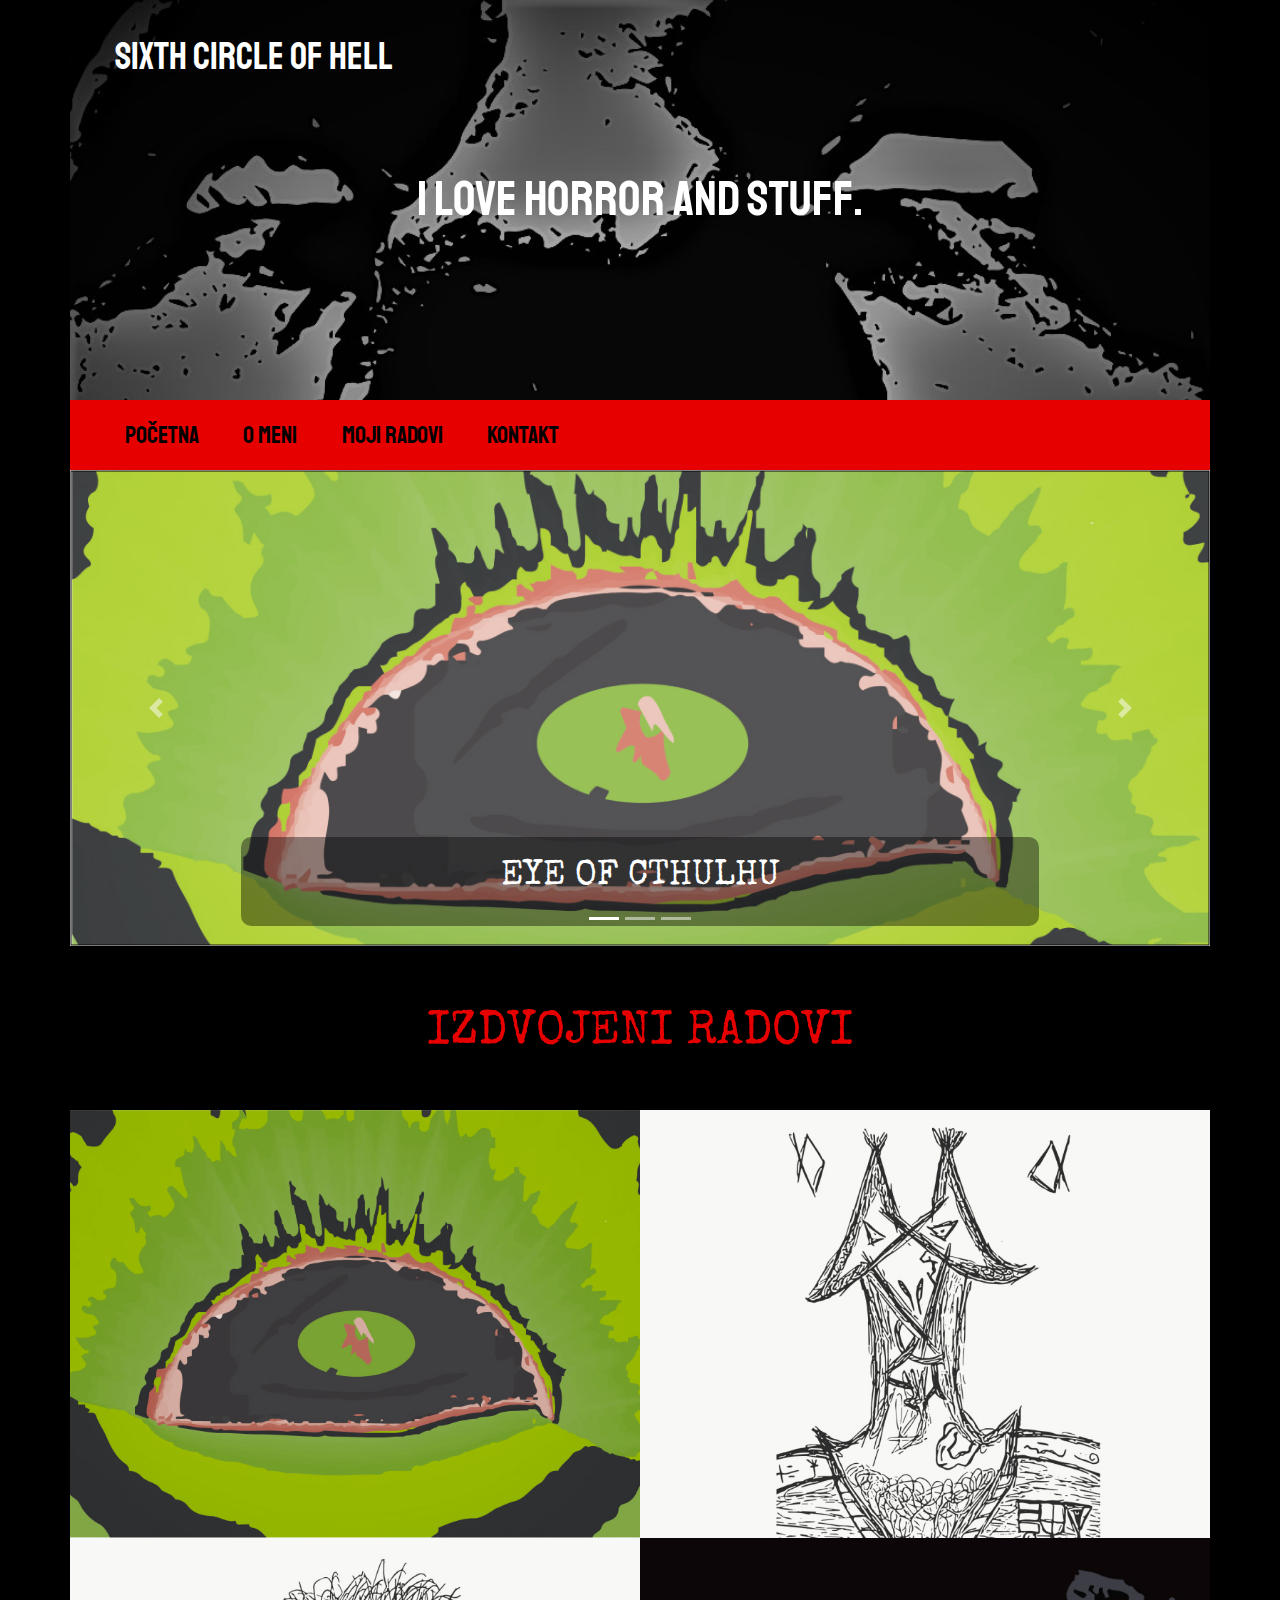
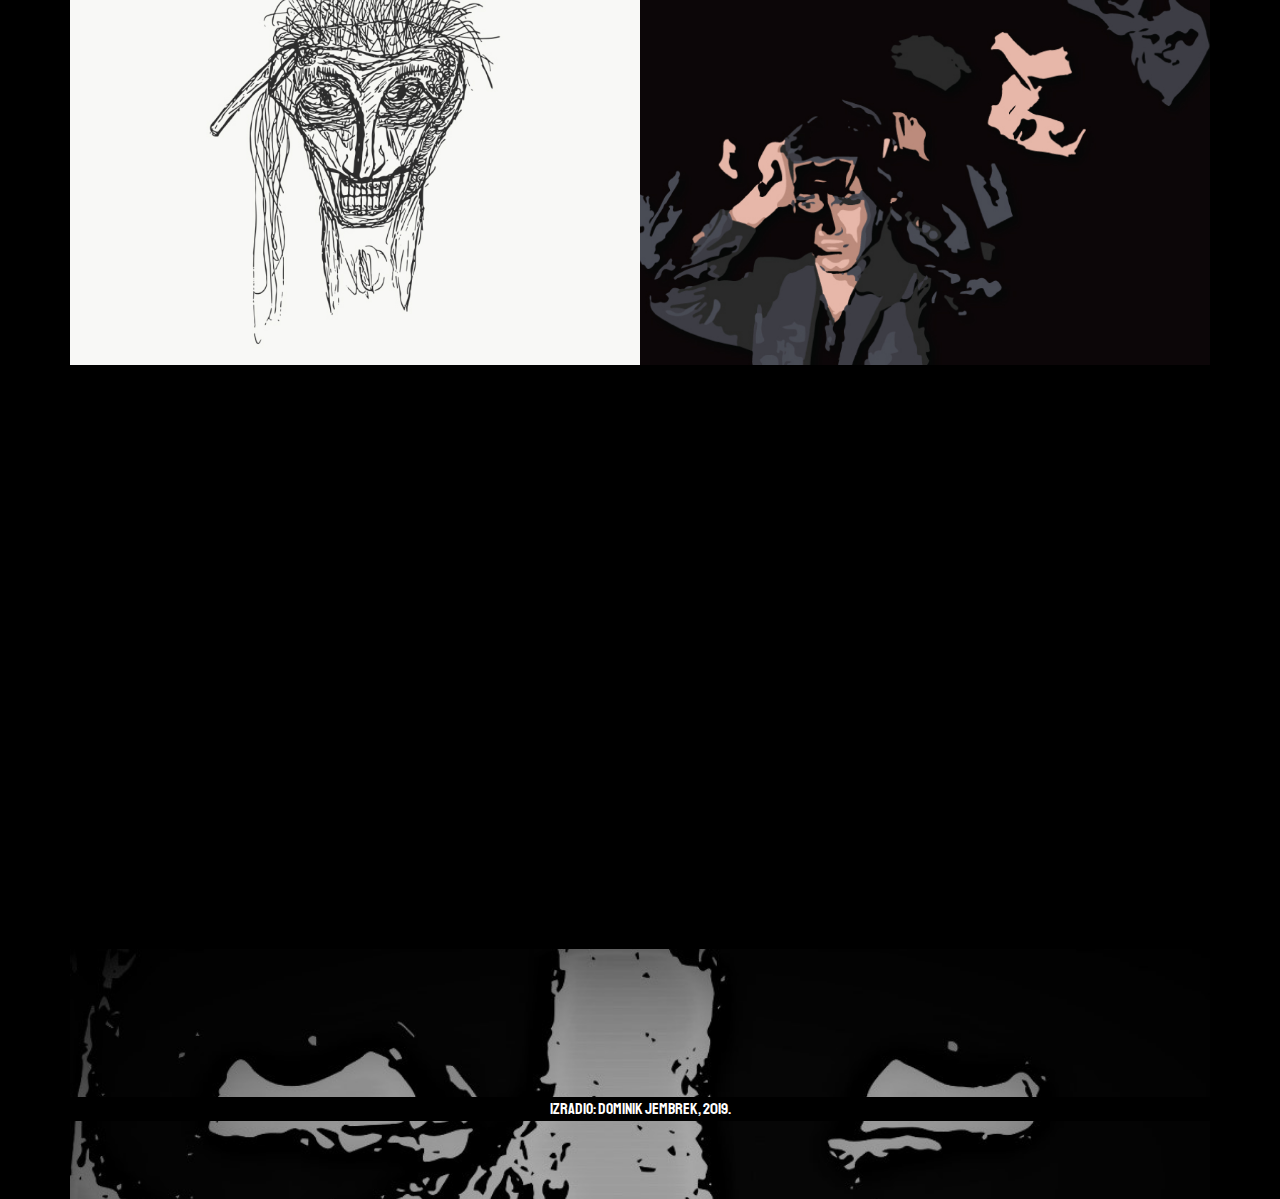
<file: index.html>
<!doctype html>
<html lang="hr">
	<head>
		<meta charset="utf-8">
		<meta name="viewport" content="width=device-width, initial-scale=1, shrink-to-fit=no">
		<title>Sixth Circle Of Hell</title>
		<link rel="stylesheet" href="bootstrap/bootstrap.min.css">
		<link href="https://fonts.googleapis.com/css?family=Righteous|Special+Elite|Staatliches" rel="stylesheet">
		<link rel="stylesheet" href="https://use.fontawesome.com/releases/v5.5.0/css/all.css">
		<link rel="stylesheet" href="lightbox/css/lightbox.css">
		<link rel="stylesheet" href="style.css">
	</head>
	<body onload="startTime()">
		<div class="container">
			<!-- ************** Zaglavlje / početak ************** -->
			<div class="row zaglavlje">
				<div class="col">
					<a href="index.html">Sixth Circle Of Hell</a>
					<p>I love horror and stuff.</p>
				</div>
			</div>
			<!-- ************** Zaglavlje / kraj ************** -->

			<!-- ************** Navigacija / početak ************** -->
			<div class="row navigacija">
				<div class="col">
					<div class="hamburger">
						<span class="fas fa-bars"></span>
					</div>
					<ul class="main-menu">
						<li><a href="index.html">Početna</a></li>
						<li><a href="o_meni.html">O meni</a></li>
						<li><a href="moji_radovi.html">Moji radovi</a></li>
						<li><a href="kontakt.html">Kontakt</a></li>
					</ul>
				</div>
			</div>
			<!-- ************** Navigacija / kraj ************** -->

			<!-- ************** Carousel / početak ************** -->
			<div class="row slider">
				<div class="col">
					<div id="carouselIndicators" class="carousel slide carousel-fade" data-ride="carousel">
						<ol class="carousel-indicators">
							<!-- ************** Indikatori / početak ************** -->
							<li data-target="#carouselIndicators" data-slide-to="0" class="active"></li>
							<li data-target="#carouselIndicators" data-slide-to="1"></li>
							<li data-target="#carouselIndicators" data-slide-to="2"></li>
							<!-- ************** Indikatori / kraj ************** -->
						</ol>
						<div class="carousel-inner">
							<!-- ************** Slideovi / početak ************** -->
							<div class="carousel-item active">
								<img class="d-block w-100" src="slike/slika1_slider.jpg" alt="Prvi slide">
								<div class="carousel-caption d-none d-md-block">
									<h2>Eye of Cthulhu</h2>
								</div>
							</div>
							<div class="carousel-item">
								<img class="d-block w-100" src="slike/slika2_slider.jpg" alt="Drugi slide">
								<div class="carousel-caption d-none d-md-block">
									<h2>Fear</h2>
								</div>
							</div>
							<div class="carousel-item">
								<img class="d-block w-100" src="slike/slika3_slider.jpg" alt="Treći slide">
								<div class="carousel-caption d-none d-md-block">
									<h2>Decaying Horse</h2>
								</div>
							</div>
							<!-- ************** Slideovi / kraj ************** -->
						</div>
						<a class="carousel-control-prev" href="#carouselIndicators" role="button" data-slide="prev">
							<span class="carousel-control-prev-icon" aria-hidden="true"></span>
						</a>
						<a class="carousel-control-next" href="#carouselIndicators" role="button" data-slide="next">
							<span class="carousel-control-next-icon" aria-hidden="true"></span>
						</a>
					</div>
				</div>
			</div>
			<!-- ************** Carousel / kraj ************** -->

			<!-- ************** Galerija / početak ************** -->
			<div class="row galerija">
				<div class="col-12">
					<h1>Izdvojeni radovi</h1>
				</div>

				<!-- ************** Prva slika / početak ************** -->
				<div class="col-12 col-md-6 slika">
					<div class="maska">
						<p>
							<a href="slike/slika1_velika.jpg" data-lightbox="galerija" class="naziv-rada">Eye of Cthulhu</a>
						</p>
					</div>
					<img src="slike/slika1_mala.jpg" class="img-fluid">
				</div>
				<!-- ************** Prva slika / kraj ************** -->

				<!-- ************** Druga slika / početak ************** -->
				<div class="col-12 col-md-6 slika">
					<div class="maska">
						<p>
							<a href="slike/slika4_velika.jpg" data-lightbox="galerija" class="naziv-rada">Lord of the valley of death</a>
						</p>
					</div>
					<img src="slike/slika4_mala.jpg" class="img-fluid">
				</div>
				<!-- ************** Druga slika / kraj ************** -->

				<!-- ************** Treća slika / početak ************** -->
				<div class="col-12 col-md-6 slika">
					<div class="maska">
						<p>
							<a href="slike/slika5_velika.jpg" data-lightbox="galerija" class="naziv-rada">Undying nightmare 1</a>
						</p>
					</div>
					<img src="slike/slika5_mala.jpg" class="img-fluid">
				</div>
				<!-- ************** Treća slika / kraj ************** -->


				<!-- ************** Četvrta slika / početak ************** -->
				<div class="col-12 col-md-6 slika">
					<div class="maska">
						<p>
							<a href="slike/slika2_velika.jpg" data-lightbox="galerija" class="naziv-rada">Fear</a>
						</p>
					</div>
					<img src="slike/slika2_mala.jpg" class="img-fluid">
				</div>
				<!-- ************** Četvrta slika / kraj ************** -->
			</div>
			<!-- ************** Galerija / kraj ************** -->

			<!-- ************** Kontakt / početak ************** -->
			<div class="row kontakt slideanim">
				<div class="col">
					<h1>Brzi kontakt</h1>
					<form action="" method="post">
						<div class="form-group slideanim">
							<input type="text" class="form-control" id="name" placeholder="Name">
						</div>
						<div class="form-group slideanim">
							<input type="text" class="form-control" id="subject" placeholder="Subject">
						</div>
						<div class="form-group slideanim">
							<input type="email" class="form-control" id="e-mail" placeholder="E-mail">
						</div>
						<div class="form-group slideanim">
							<textarea class="form-control" id="message" rows="3" placeholder="Message"></textarea>
						</div>
						<button type="submit" class="btn btn-primary slideanim">Send</button>
					</form>
				</div>
			</div>
			<!-- ************** Kontakt / kraj ************** -->

			<!-- ************** Footer / početak ************** -->
			<div class="row footer">
				<div class="col">
					<div class="footer-content">
						<ul class="slideanim">
							<li><a href="index.html">Početna</a></li>
							<li><a href="o_meni.html">O meni</a></li>
							<li><a href="moji_radovi.html">Moji radovi</a></li>
							<li><a href="kontakt.html">Kontakt</a></li>
						</ul>
						<p>Izradio: Dominik Jembrek, 2019.</p>
					</div>
				</div>
			</div>
			<!-- ************** Footer / kraj ************** -->
		</div>
		<script src="bootstrap/jquery.min.js"></script>
		<script src="bootstrap/popper.min.js"></script>
		<script src="bootstrap/bootstrap.min.js"></script>
		<script src="lightbox/js/lightbox.js"></script>
		<script>
			$('.hamburger').click(function(){
				$('.main-menu').slideToggle();
			});
		</script>
		<!-- ************** SCROLL ************** -->
		<script>
		$(window).scroll(function() {
  $(".slideanim").each(function(){
    var pos = $(this).offset().top;

    var winTop = $(window).scrollTop();
    if (pos < winTop + 1000) {
      $(this).addClass("slide");
    }
  });
});
		</script>
	</body>
</html>
</file>
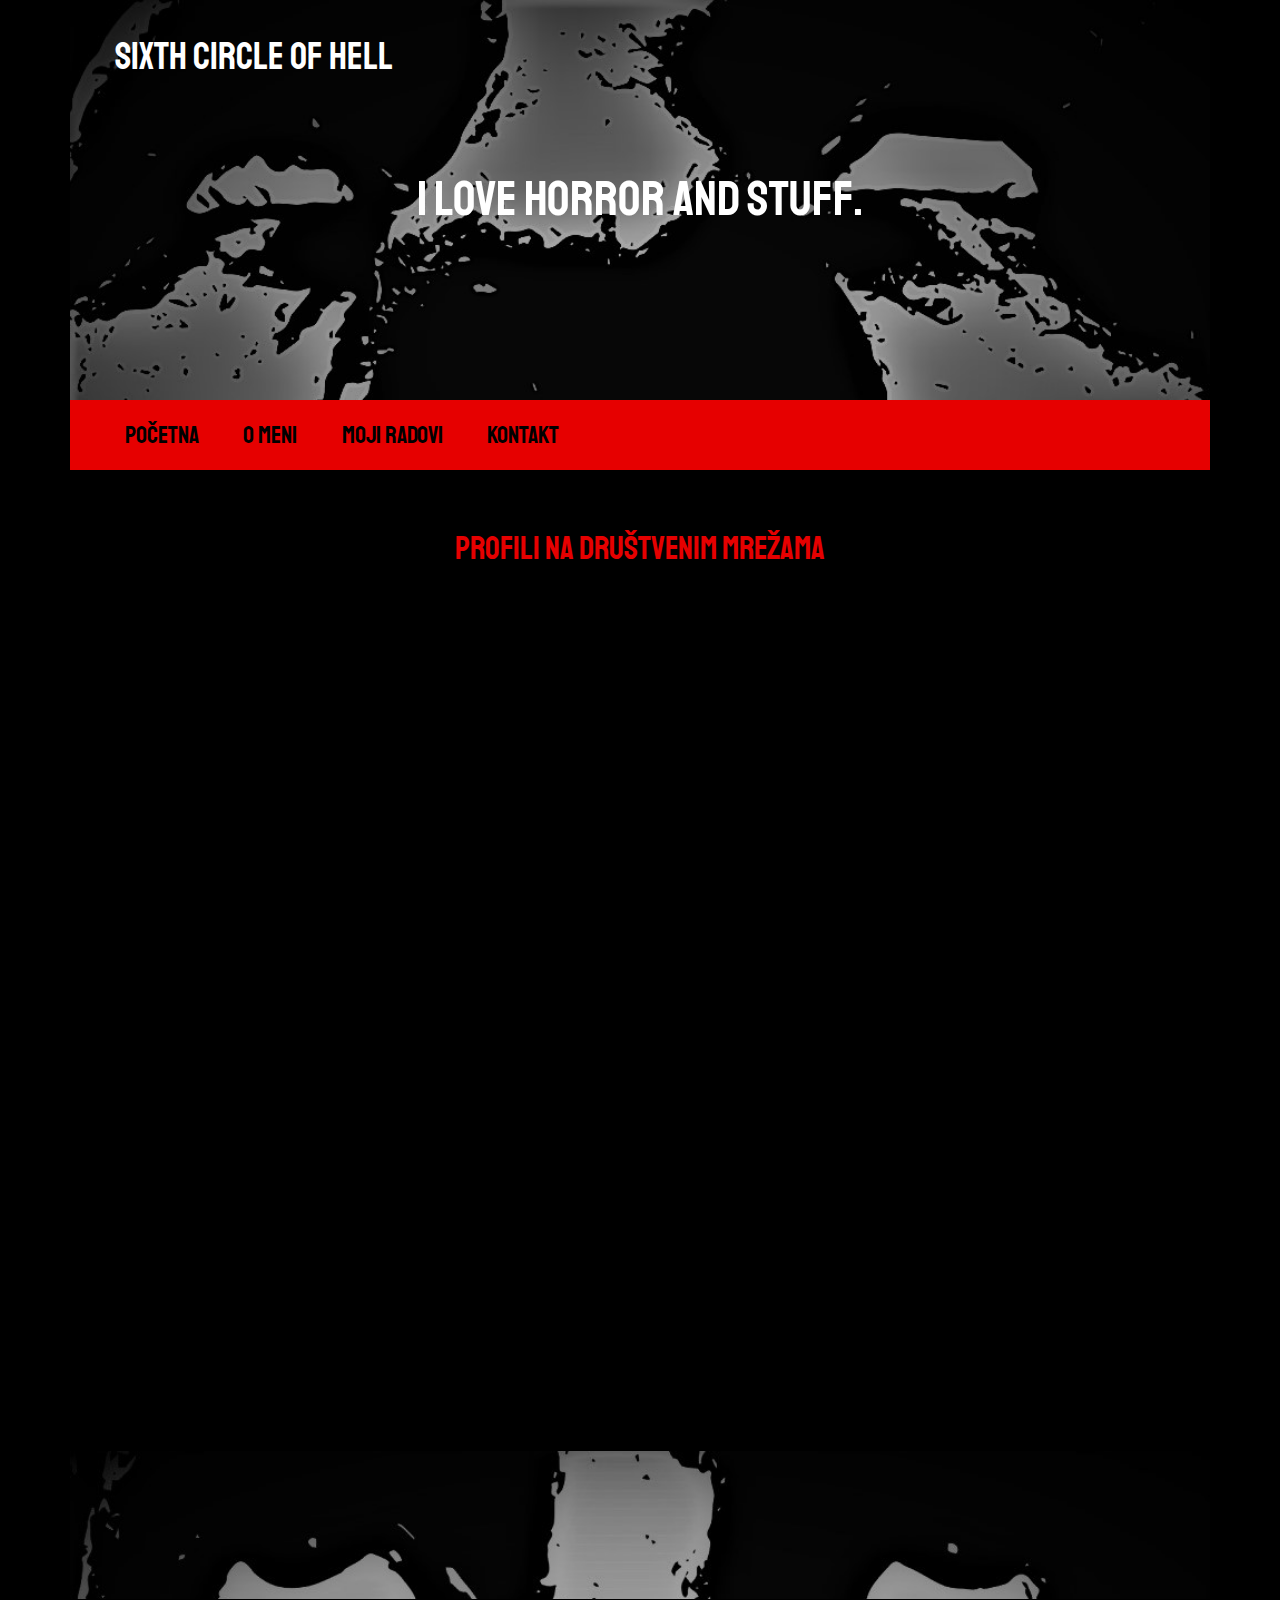
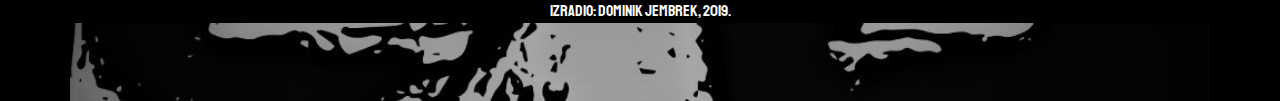
<file: kontakt.html>
<!doctype html>
<html lang="hr">
	<head>
		<meta charset="utf-8">
		<meta name="viewport" content="width=device-width, initial-scale=1, shrink-to-fit=no">
		<title>Sixth Circle Of Hell</title>
		<link rel="stylesheet" href="bootstrap/bootstrap.min.css">
		<link href="https://fonts.googleapis.com/css?family=Righteous|Special+Elite|Staatliches" rel="stylesheet">
		<link rel="stylesheet" href="https://use.fontawesome.com/releases/v5.5.0/css/all.css">
		<link rel="stylesheet" href="lightbox/css/lightbox.css">
		<link rel="stylesheet" href="socicon/style.css">
		<link rel="stylesheet" href="style.css">
	</head>
	<body>
		<div class="container">
			<!-- ************** Zaglavlje / početak ************** -->
			<div class="row zaglavlje">
				<div class="col">
					<a href="index.html">Sixth Circle Of Hell</a>
					<p>I love horror and stuff.</p>
				</div>
			</div>
			<!-- ************** Zaglavlje / kraj ************** -->

			<!-- ************** Navigacija / početak ************** -->
			<div class="row navigacija">
				<div class="col">
					<div class="hamburger">
						<span class="fas fa-bars"></span>
					</div>
					<ul class="main-menu">
						<li><a href="index.html">Početna</a></li>
						<li><a href="o_meni.html">O meni</a></li>
						<li><a href="moji_radovi.html">Moji radovi</a></li>
						<li><a href="kontakt.html">Kontakt</a></li>
					</ul>
				</div>
			</div>
			<!-- ************** Navigacija / kraj ************** -->

			<!-- ************** Društvene mreže / početak ************** -->
			<div class="row social-profiles">
				<div class="col-12">
					<h1>Profili na društvenim mrežama</h1>
				</div>
				<div class="col-md-3 social-profile crvena slideanim"><p><a href="https://www.facebook.com/dominik.jembrek"><span class="socicon-facebook"></span></a></p></div>
				<div class="col-md-3 social-profile tamno-siva slideanim"><p><a href="https://twitter.com/DominikJembrek"><span class="socicon-twitter"></span></a></p></div>
				<div class="col-md-3 social-profile crvena slideanim"><p><a href="https://www.instagram.com/dominik_jembrek/?hl=hr"><span class="socicon-instagram"></span></a></p></div>
				<div class="col-md-3 social-profile tamno-siva slideanim"><p><a href="https://plus.google.com/u/0/106156167200962931312"><span class="socicon-googleplus"></span></a></p></div>
			</div>

			<!-- ************** Društvene mreže / kraj ************** -->

			<!-- ************** Kontakt / početak ************** -->
			<div class="row kontakt slideanim">
				<div class="col">
					<h1>Brzi kontakt</h1>
					<form action="" method="post">
						<div class="form-group slideanim">
							<input type="text" class="form-control" id="name" placeholder="Name">
						</div>
						<div class="form-group slideanim">
							<input type="text" class="form-control" id="subject" placeholder="Subject">
						</div>
						<div class="form-group slideanim">
							<input type="email" class="form-control" id="e-mail" placeholder="E-mail">
						</div>
						<div class="form-group slideanim">
							<textarea class="form-control" id="message" rows="3" placeholder="Message"></textarea>
						</div>
						<button type="submit" class="btn btn-primary slideanim">Send</button>
					</form>
				</div>
			</div>
			<!-- ************** Kontakt / kraj ************** -->

			<!-- ************** Footer / početak ************** -->
			<div class="row footer">
				<div class="col">
					<div class="footer-content">
						<ul class="slideanim">
							<li><a href="index.html">Početna</a></li>
							<li><a href="o_meni.html">O meni</a></li>
							<li><a href="moji_radovi.html">Moji radovi</a></li>
							<li><a href="kontakt.html">Kontakt</a></li>
						</ul>
						<p>Izradio: Dominik Jembrek, 2019.</p>
					</div>
				</div>
			</div>
			<!-- ************** Footer / kraj ************** -->
		</div>
		<script src="bootstrap/jquery.min.js"></script>
		<script src="bootstrap/popper.min.js"></script>
		<script src="bootstrap/bootstrap.min.js"></script>
		<script src="lightbox/js/lightbox.js"></script>
		<script>
			$('.hamburger').click(function(){
				$('.main-menu').slideToggle();
			});
		</script>
		<!-- ************** SCROLL ************** -->
		<script>
		$(window).scroll(function() {
  $(".slideanim").each(function(){
    var pos = $(this).offset().top;

    var winTop = $(window).scrollTop();
    if (pos < winTop + 1000) {
      $(this).addClass("slide");
    }
  });
});
		</script>
	</body>
</html>
</file>
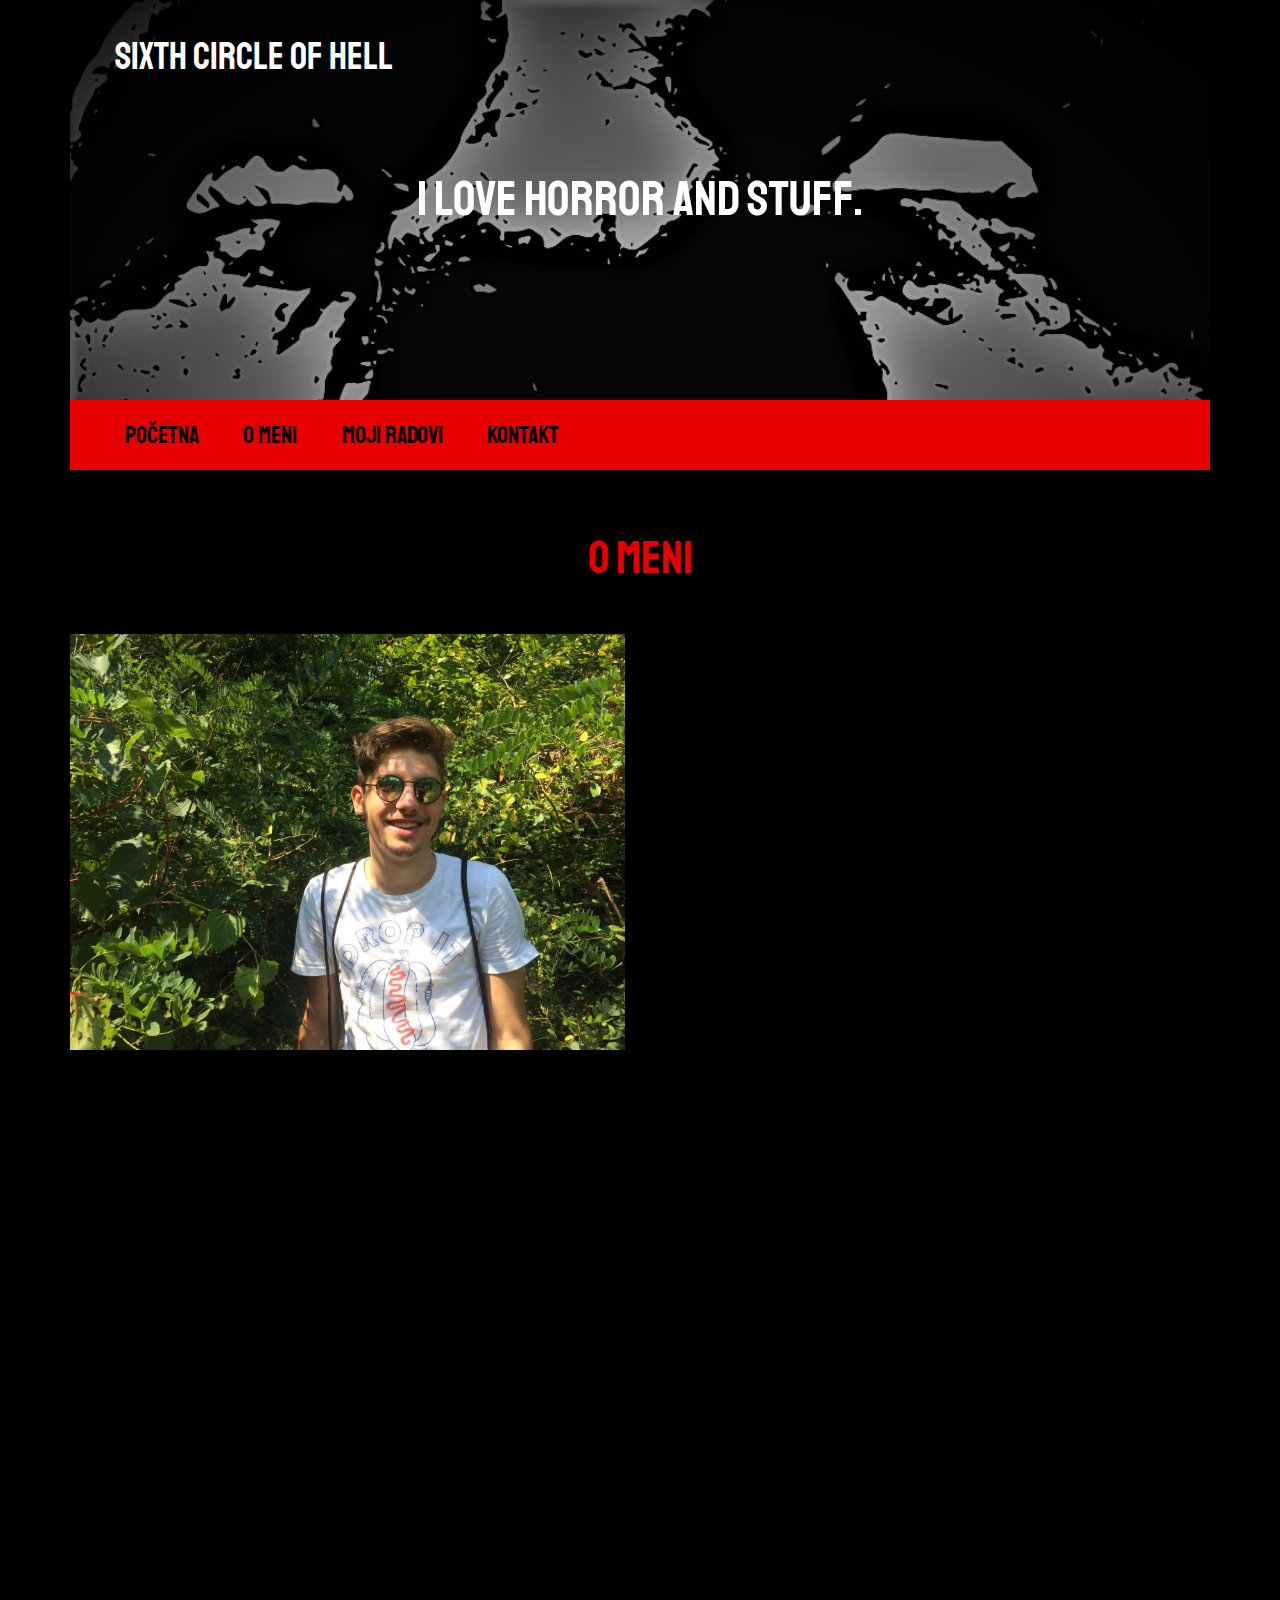
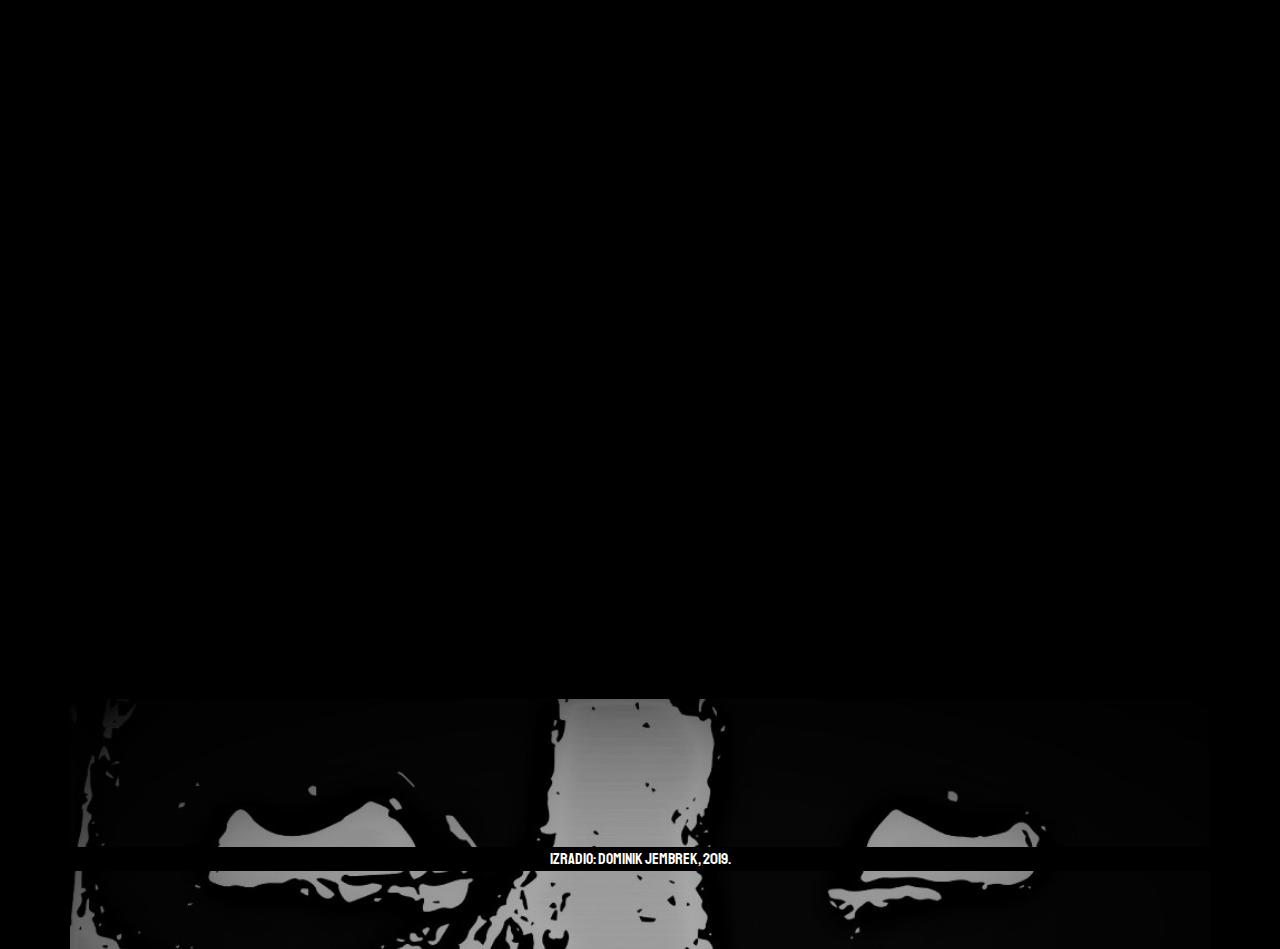
<file: o_meni.html>
<!doctype html>
<html lang="hr">
	<head>
		<meta charset="utf-8">
		<meta name="viewport" content="width=device-width, initial-scale=1, shrink-to-fit=no">
		<title>Sixth Circle Of Hell</title>
		<link rel="stylesheet" href="bootstrap/bootstrap.min.css">
		<link href="https://fonts.googleapis.com/css?family=Righteous|Special+Elite|Staatliches|Yrsa" rel="stylesheet">
		<link rel="stylesheet" href="https://use.fontawesome.com/releases/v5.5.0/css/all.css">
		<link rel="stylesheet" href="lightbox/css/lightbox.css">
		<link rel="stylesheet" href="style.css">
	</head>
	<body>
		<div class="container">
			<!-- ************** Zaglavlje / početak ************** -->
			<div class="row zaglavlje">
				<div class="col">
					<a href="index.html">Sixth Circle Of Hell</a>
					<p>I love horror and stuff.</p>
				</div>
			</div>
			<!-- ************** Zaglavlje / kraj ************** -->

			<!-- ************** Navigacija / početak ************** -->
			<div class="row navigacija">
				<div class="col">
					<div class="hamburger">
						<span class="fas fa-bars"></span>
					</div>
					<ul class="main-menu">
						<li><a href="index.html">Početna</a></li>
						<li><a href="o_meni.html">O meni</a></li>
						<li><a href="moji_radovi.html">Moji radovi</a></li>
						<li><a href="kontakt.html">Kontakt</a></li>
					</ul>
				</div>
			</div>
			<!-- ************** Navigacija / kraj ************** -->

			<!-- ************** O meni / početak ************** -->

			<div class="row o-meni">
				<div class="col-12">
					<h1>O meni</h1>
				</div>
				<div class="row">
					<div class="col-md-6">
						<img src="slike/o_meni.jpg" class="img-fluid">
					</div>
					<div class="col-md-6 slideanim">
						<p>Moje ime je Dominik Jembrek i dolazim iz Koprivnice. Druga sam godina na Sveučilištu sjever, smjer Medijski dizajn. U slobodno vrijeme bavim se editiranjem videa, animiranjem fotografija, pisanjem i glazbom. Ovom web stranicom htio sam Vam pokazat kakvim se to točno radom bavim i koliko uživam u tome.</p>
						<p>Samim dizajnom ove stranice i odabirom sadržaja koji se nalazi ovdje pokazao sam što doista volim i u čemu uživam a to je: HORROR. Od malih sam se nogu zaljubio u tu tematiku i volim sve što je povezano uz nju a pogotovo ako se u to umiješa i apokalipsa.</p>
					</div>
				</div>
			</div>

			<div class="row vjestine slideanim">
				<div class="col-12">
					<h1>Moje vještine</h1>
				</div>
				<div class="col-md-3 vjestina crvena"><p>Figma</p></div>
				<div class="col-md-3 vjestina tamno-siva"><p>HTML/CSS Coding</p></div>
				<div class="col-md-3 vjestina crvena"><p>JS/PHP/SQL Programming</p></div>
				<div class="col-md-3 vjestina tamno-siva"><p>Adobe Photoshop/Illustrator</p></div>
				<div class="col-md-3 vjestina tamno-siva"><p>Adobe InDesign</p></div>
				<div class="col-md-3 vjestina crvena"><p>Adobe Premiere/Sony Vegas/Camastia Studio</p></div>
				<div class="col-md-3 vjestina tamno-siva"><p>Adobe Audition/Fl Studio<p></p></div>
				<div class="col-md-3 vjestina crvena"><p>Pisanje</p></div>
			</div>

			<!-- ************** O meni / kraj ************** -->

			<!-- ************** Kontakt / početak ************** -->
			<div class="row kontakt slideanim">
				<div class="col">
					<h1>Brzi kontakt</h1>
					<form action="" method="post">
						<div class="form-group slideanim">
							<input type="text" class="form-control" id="name" placeholder="Name">
						</div>
						<div class="form-group slideanim">
							<input type="text" class="form-control" id="subject" placeholder="Subject">
						</div>
						<div class="form-group slideanim">
							<input type="email" class="form-control" id="e-mail" placeholder="E-mail">
						</div>
						<div class="form-group slideanim">
							<textarea class="form-control" id="message" rows="3" placeholder="Message"></textarea>
						</div>
						<button type="submit" class="btn btn-primary slideanim">Send</button>
					</form>
				</div>
			</div>
			<!-- ************** Kontakt / kraj ************** -->

			<!-- ************** Footer / početak ************** -->
			<div class="row footer">
				<div class="col">
					<div class="footer-content">
						<ul class="slideanim">
							<li><a href="index.html">Početna</a></li>
							<li><a href="o_meni.html">O meni</a></li>
							<li><a href="moji_radovi.html">Moji radovi</a></li>
							<li><a href="kontakt.html">Kontakt</a></li>
						</ul>
						<p>Izradio: Dominik Jembrek, 2019.</p>
					</div>
				</div>
			</div>
			<!-- ************** Footer / kraj ************** -->
		</div>
		<script src="bootstrap/jquery.min.js"></script>
		<script src="bootstrap/popper.min.js"></script>
		<script src="bootstrap/bootstrap.min.js"></script>
		<script src="lightbox/js/lightbox.js"></script>
		<script>
			$('.hamburger').click(function(){
				$('.main-menu').slideToggle();
			});
		</script>
		<!-- ************** SCROLL ************** -->
		<script>
		$(window).scroll(function() {
	$(".slideanim").each(function(){
		var pos = $(this).offset().top;

		var winTop = $(window).scrollTop();
		if (pos < winTop + 1000) {
			$(this).addClass("slide");
		}
	});
	});
		</script>
	</body>
</html>
</file>
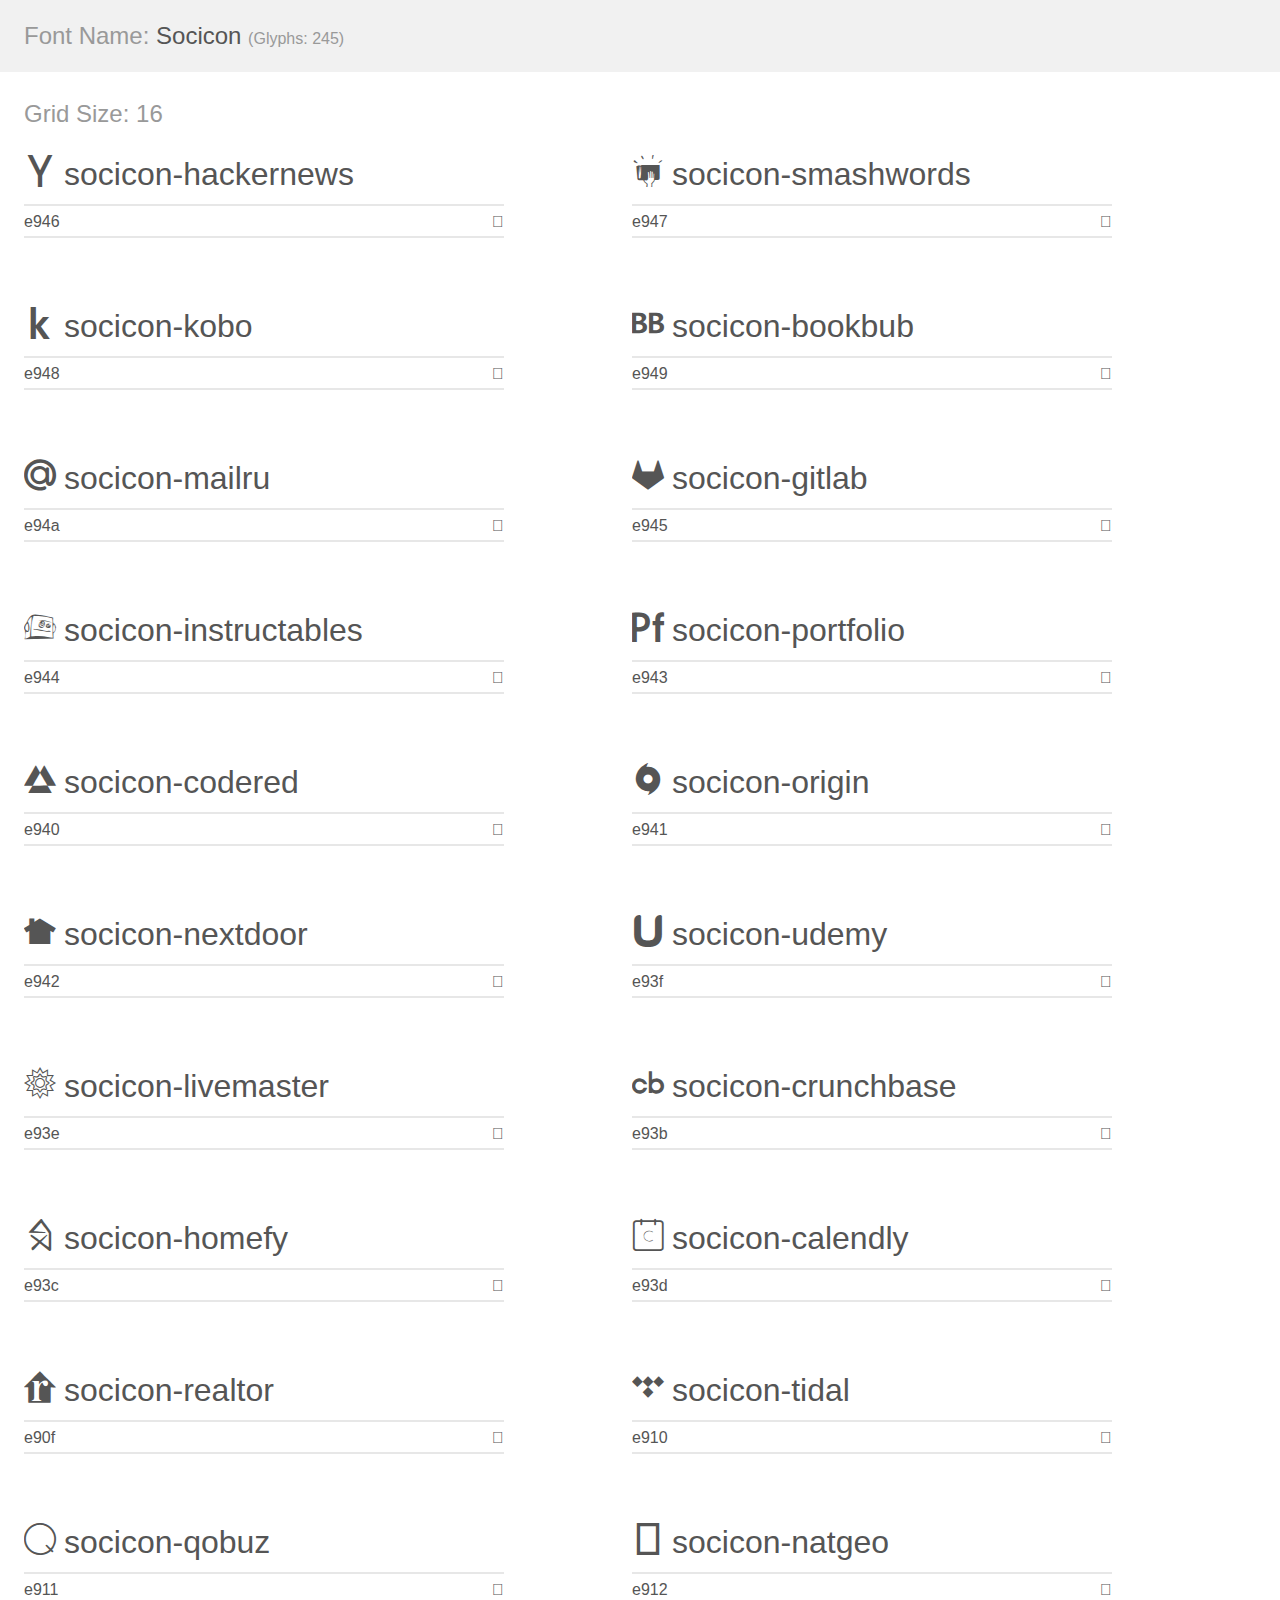
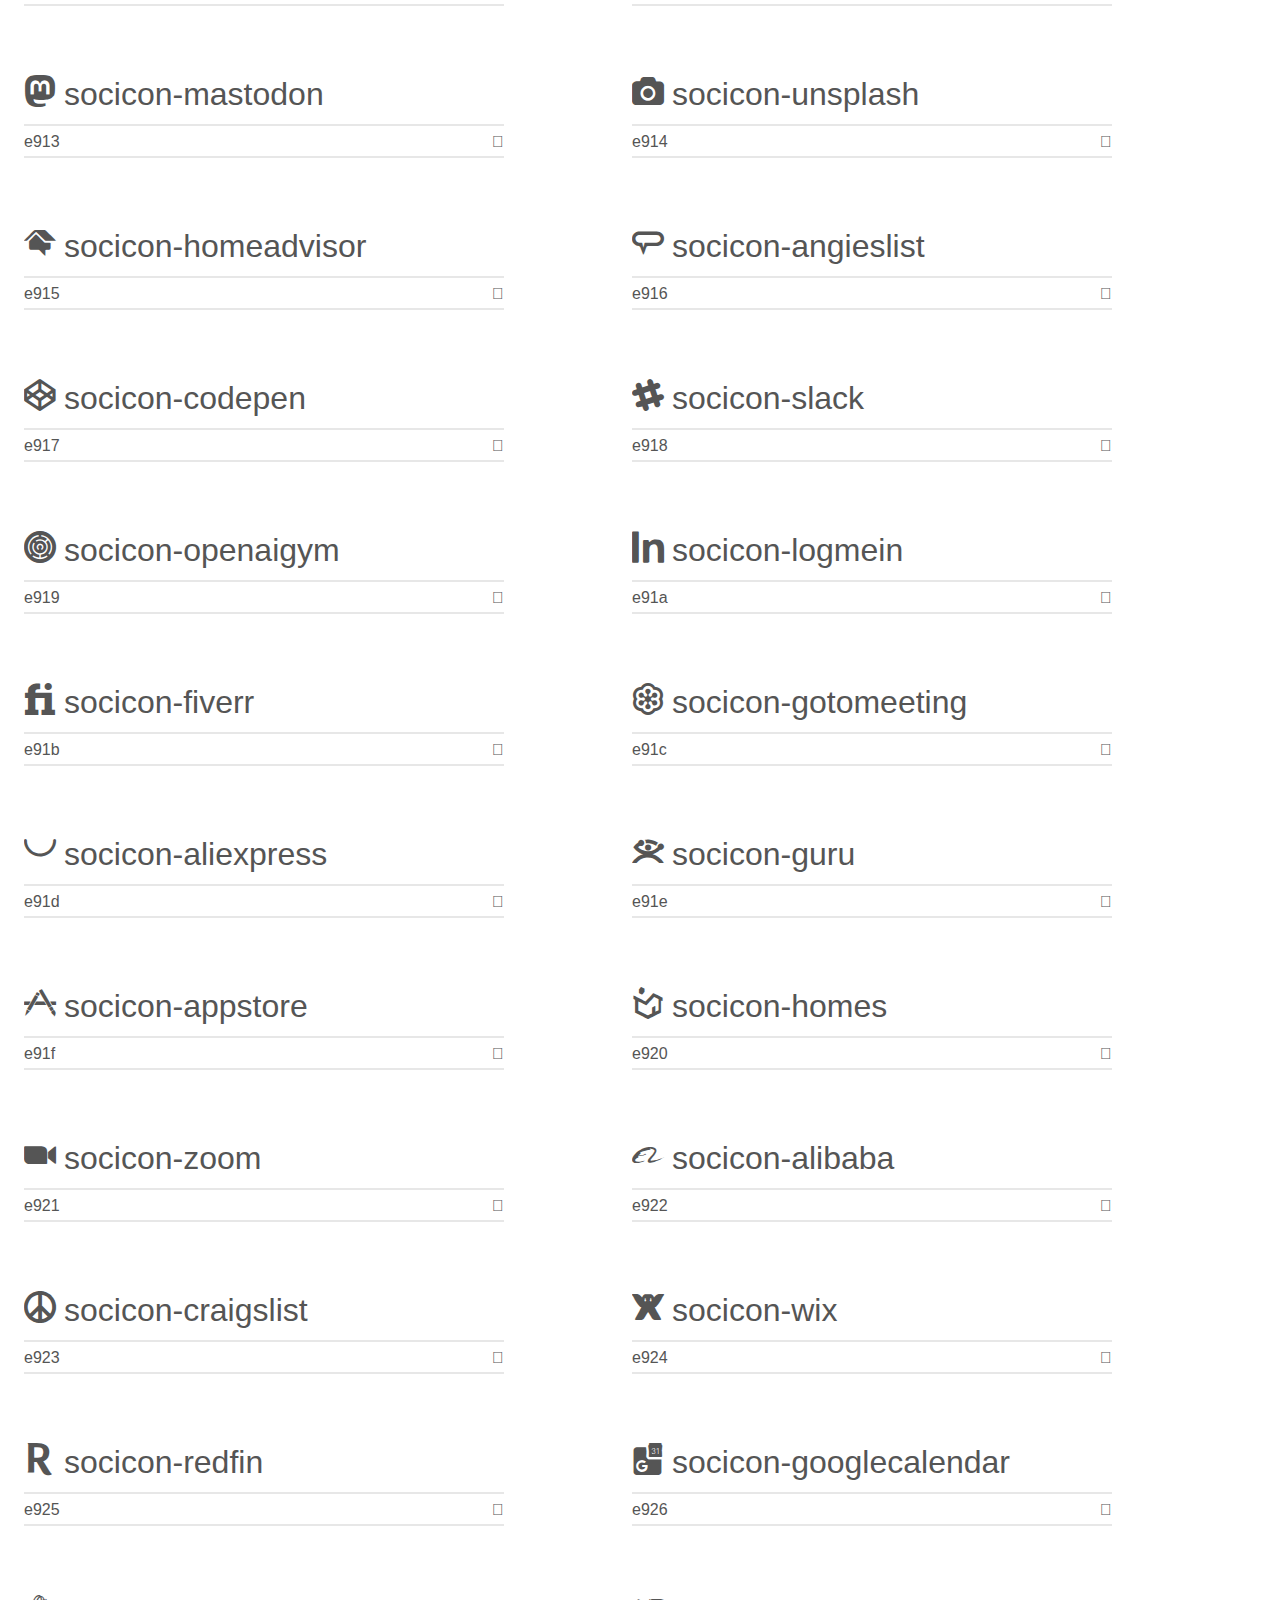
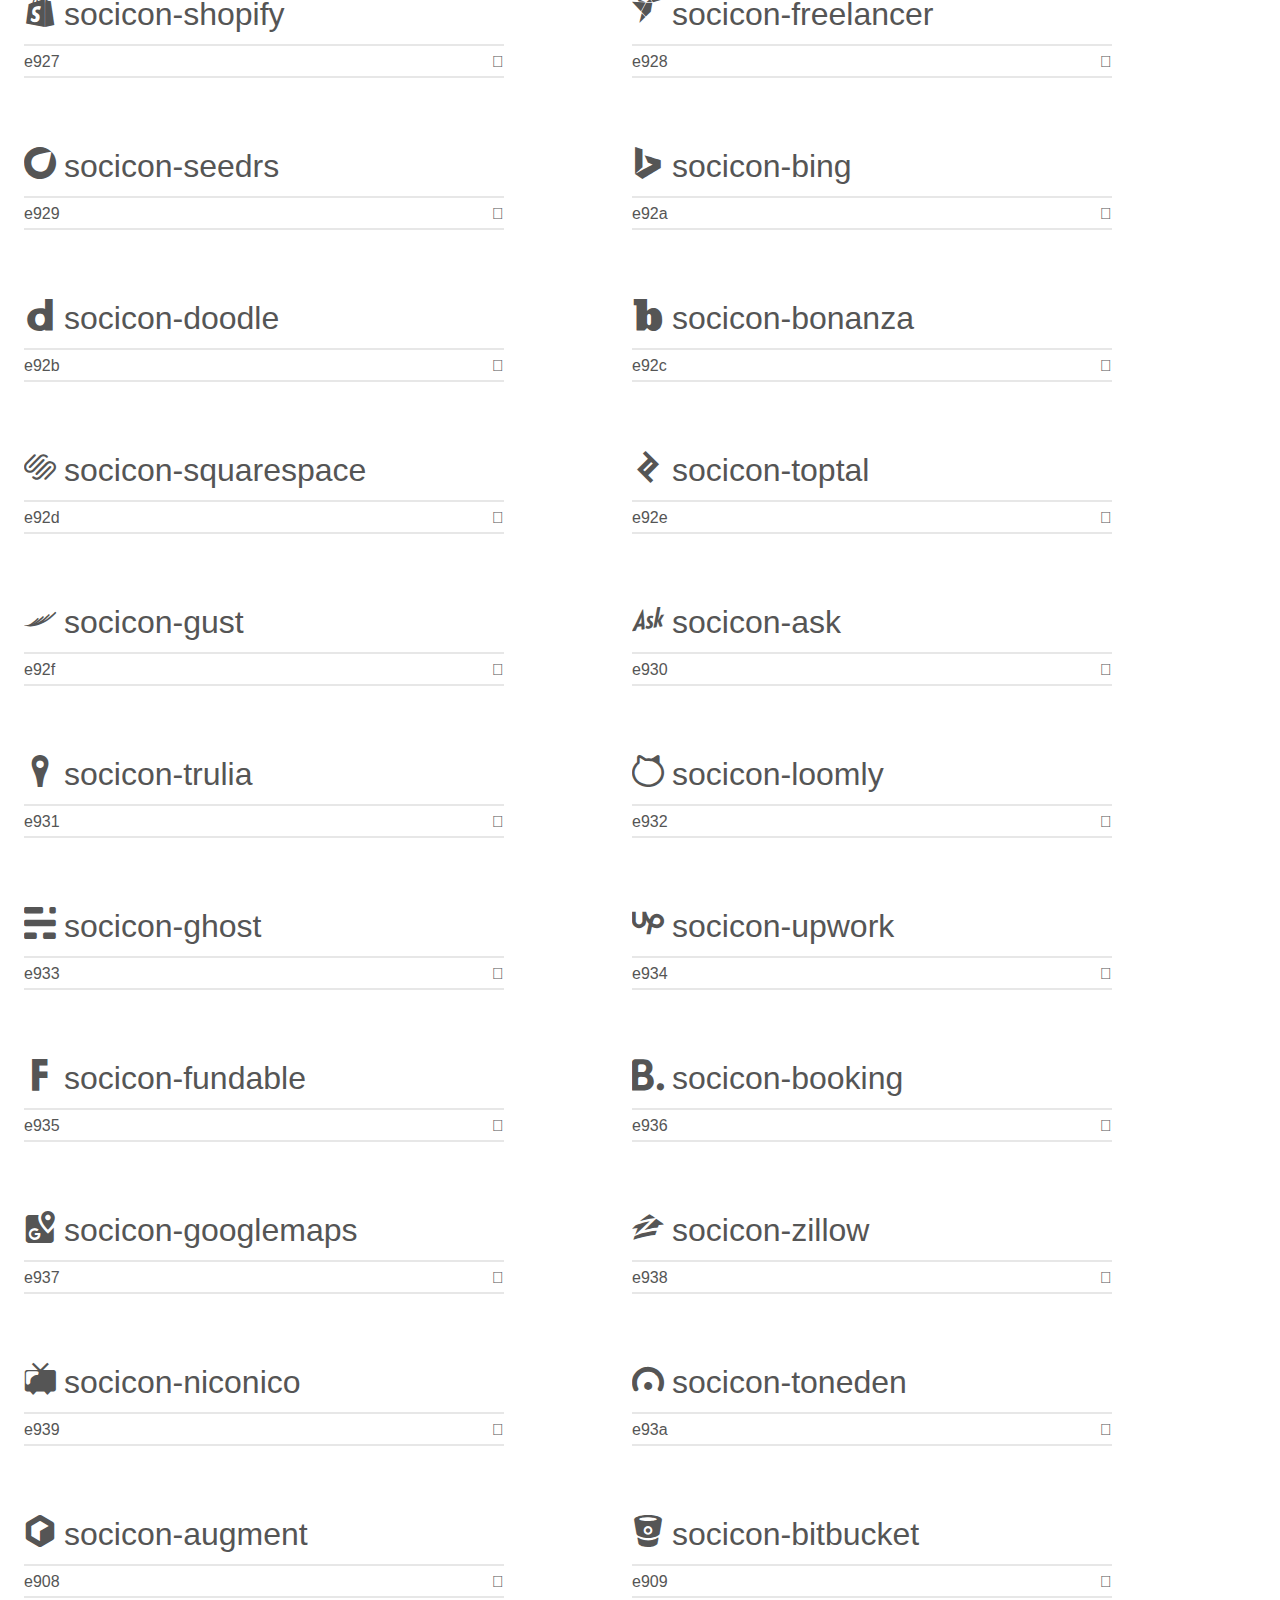
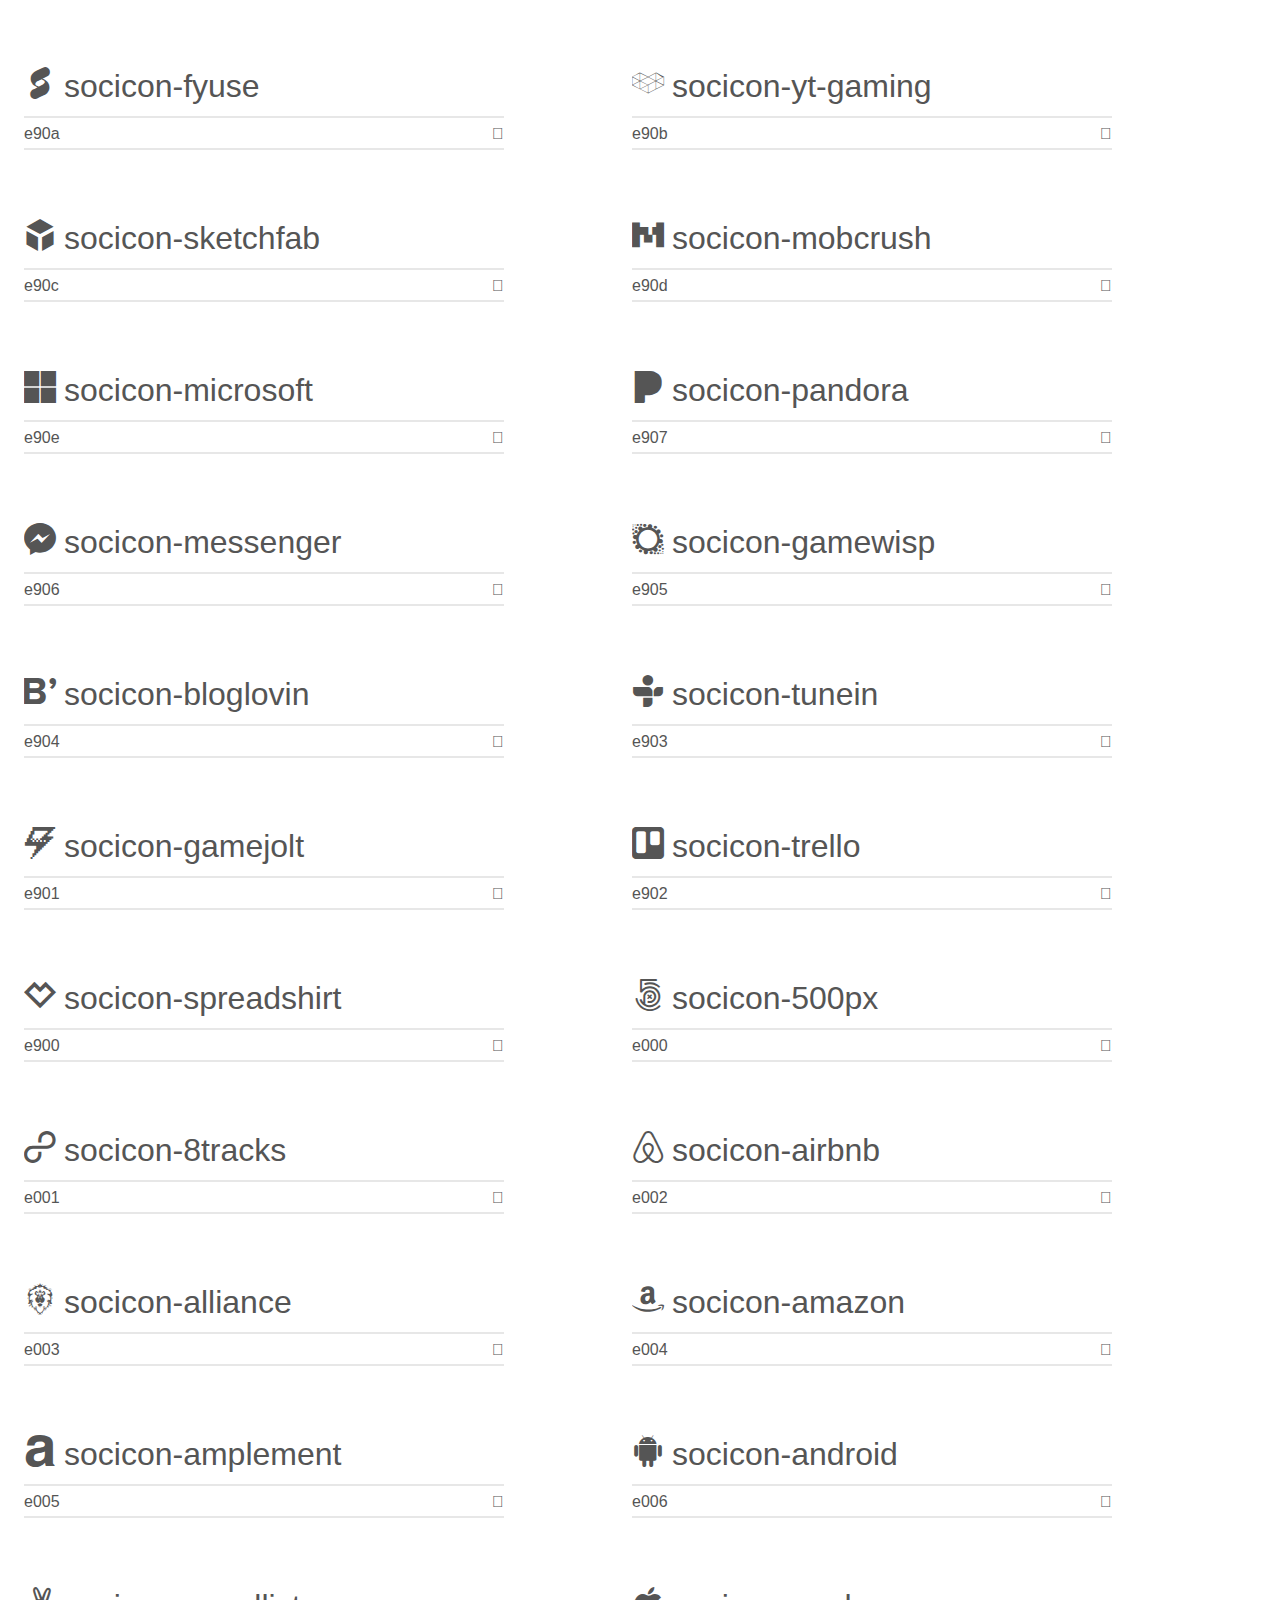
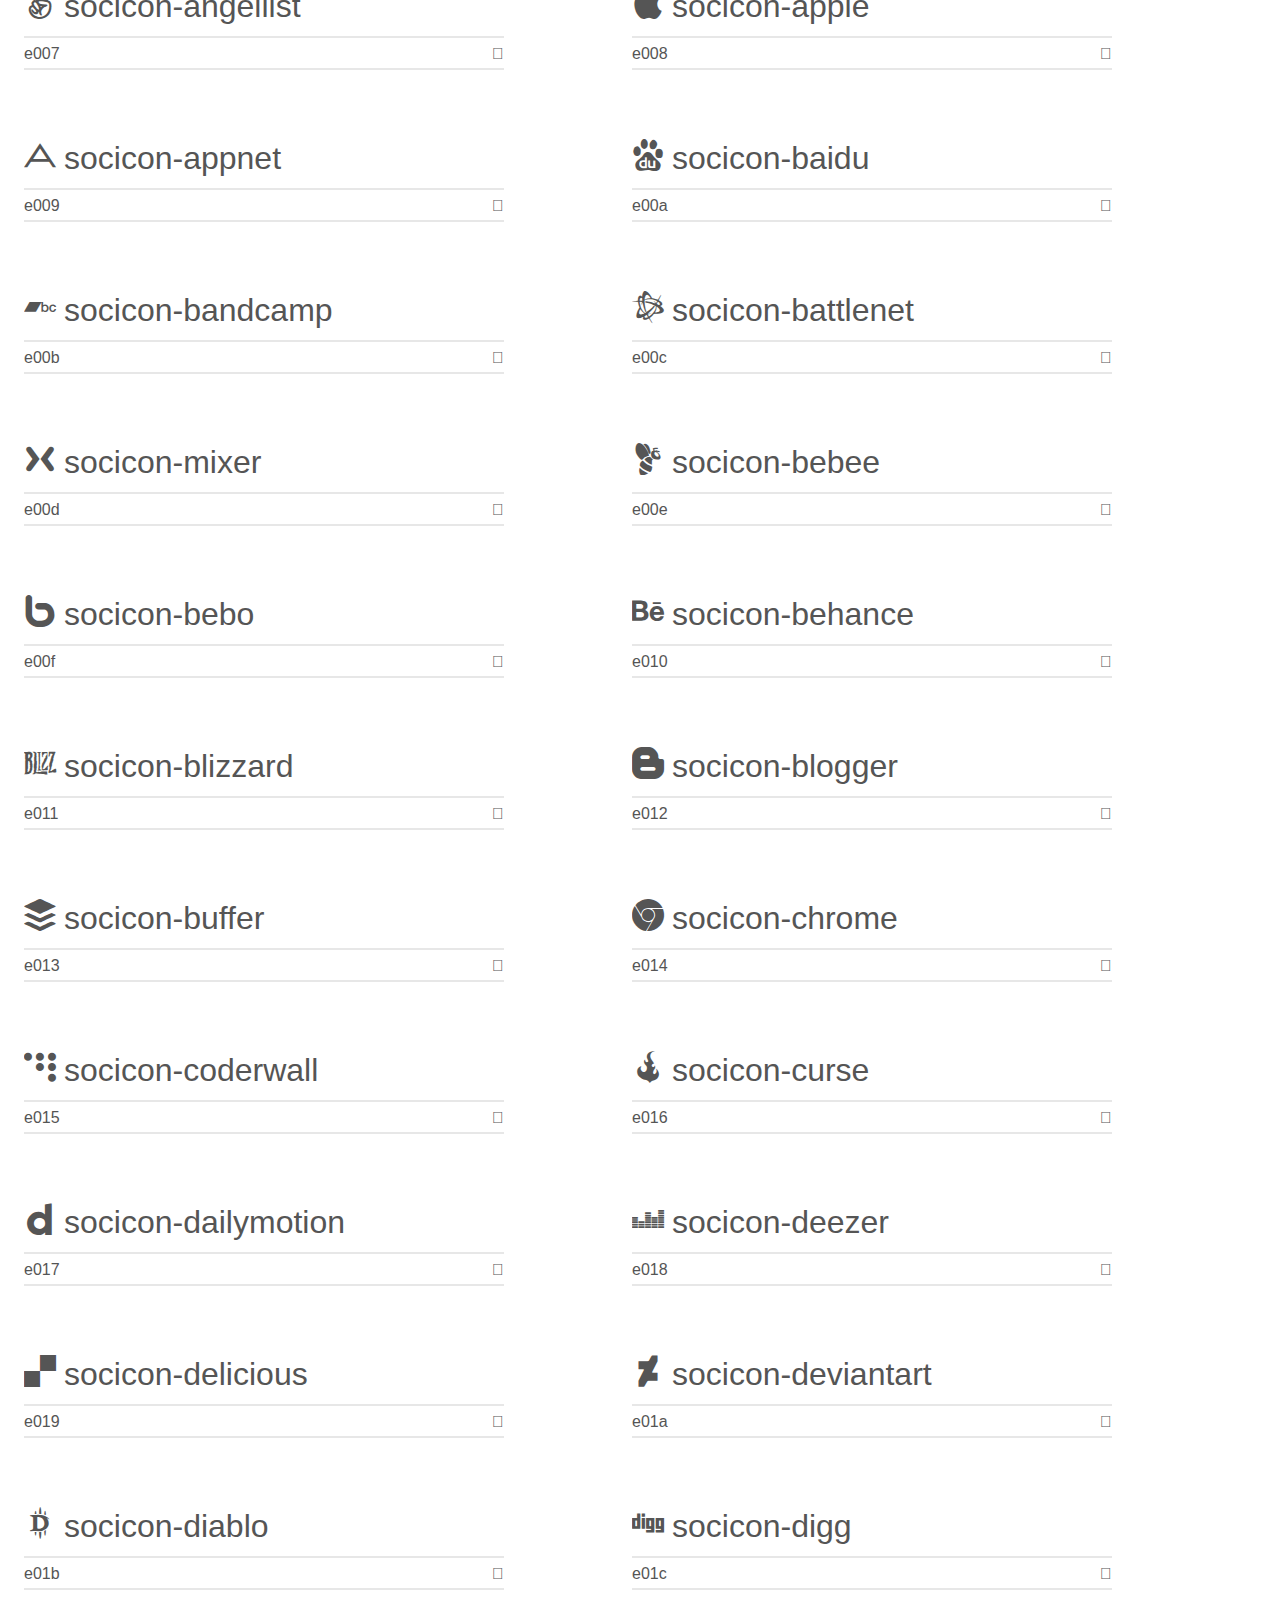
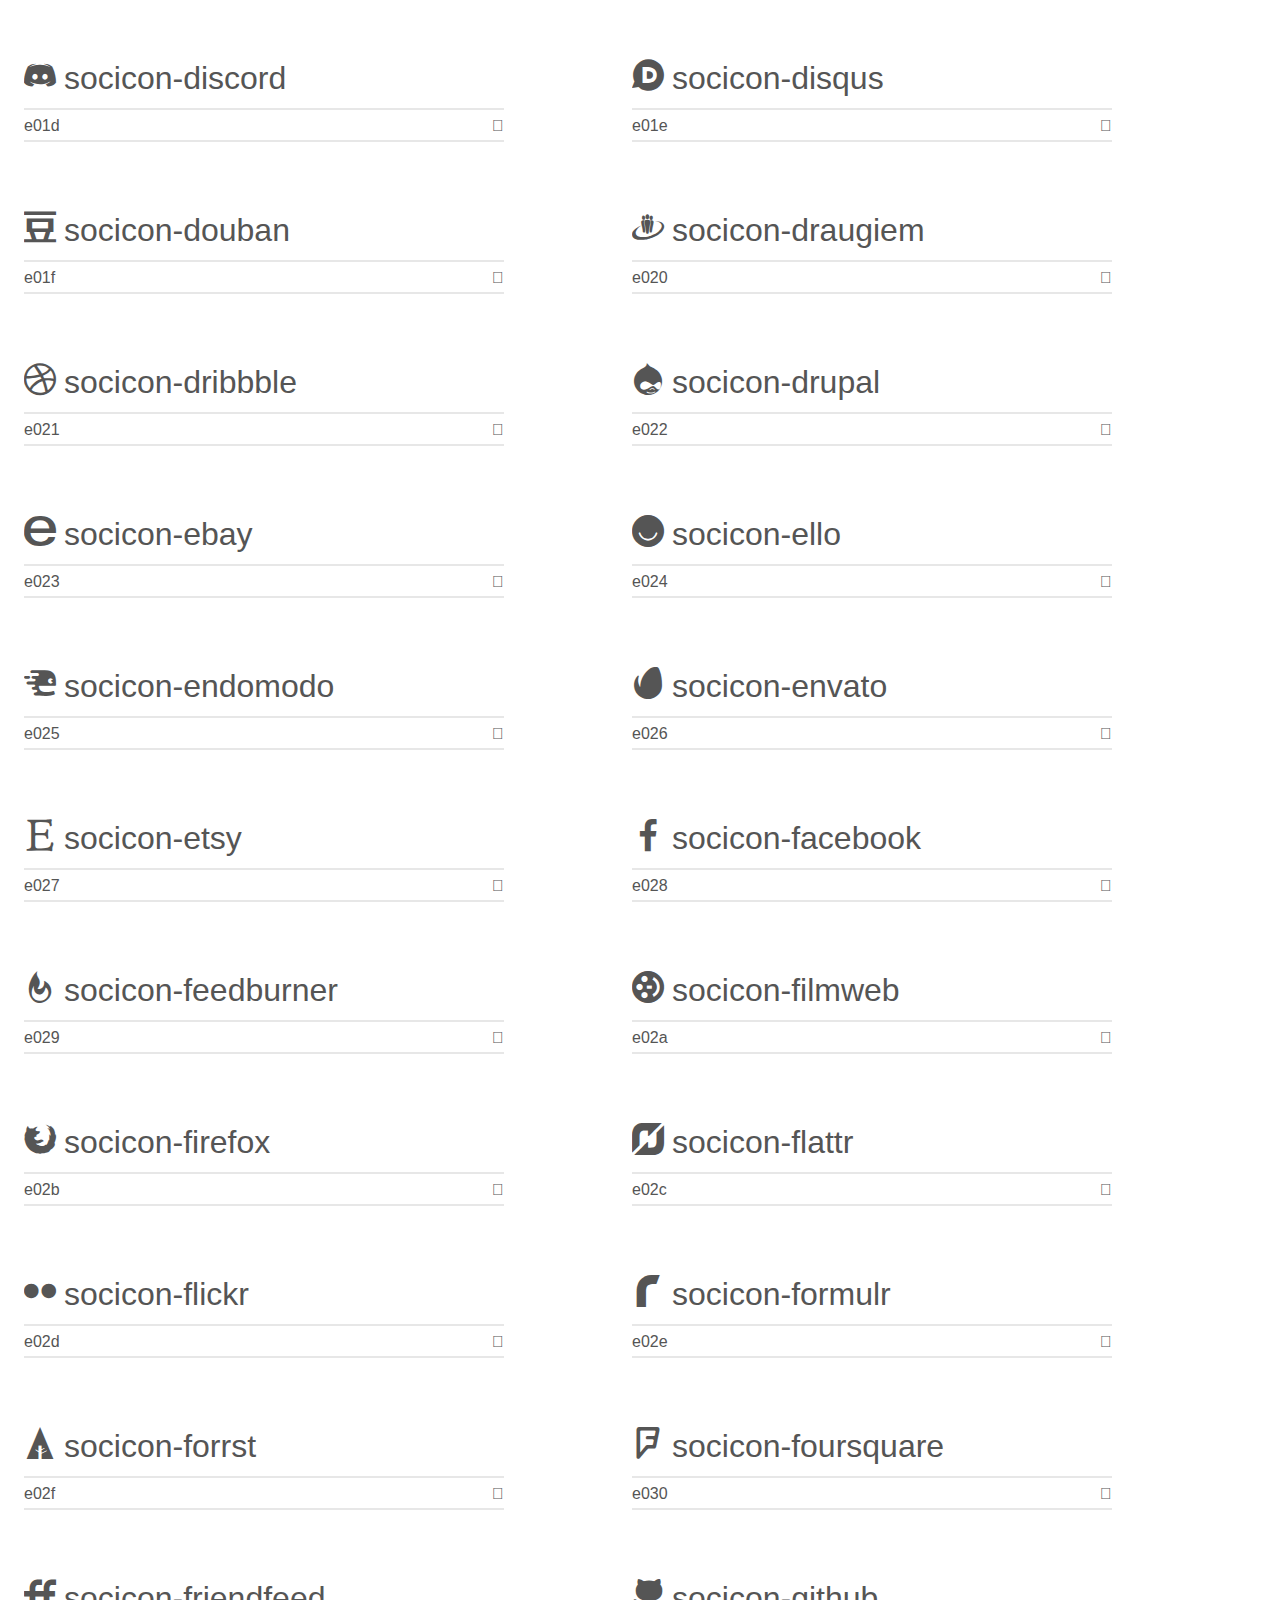
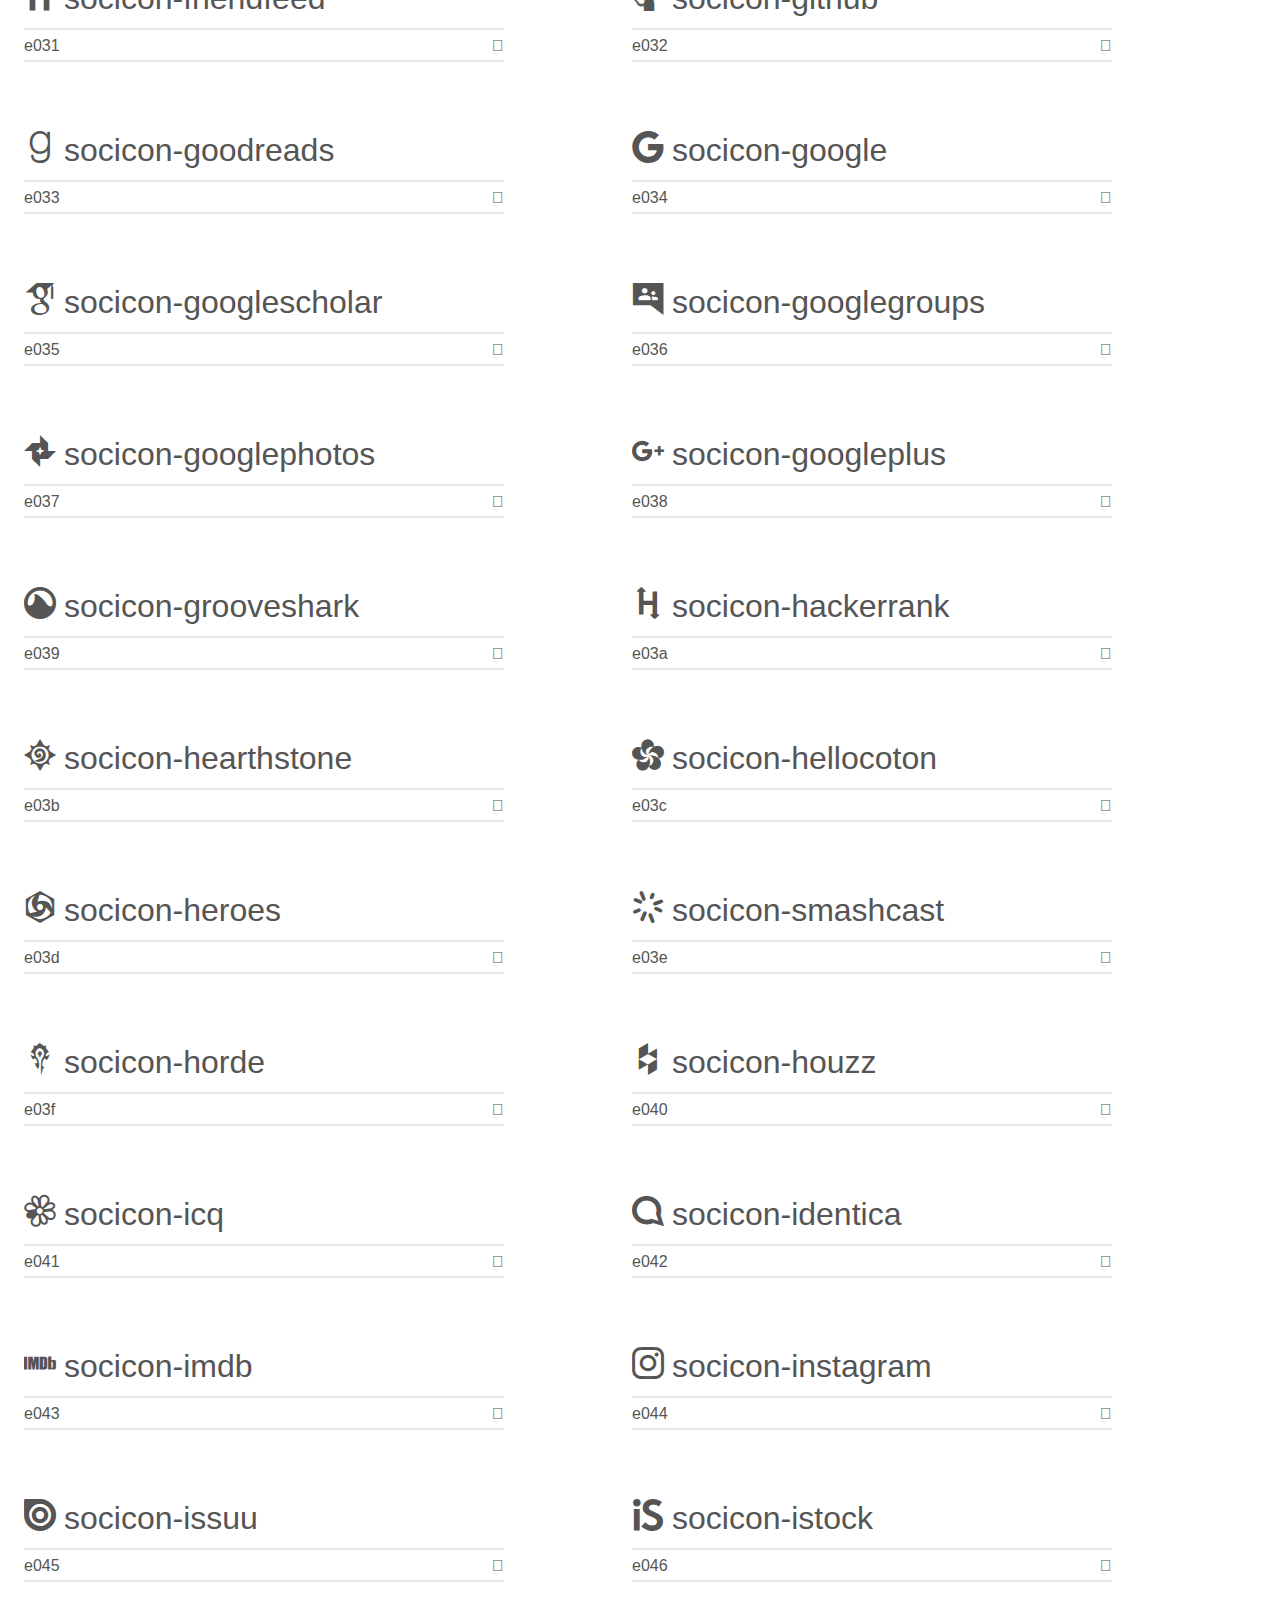
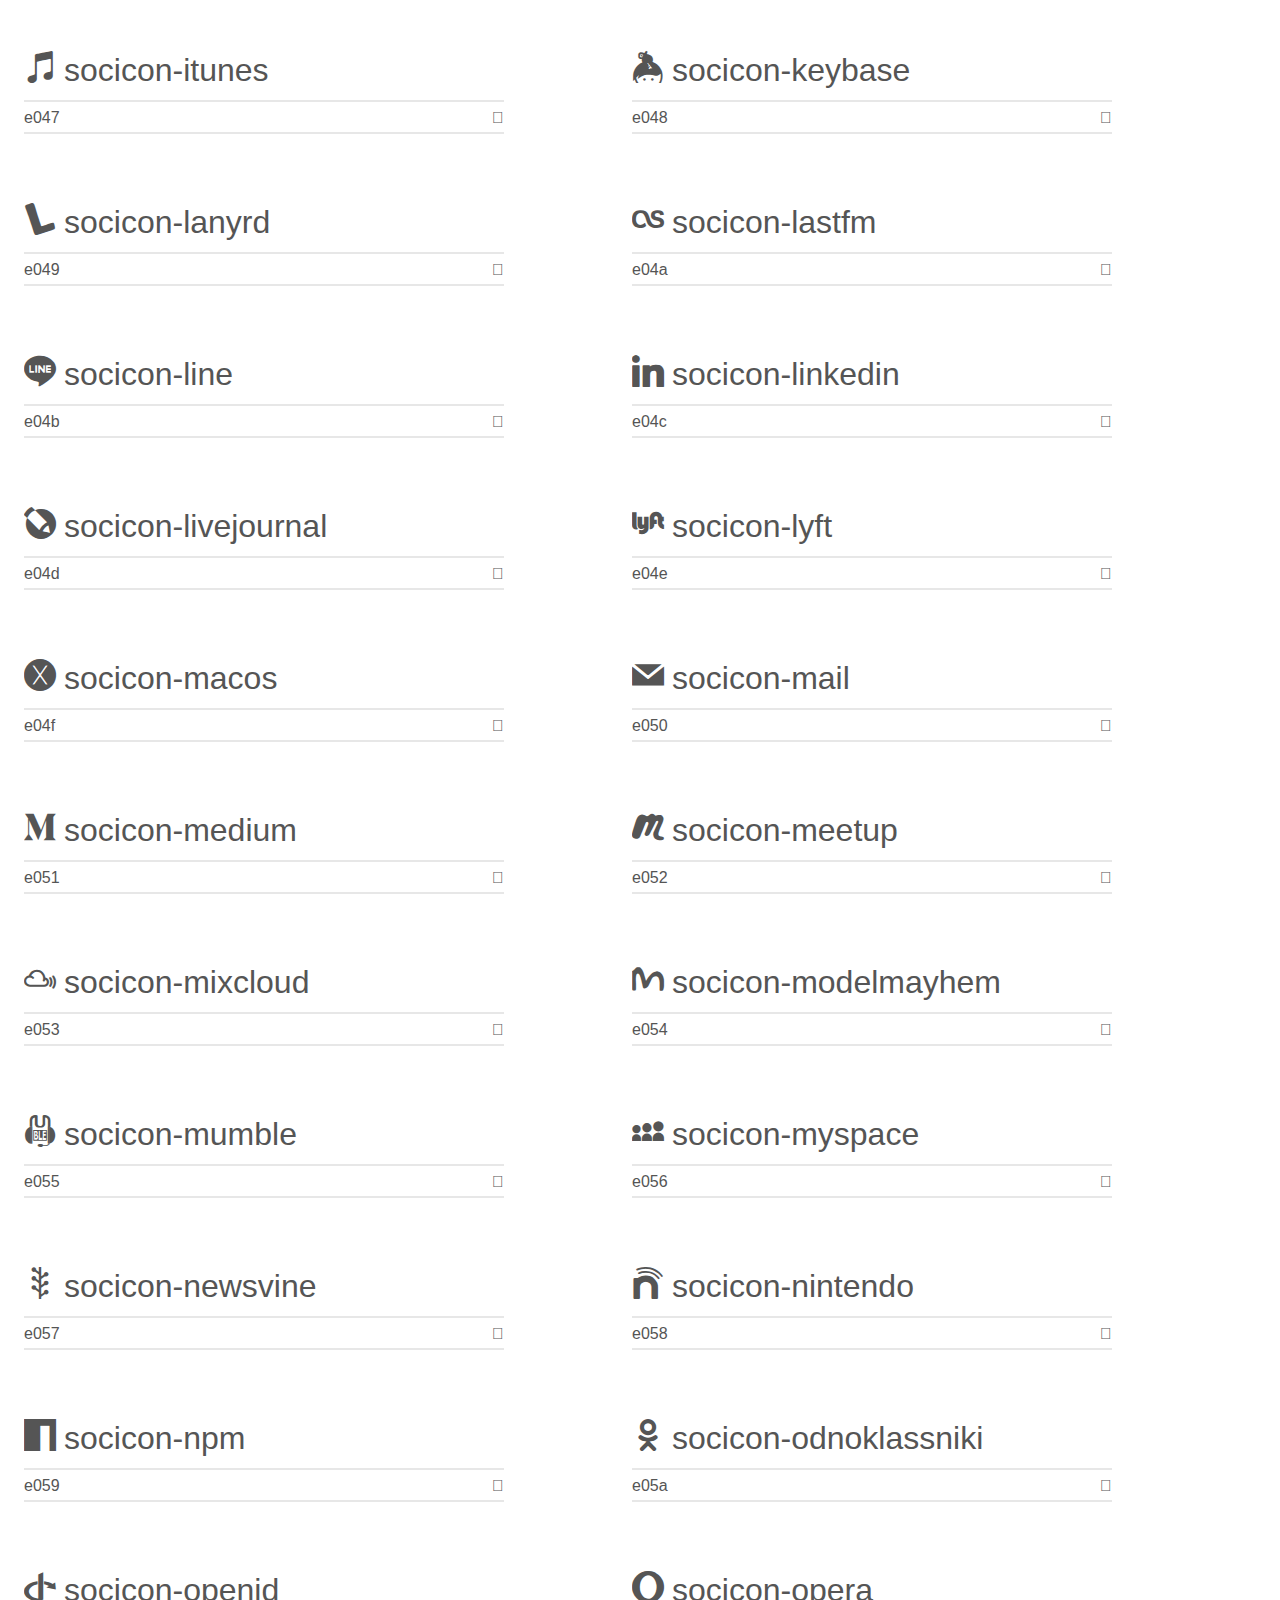
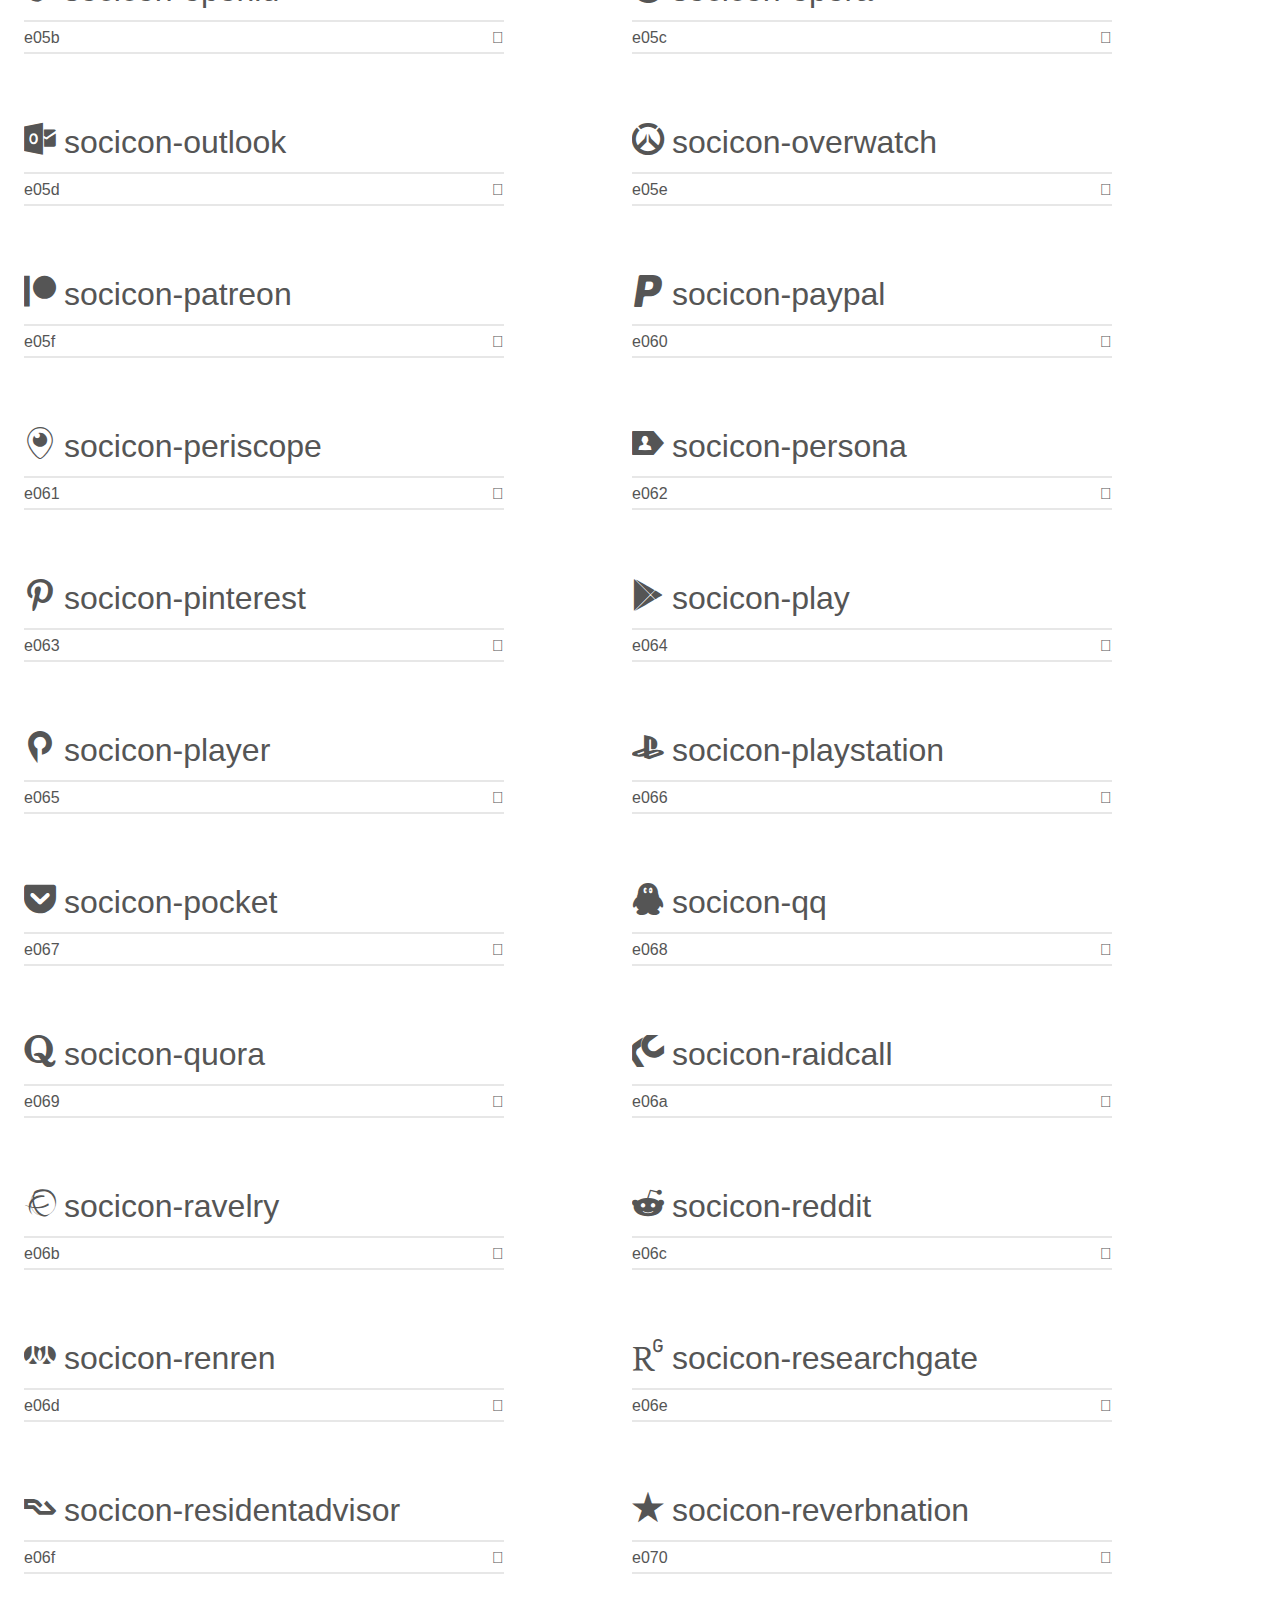
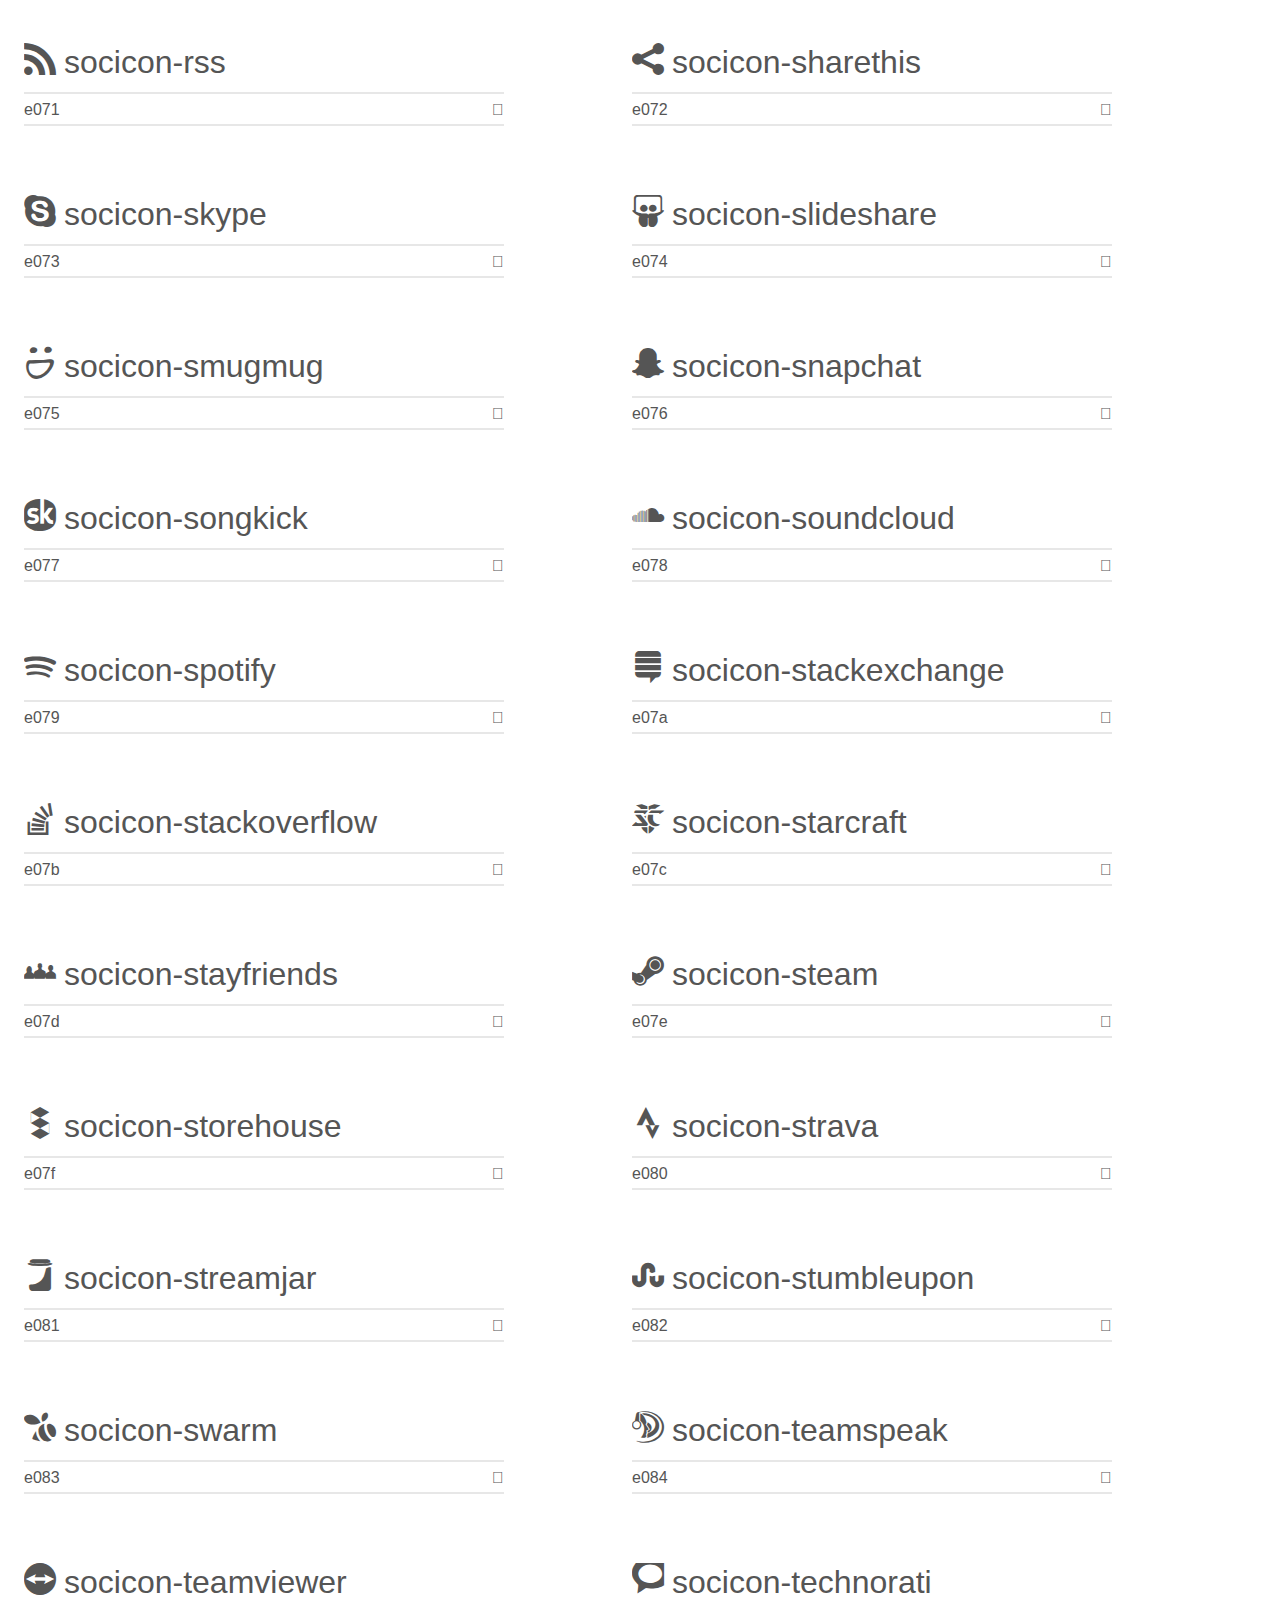
<file: socicon/demo.html>
<!doctype html>
<html>
<head>
    <meta charset="utf-8">
    <title>IcoMoon Demo</title>
    <meta name="description" content="An Icon Font Generated By IcoMoon.io">
    <meta name="viewport" content="width=device-width, initial-scale=1">
    <link rel="stylesheet" href="demo-files/demo.css">
    <link rel="stylesheet" href="style.css"></head>
<body>
    <div class="bgc1 clearfix">
        <h1 class="mhmm mvm"><span class="fgc1">Font Name:</span> Socicon <small class="fgc1">(Glyphs:&nbsp;245)</small></h1>
    </div>
    <div class="clearfix mhl ptl">
        <h1 class="mvm mtn fgc1">Grid Size: 16</h1>
        <div class="glyph fs1">
            <div class="clearfix bshadow0 pbs">
                <span class="socicon-hackernews">
                
                </span>
                <span class="mls"> socicon-hackernews</span>
            </div>
            <fieldset class="fs0 size1of1 clearfix hidden-false">
                <input type="text" readonly value="e946" class="unit size1of2" />
                <input type="text" maxlength="1" readonly value="&#xe946;" class="unitRight size1of2 talign-right" />
            </fieldset>
            <div class="fs0 bshadow0 clearfix hidden-true">
                <span class="unit pvs fgc1">liga: </span>
                <input type="text" readonly value="" class="liga unitRight" />
            </div>
        </div>
        <div class="glyph fs1">
            <div class="clearfix bshadow0 pbs">
                <span class="socicon-smashwords">
                
                </span>
                <span class="mls"> socicon-smashwords</span>
            </div>
            <fieldset class="fs0 size1of1 clearfix hidden-false">
                <input type="text" readonly value="e947" class="unit size1of2" />
                <input type="text" maxlength="1" readonly value="&#xe947;" class="unitRight size1of2 talign-right" />
            </fieldset>
            <div class="fs0 bshadow0 clearfix hidden-true">
                <span class="unit pvs fgc1">liga: </span>
                <input type="text" readonly value="" class="liga unitRight" />
            </div>
        </div>
        <div class="glyph fs1">
            <div class="clearfix bshadow0 pbs">
                <span class="socicon-kobo">
                
                </span>
                <span class="mls"> socicon-kobo</span>
            </div>
            <fieldset class="fs0 size1of1 clearfix hidden-false">
                <input type="text" readonly value="e948" class="unit size1of2" />
                <input type="text" maxlength="1" readonly value="&#xe948;" class="unitRight size1of2 talign-right" />
            </fieldset>
            <div class="fs0 bshadow0 clearfix hidden-true">
                <span class="unit pvs fgc1">liga: </span>
                <input type="text" readonly value="" class="liga unitRight" />
            </div>
        </div>
        <div class="glyph fs1">
            <div class="clearfix bshadow0 pbs">
                <span class="socicon-bookbub">
                
                </span>
                <span class="mls"> socicon-bookbub</span>
            </div>
            <fieldset class="fs0 size1of1 clearfix hidden-false">
                <input type="text" readonly value="e949" class="unit size1of2" />
                <input type="text" maxlength="1" readonly value="&#xe949;" class="unitRight size1of2 talign-right" />
            </fieldset>
            <div class="fs0 bshadow0 clearfix hidden-true">
                <span class="unit pvs fgc1">liga: </span>
                <input type="text" readonly value="" class="liga unitRight" />
            </div>
        </div>
        <div class="glyph fs1">
            <div class="clearfix bshadow0 pbs">
                <span class="socicon-mailru">
                
                </span>
                <span class="mls"> socicon-mailru</span>
            </div>
            <fieldset class="fs0 size1of1 clearfix hidden-false">
                <input type="text" readonly value="e94a" class="unit size1of2" />
                <input type="text" maxlength="1" readonly value="&#xe94a;" class="unitRight size1of2 talign-right" />
            </fieldset>
            <div class="fs0 bshadow0 clearfix hidden-true">
                <span class="unit pvs fgc1">liga: </span>
                <input type="text" readonly value="" class="liga unitRight" />
            </div>
        </div>
        <div class="glyph fs1">
            <div class="clearfix bshadow0 pbs">
                <span class="socicon-gitlab">
                
                </span>
                <span class="mls"> socicon-gitlab</span>
            </div>
            <fieldset class="fs0 size1of1 clearfix hidden-false">
                <input type="text" readonly value="e945" class="unit size1of2" />
                <input type="text" maxlength="1" readonly value="&#xe945;" class="unitRight size1of2 talign-right" />
            </fieldset>
            <div class="fs0 bshadow0 clearfix hidden-true">
                <span class="unit pvs fgc1">liga: </span>
                <input type="text" readonly value="" class="liga unitRight" />
            </div>
        </div>
        <div class="glyph fs1">
            <div class="clearfix bshadow0 pbs">
                <span class="socicon-instructables">
                
                </span>
                <span class="mls"> socicon-instructables</span>
            </div>
            <fieldset class="fs0 size1of1 clearfix hidden-false">
                <input type="text" readonly value="e944" class="unit size1of2" />
                <input type="text" maxlength="1" readonly value="&#xe944;" class="unitRight size1of2 talign-right" />
            </fieldset>
            <div class="fs0 bshadow0 clearfix hidden-true">
                <span class="unit pvs fgc1">liga: </span>
                <input type="text" readonly value="" class="liga unitRight" />
            </div>
        </div>
        <div class="glyph fs1">
            <div class="clearfix bshadow0 pbs">
                <span class="socicon-portfolio">
                
                </span>
                <span class="mls"> socicon-portfolio</span>
            </div>
            <fieldset class="fs0 size1of1 clearfix hidden-false">
                <input type="text" readonly value="e943" class="unit size1of2" />
                <input type="text" maxlength="1" readonly value="&#xe943;" class="unitRight size1of2 talign-right" />
            </fieldset>
            <div class="fs0 bshadow0 clearfix hidden-true">
                <span class="unit pvs fgc1">liga: </span>
                <input type="text" readonly value="" class="liga unitRight" />
            </div>
        </div>
        <div class="glyph fs1">
            <div class="clearfix bshadow0 pbs">
                <span class="socicon-codered">
                
                </span>
                <span class="mls"> socicon-codered</span>
            </div>
            <fieldset class="fs0 size1of1 clearfix hidden-false">
                <input type="text" readonly value="e940" class="unit size1of2" />
                <input type="text" maxlength="1" readonly value="&#xe940;" class="unitRight size1of2 talign-right" />
            </fieldset>
            <div class="fs0 bshadow0 clearfix hidden-true">
                <span class="unit pvs fgc1">liga: </span>
                <input type="text" readonly value="" class="liga unitRight" />
            </div>
        </div>
        <div class="glyph fs1">
            <div class="clearfix bshadow0 pbs">
                <span class="socicon-origin">
                
                </span>
                <span class="mls"> socicon-origin</span>
            </div>
            <fieldset class="fs0 size1of1 clearfix hidden-false">
                <input type="text" readonly value="e941" class="unit size1of2" />
                <input type="text" maxlength="1" readonly value="&#xe941;" class="unitRight size1of2 talign-right" />
            </fieldset>
            <div class="fs0 bshadow0 clearfix hidden-true">
                <span class="unit pvs fgc1">liga: </span>
                <input type="text" readonly value="" class="liga unitRight" />
            </div>
        </div>
        <div class="glyph fs1">
            <div class="clearfix bshadow0 pbs">
                <span class="socicon-nextdoor">
                
                </span>
                <span class="mls"> socicon-nextdoor</span>
            </div>
            <fieldset class="fs0 size1of1 clearfix hidden-false">
                <input type="text" readonly value="e942" class="unit size1of2" />
                <input type="text" maxlength="1" readonly value="&#xe942;" class="unitRight size1of2 talign-right" />
            </fieldset>
            <div class="fs0 bshadow0 clearfix hidden-true">
                <span class="unit pvs fgc1">liga: </span>
                <input type="text" readonly value="" class="liga unitRight" />
            </div>
        </div>
        <div class="glyph fs1">
            <div class="clearfix bshadow0 pbs">
                <span class="socicon-udemy">
                
                </span>
                <span class="mls"> socicon-udemy</span>
            </div>
            <fieldset class="fs0 size1of1 clearfix hidden-false">
                <input type="text" readonly value="e93f" class="unit size1of2" />
                <input type="text" maxlength="1" readonly value="&#xe93f;" class="unitRight size1of2 talign-right" />
            </fieldset>
            <div class="fs0 bshadow0 clearfix hidden-true">
                <span class="unit pvs fgc1">liga: </span>
                <input type="text" readonly value="" class="liga unitRight" />
            </div>
        </div>
        <div class="glyph fs1">
            <div class="clearfix bshadow0 pbs">
                <span class="socicon-livemaster">
                
                </span>
                <span class="mls"> socicon-livemaster</span>
            </div>
            <fieldset class="fs0 size1of1 clearfix hidden-false">
                <input type="text" readonly value="e93e" class="unit size1of2" />
                <input type="text" maxlength="1" readonly value="&#xe93e;" class="unitRight size1of2 talign-right" />
            </fieldset>
            <div class="fs0 bshadow0 clearfix hidden-true">
                <span class="unit pvs fgc1">liga: </span>
                <input type="text" readonly value="" class="liga unitRight" />
            </div>
        </div>
        <div class="glyph fs1">
            <div class="clearfix bshadow0 pbs">
                <span class="socicon-crunchbase">
                
                </span>
                <span class="mls"> socicon-crunchbase</span>
            </div>
            <fieldset class="fs0 size1of1 clearfix hidden-false">
                <input type="text" readonly value="e93b" class="unit size1of2" />
                <input type="text" maxlength="1" readonly value="&#xe93b;" class="unitRight size1of2 talign-right" />
            </fieldset>
            <div class="fs0 bshadow0 clearfix hidden-true">
                <span class="unit pvs fgc1">liga: </span>
                <input type="text" readonly value="" class="liga unitRight" />
            </div>
        </div>
        <div class="glyph fs1">
            <div class="clearfix bshadow0 pbs">
                <span class="socicon-homefy">
                
                </span>
                <span class="mls"> socicon-homefy</span>
            </div>
            <fieldset class="fs0 size1of1 clearfix hidden-false">
                <input type="text" readonly value="e93c" class="unit size1of2" />
                <input type="text" maxlength="1" readonly value="&#xe93c;" class="unitRight size1of2 talign-right" />
            </fieldset>
            <div class="fs0 bshadow0 clearfix hidden-true">
                <span class="unit pvs fgc1">liga: </span>
                <input type="text" readonly value="" class="liga unitRight" />
            </div>
        </div>
        <div class="glyph fs1">
            <div class="clearfix bshadow0 pbs">
                <span class="socicon-calendly">
                
                </span>
                <span class="mls"> socicon-calendly</span>
            </div>
            <fieldset class="fs0 size1of1 clearfix hidden-false">
                <input type="text" readonly value="e93d" class="unit size1of2" />
                <input type="text" maxlength="1" readonly value="&#xe93d;" class="unitRight size1of2 talign-right" />
            </fieldset>
            <div class="fs0 bshadow0 clearfix hidden-true">
                <span class="unit pvs fgc1">liga: </span>
                <input type="text" readonly value="" class="liga unitRight" />
            </div>
        </div>
        <div class="glyph fs1">
            <div class="clearfix bshadow0 pbs">
                <span class="socicon-realtor">
                
                </span>
                <span class="mls"> socicon-realtor</span>
            </div>
            <fieldset class="fs0 size1of1 clearfix hidden-false">
                <input type="text" readonly value="e90f" class="unit size1of2" />
                <input type="text" maxlength="1" readonly value="&#xe90f;" class="unitRight size1of2 talign-right" />
            </fieldset>
            <div class="fs0 bshadow0 clearfix hidden-true">
                <span class="unit pvs fgc1">liga: </span>
                <input type="text" readonly value="" class="liga unitRight" />
            </div>
        </div>
        <div class="glyph fs1">
            <div class="clearfix bshadow0 pbs">
                <span class="socicon-tidal">
                
                </span>
                <span class="mls"> socicon-tidal</span>
            </div>
            <fieldset class="fs0 size1of1 clearfix hidden-false">
                <input type="text" readonly value="e910" class="unit size1of2" />
                <input type="text" maxlength="1" readonly value="&#xe910;" class="unitRight size1of2 talign-right" />
            </fieldset>
            <div class="fs0 bshadow0 clearfix hidden-true">
                <span class="unit pvs fgc1">liga: </span>
                <input type="text" readonly value="" class="liga unitRight" />
            </div>
        </div>
        <div class="glyph fs1">
            <div class="clearfix bshadow0 pbs">
                <span class="socicon-qobuz">
                
                </span>
                <span class="mls"> socicon-qobuz</span>
            </div>
            <fieldset class="fs0 size1of1 clearfix hidden-false">
                <input type="text" readonly value="e911" class="unit size1of2" />
                <input type="text" maxlength="1" readonly value="&#xe911;" class="unitRight size1of2 talign-right" />
            </fieldset>
            <div class="fs0 bshadow0 clearfix hidden-true">
                <span class="unit pvs fgc1">liga: </span>
                <input type="text" readonly value="" class="liga unitRight" />
            </div>
        </div>
        <div class="glyph fs1">
            <div class="clearfix bshadow0 pbs">
                <span class="socicon-natgeo">
                
                </span>
                <span class="mls"> socicon-natgeo</span>
            </div>
            <fieldset class="fs0 size1of1 clearfix hidden-false">
                <input type="text" readonly value="e912" class="unit size1of2" />
                <input type="text" maxlength="1" readonly value="&#xe912;" class="unitRight size1of2 talign-right" />
            </fieldset>
            <div class="fs0 bshadow0 clearfix hidden-true">
                <span class="unit pvs fgc1">liga: </span>
                <input type="text" readonly value="" class="liga unitRight" />
            </div>
        </div>
        <div class="glyph fs1">
            <div class="clearfix bshadow0 pbs">
                <span class="socicon-mastodon">
                
                </span>
                <span class="mls"> socicon-mastodon</span>
            </div>
            <fieldset class="fs0 size1of1 clearfix hidden-false">
                <input type="text" readonly value="e913" class="unit size1of2" />
                <input type="text" maxlength="1" readonly value="&#xe913;" class="unitRight size1of2 talign-right" />
            </fieldset>
            <div class="fs0 bshadow0 clearfix hidden-true">
                <span class="unit pvs fgc1">liga: </span>
                <input type="text" readonly value="" class="liga unitRight" />
            </div>
        </div>
        <div class="glyph fs1">
            <div class="clearfix bshadow0 pbs">
                <span class="socicon-unsplash">
                
                </span>
                <span class="mls"> socicon-unsplash</span>
            </div>
            <fieldset class="fs0 size1of1 clearfix hidden-false">
                <input type="text" readonly value="e914" class="unit size1of2" />
                <input type="text" maxlength="1" readonly value="&#xe914;" class="unitRight size1of2 talign-right" />
            </fieldset>
            <div class="fs0 bshadow0 clearfix hidden-true">
                <span class="unit pvs fgc1">liga: </span>
                <input type="text" readonly value="" class="liga unitRight" />
            </div>
        </div>
        <div class="glyph fs1">
            <div class="clearfix bshadow0 pbs">
                <span class="socicon-homeadvisor">
                
                </span>
                <span class="mls"> socicon-homeadvisor</span>
            </div>
            <fieldset class="fs0 size1of1 clearfix hidden-false">
                <input type="text" readonly value="e915" class="unit size1of2" />
                <input type="text" maxlength="1" readonly value="&#xe915;" class="unitRight size1of2 talign-right" />
            </fieldset>
            <div class="fs0 bshadow0 clearfix hidden-true">
                <span class="unit pvs fgc1">liga: </span>
                <input type="text" readonly value="" class="liga unitRight" />
            </div>
        </div>
        <div class="glyph fs1">
            <div class="clearfix bshadow0 pbs">
                <span class="socicon-angieslist">
                
                </span>
                <span class="mls"> socicon-angieslist</span>
            </div>
            <fieldset class="fs0 size1of1 clearfix hidden-false">
                <input type="text" readonly value="e916" class="unit size1of2" />
                <input type="text" maxlength="1" readonly value="&#xe916;" class="unitRight size1of2 talign-right" />
            </fieldset>
            <div class="fs0 bshadow0 clearfix hidden-true">
                <span class="unit pvs fgc1">liga: </span>
                <input type="text" readonly value="" class="liga unitRight" />
            </div>
        </div>
        <div class="glyph fs1">
            <div class="clearfix bshadow0 pbs">
                <span class="socicon-codepen">
                
                </span>
                <span class="mls"> socicon-codepen</span>
            </div>
            <fieldset class="fs0 size1of1 clearfix hidden-false">
                <input type="text" readonly value="e917" class="unit size1of2" />
                <input type="text" maxlength="1" readonly value="&#xe917;" class="unitRight size1of2 talign-right" />
            </fieldset>
            <div class="fs0 bshadow0 clearfix hidden-true">
                <span class="unit pvs fgc1">liga: </span>
                <input type="text" readonly value="" class="liga unitRight" />
            </div>
        </div>
        <div class="glyph fs1">
            <div class="clearfix bshadow0 pbs">
                <span class="socicon-slack">
                
                </span>
                <span class="mls"> socicon-slack</span>
            </div>
            <fieldset class="fs0 size1of1 clearfix hidden-false">
                <input type="text" readonly value="e918" class="unit size1of2" />
                <input type="text" maxlength="1" readonly value="&#xe918;" class="unitRight size1of2 talign-right" />
            </fieldset>
            <div class="fs0 bshadow0 clearfix hidden-true">
                <span class="unit pvs fgc1">liga: </span>
                <input type="text" readonly value="" class="liga unitRight" />
            </div>
        </div>
        <div class="glyph fs1">
            <div class="clearfix bshadow0 pbs">
                <span class="socicon-openaigym">
                
                </span>
                <span class="mls"> socicon-openaigym</span>
            </div>
            <fieldset class="fs0 size1of1 clearfix hidden-false">
                <input type="text" readonly value="e919" class="unit size1of2" />
                <input type="text" maxlength="1" readonly value="&#xe919;" class="unitRight size1of2 talign-right" />
            </fieldset>
            <div class="fs0 bshadow0 clearfix hidden-true">
                <span class="unit pvs fgc1">liga: </span>
                <input type="text" readonly value="" class="liga unitRight" />
            </div>
        </div>
        <div class="glyph fs1">
            <div class="clearfix bshadow0 pbs">
                <span class="socicon-logmein">
                
                </span>
                <span class="mls"> socicon-logmein</span>
            </div>
            <fieldset class="fs0 size1of1 clearfix hidden-false">
                <input type="text" readonly value="e91a" class="unit size1of2" />
                <input type="text" maxlength="1" readonly value="&#xe91a;" class="unitRight size1of2 talign-right" />
            </fieldset>
            <div class="fs0 bshadow0 clearfix hidden-true">
                <span class="unit pvs fgc1">liga: </span>
                <input type="text" readonly value="" class="liga unitRight" />
            </div>
        </div>
        <div class="glyph fs1">
            <div class="clearfix bshadow0 pbs">
                <span class="socicon-fiverr">
                
                </span>
                <span class="mls"> socicon-fiverr</span>
            </div>
            <fieldset class="fs0 size1of1 clearfix hidden-false">
                <input type="text" readonly value="e91b" class="unit size1of2" />
                <input type="text" maxlength="1" readonly value="&#xe91b;" class="unitRight size1of2 talign-right" />
            </fieldset>
            <div class="fs0 bshadow0 clearfix hidden-true">
                <span class="unit pvs fgc1">liga: </span>
                <input type="text" readonly value="" class="liga unitRight" />
            </div>
        </div>
        <div class="glyph fs1">
            <div class="clearfix bshadow0 pbs">
                <span class="socicon-gotomeeting">
                
                </span>
                <span class="mls"> socicon-gotomeeting</span>
            </div>
            <fieldset class="fs0 size1of1 clearfix hidden-false">
                <input type="text" readonly value="e91c" class="unit size1of2" />
                <input type="text" maxlength="1" readonly value="&#xe91c;" class="unitRight size1of2 talign-right" />
            </fieldset>
            <div class="fs0 bshadow0 clearfix hidden-true">
                <span class="unit pvs fgc1">liga: </span>
                <input type="text" readonly value="" class="liga unitRight" />
            </div>
        </div>
        <div class="glyph fs1">
            <div class="clearfix bshadow0 pbs">
                <span class="socicon-aliexpress">
                
                </span>
                <span class="mls"> socicon-aliexpress</span>
            </div>
            <fieldset class="fs0 size1of1 clearfix hidden-false">
                <input type="text" readonly value="e91d" class="unit size1of2" />
                <input type="text" maxlength="1" readonly value="&#xe91d;" class="unitRight size1of2 talign-right" />
            </fieldset>
            <div class="fs0 bshadow0 clearfix hidden-true">
                <span class="unit pvs fgc1">liga: </span>
                <input type="text" readonly value="" class="liga unitRight" />
            </div>
        </div>
        <div class="glyph fs1">
            <div class="clearfix bshadow0 pbs">
                <span class="socicon-guru">
                
                </span>
                <span class="mls"> socicon-guru</span>
            </div>
            <fieldset class="fs0 size1of1 clearfix hidden-false">
                <input type="text" readonly value="e91e" class="unit size1of2" />
                <input type="text" maxlength="1" readonly value="&#xe91e;" class="unitRight size1of2 talign-right" />
            </fieldset>
            <div class="fs0 bshadow0 clearfix hidden-true">
                <span class="unit pvs fgc1">liga: </span>
                <input type="text" readonly value="" class="liga unitRight" />
            </div>
        </div>
        <div class="glyph fs1">
            <div class="clearfix bshadow0 pbs">
                <span class="socicon-appstore">
                
                </span>
                <span class="mls"> socicon-appstore</span>
            </div>
            <fieldset class="fs0 size1of1 clearfix hidden-false">
                <input type="text" readonly value="e91f" class="unit size1of2" />
                <input type="text" maxlength="1" readonly value="&#xe91f;" class="unitRight size1of2 talign-right" />
            </fieldset>
            <div class="fs0 bshadow0 clearfix hidden-true">
                <span class="unit pvs fgc1">liga: </span>
                <input type="text" readonly value="" class="liga unitRight" />
            </div>
        </div>
        <div class="glyph fs1">
            <div class="clearfix bshadow0 pbs">
                <span class="socicon-homes">
                
                </span>
                <span class="mls"> socicon-homes</span>
            </div>
            <fieldset class="fs0 size1of1 clearfix hidden-false">
                <input type="text" readonly value="e920" class="unit size1of2" />
                <input type="text" maxlength="1" readonly value="&#xe920;" class="unitRight size1of2 talign-right" />
            </fieldset>
            <div class="fs0 bshadow0 clearfix hidden-true">
                <span class="unit pvs fgc1">liga: </span>
                <input type="text" readonly value="" class="liga unitRight" />
            </div>
        </div>
        <div class="glyph fs1">
            <div class="clearfix bshadow0 pbs">
                <span class="socicon-zoom">
                
                </span>
                <span class="mls"> socicon-zoom</span>
            </div>
            <fieldset class="fs0 size1of1 clearfix hidden-false">
                <input type="text" readonly value="e921" class="unit size1of2" />
                <input type="text" maxlength="1" readonly value="&#xe921;" class="unitRight size1of2 talign-right" />
            </fieldset>
            <div class="fs0 bshadow0 clearfix hidden-true">
                <span class="unit pvs fgc1">liga: </span>
                <input type="text" readonly value="" class="liga unitRight" />
            </div>
        </div>
        <div class="glyph fs1">
            <div class="clearfix bshadow0 pbs">
                <span class="socicon-alibaba">
                
                </span>
                <span class="mls"> socicon-alibaba</span>
            </div>
            <fieldset class="fs0 size1of1 clearfix hidden-false">
                <input type="text" readonly value="e922" class="unit size1of2" />
                <input type="text" maxlength="1" readonly value="&#xe922;" class="unitRight size1of2 talign-right" />
            </fieldset>
            <div class="fs0 bshadow0 clearfix hidden-true">
                <span class="unit pvs fgc1">liga: </span>
                <input type="text" readonly value="" class="liga unitRight" />
            </div>
        </div>
        <div class="glyph fs1">
            <div class="clearfix bshadow0 pbs">
                <span class="socicon-craigslist">
                
                </span>
                <span class="mls"> socicon-craigslist</span>
            </div>
            <fieldset class="fs0 size1of1 clearfix hidden-false">
                <input type="text" readonly value="e923" class="unit size1of2" />
                <input type="text" maxlength="1" readonly value="&#xe923;" class="unitRight size1of2 talign-right" />
            </fieldset>
            <div class="fs0 bshadow0 clearfix hidden-true">
                <span class="unit pvs fgc1">liga: </span>
                <input type="text" readonly value="" class="liga unitRight" />
            </div>
        </div>
        <div class="glyph fs1">
            <div class="clearfix bshadow0 pbs">
                <span class="socicon-wix">
                
                </span>
                <span class="mls"> socicon-wix</span>
            </div>
            <fieldset class="fs0 size1of1 clearfix hidden-false">
                <input type="text" readonly value="e924" class="unit size1of2" />
                <input type="text" maxlength="1" readonly value="&#xe924;" class="unitRight size1of2 talign-right" />
            </fieldset>
            <div class="fs0 bshadow0 clearfix hidden-true">
                <span class="unit pvs fgc1">liga: </span>
                <input type="text" readonly value="" class="liga unitRight" />
            </div>
        </div>
        <div class="glyph fs1">
            <div class="clearfix bshadow0 pbs">
                <span class="socicon-redfin">
                
                </span>
                <span class="mls"> socicon-redfin</span>
            </div>
            <fieldset class="fs0 size1of1 clearfix hidden-false">
                <input type="text" readonly value="e925" class="unit size1of2" />
                <input type="text" maxlength="1" readonly value="&#xe925;" class="unitRight size1of2 talign-right" />
            </fieldset>
            <div class="fs0 bshadow0 clearfix hidden-true">
                <span class="unit pvs fgc1">liga: </span>
                <input type="text" readonly value="" class="liga unitRight" />
            </div>
        </div>
        <div class="glyph fs1">
            <div class="clearfix bshadow0 pbs">
                <span class="socicon-googlecalendar">
                
                </span>
                <span class="mls"> socicon-googlecalendar</span>
            </div>
            <fieldset class="fs0 size1of1 clearfix hidden-false">
                <input type="text" readonly value="e926" class="unit size1of2" />
                <input type="text" maxlength="1" readonly value="&#xe926;" class="unitRight size1of2 talign-right" />
            </fieldset>
            <div class="fs0 bshadow0 clearfix hidden-true">
                <span class="unit pvs fgc1">liga: </span>
                <input type="text" readonly value="" class="liga unitRight" />
            </div>
        </div>
        <div class="glyph fs1">
            <div class="clearfix bshadow0 pbs">
                <span class="socicon-shopify">
                
                </span>
                <span class="mls"> socicon-shopify</span>
            </div>
            <fieldset class="fs0 size1of1 clearfix hidden-false">
                <input type="text" readonly value="e927" class="unit size1of2" />
                <input type="text" maxlength="1" readonly value="&#xe927;" class="unitRight size1of2 talign-right" />
            </fieldset>
            <div class="fs0 bshadow0 clearfix hidden-true">
                <span class="unit pvs fgc1">liga: </span>
                <input type="text" readonly value="" class="liga unitRight" />
            </div>
        </div>
        <div class="glyph fs1">
            <div class="clearfix bshadow0 pbs">
                <span class="socicon-freelancer">
                
                </span>
                <span class="mls"> socicon-freelancer</span>
            </div>
            <fieldset class="fs0 size1of1 clearfix hidden-false">
                <input type="text" readonly value="e928" class="unit size1of2" />
                <input type="text" maxlength="1" readonly value="&#xe928;" class="unitRight size1of2 talign-right" />
            </fieldset>
            <div class="fs0 bshadow0 clearfix hidden-true">
                <span class="unit pvs fgc1">liga: </span>
                <input type="text" readonly value="" class="liga unitRight" />
            </div>
        </div>
        <div class="glyph fs1">
            <div class="clearfix bshadow0 pbs">
                <span class="socicon-seedrs">
                
                </span>
                <span class="mls"> socicon-seedrs</span>
            </div>
            <fieldset class="fs0 size1of1 clearfix hidden-false">
                <input type="text" readonly value="e929" class="unit size1of2" />
                <input type="text" maxlength="1" readonly value="&#xe929;" class="unitRight size1of2 talign-right" />
            </fieldset>
            <div class="fs0 bshadow0 clearfix hidden-true">
                <span class="unit pvs fgc1">liga: </span>
                <input type="text" readonly value="" class="liga unitRight" />
            </div>
        </div>
        <div class="glyph fs1">
            <div class="clearfix bshadow0 pbs">
                <span class="socicon-bing">
                
                </span>
                <span class="mls"> socicon-bing</span>
            </div>
            <fieldset class="fs0 size1of1 clearfix hidden-false">
                <input type="text" readonly value="e92a" class="unit size1of2" />
                <input type="text" maxlength="1" readonly value="&#xe92a;" class="unitRight size1of2 talign-right" />
            </fieldset>
            <div class="fs0 bshadow0 clearfix hidden-true">
                <span class="unit pvs fgc1">liga: </span>
                <input type="text" readonly value="" class="liga unitRight" />
            </div>
        </div>
        <div class="glyph fs1">
            <div class="clearfix bshadow0 pbs">
                <span class="socicon-doodle">
                
                </span>
                <span class="mls"> socicon-doodle</span>
            </div>
            <fieldset class="fs0 size1of1 clearfix hidden-false">
                <input type="text" readonly value="e92b" class="unit size1of2" />
                <input type="text" maxlength="1" readonly value="&#xe92b;" class="unitRight size1of2 talign-right" />
            </fieldset>
            <div class="fs0 bshadow0 clearfix hidden-true">
                <span class="unit pvs fgc1">liga: </span>
                <input type="text" readonly value="" class="liga unitRight" />
            </div>
        </div>
        <div class="glyph fs1">
            <div class="clearfix bshadow0 pbs">
                <span class="socicon-bonanza">
                
                </span>
                <span class="mls"> socicon-bonanza</span>
            </div>
            <fieldset class="fs0 size1of1 clearfix hidden-false">
                <input type="text" readonly value="e92c" class="unit size1of2" />
                <input type="text" maxlength="1" readonly value="&#xe92c;" class="unitRight size1of2 talign-right" />
            </fieldset>
            <div class="fs0 bshadow0 clearfix hidden-true">
                <span class="unit pvs fgc1">liga: </span>
                <input type="text" readonly value="" class="liga unitRight" />
            </div>
        </div>
        <div class="glyph fs1">
            <div class="clearfix bshadow0 pbs">
                <span class="socicon-squarespace">
                
                </span>
                <span class="mls"> socicon-squarespace</span>
            </div>
            <fieldset class="fs0 size1of1 clearfix hidden-false">
                <input type="text" readonly value="e92d" class="unit size1of2" />
                <input type="text" maxlength="1" readonly value="&#xe92d;" class="unitRight size1of2 talign-right" />
            </fieldset>
            <div class="fs0 bshadow0 clearfix hidden-true">
                <span class="unit pvs fgc1">liga: </span>
                <input type="text" readonly value="" class="liga unitRight" />
            </div>
        </div>
        <div class="glyph fs1">
            <div class="clearfix bshadow0 pbs">
                <span class="socicon-toptal">
                
                </span>
                <span class="mls"> socicon-toptal</span>
            </div>
            <fieldset class="fs0 size1of1 clearfix hidden-false">
                <input type="text" readonly value="e92e" class="unit size1of2" />
                <input type="text" maxlength="1" readonly value="&#xe92e;" class="unitRight size1of2 talign-right" />
            </fieldset>
            <div class="fs0 bshadow0 clearfix hidden-true">
                <span class="unit pvs fgc1">liga: </span>
                <input type="text" readonly value="" class="liga unitRight" />
            </div>
        </div>
        <div class="glyph fs1">
            <div class="clearfix bshadow0 pbs">
                <span class="socicon-gust">
                
                </span>
                <span class="mls"> socicon-gust</span>
            </div>
            <fieldset class="fs0 size1of1 clearfix hidden-false">
                <input type="text" readonly value="e92f" class="unit size1of2" />
                <input type="text" maxlength="1" readonly value="&#xe92f;" class="unitRight size1of2 talign-right" />
            </fieldset>
            <div class="fs0 bshadow0 clearfix hidden-true">
                <span class="unit pvs fgc1">liga: </span>
                <input type="text" readonly value="" class="liga unitRight" />
            </div>
        </div>
        <div class="glyph fs1">
            <div class="clearfix bshadow0 pbs">
                <span class="socicon-ask">
                
                </span>
                <span class="mls"> socicon-ask</span>
            </div>
            <fieldset class="fs0 size1of1 clearfix hidden-false">
                <input type="text" readonly value="e930" class="unit size1of2" />
                <input type="text" maxlength="1" readonly value="&#xe930;" class="unitRight size1of2 talign-right" />
            </fieldset>
            <div class="fs0 bshadow0 clearfix hidden-true">
                <span class="unit pvs fgc1">liga: </span>
                <input type="text" readonly value="" class="liga unitRight" />
            </div>
        </div>
        <div class="glyph fs1">
            <div class="clearfix bshadow0 pbs">
                <span class="socicon-trulia">
                
                </span>
                <span class="mls"> socicon-trulia</span>
            </div>
            <fieldset class="fs0 size1of1 clearfix hidden-false">
                <input type="text" readonly value="e931" class="unit size1of2" />
                <input type="text" maxlength="1" readonly value="&#xe931;" class="unitRight size1of2 talign-right" />
            </fieldset>
            <div class="fs0 bshadow0 clearfix hidden-true">
                <span class="unit pvs fgc1">liga: </span>
                <input type="text" readonly value="" class="liga unitRight" />
            </div>
        </div>
        <div class="glyph fs1">
            <div class="clearfix bshadow0 pbs">
                <span class="socicon-loomly">
                
                </span>
                <span class="mls"> socicon-loomly</span>
            </div>
            <fieldset class="fs0 size1of1 clearfix hidden-false">
                <input type="text" readonly value="e932" class="unit size1of2" />
                <input type="text" maxlength="1" readonly value="&#xe932;" class="unitRight size1of2 talign-right" />
            </fieldset>
            <div class="fs0 bshadow0 clearfix hidden-true">
                <span class="unit pvs fgc1">liga: </span>
                <input type="text" readonly value="" class="liga unitRight" />
            </div>
        </div>
        <div class="glyph fs1">
            <div class="clearfix bshadow0 pbs">
                <span class="socicon-ghost">
                
                </span>
                <span class="mls"> socicon-ghost</span>
            </div>
            <fieldset class="fs0 size1of1 clearfix hidden-false">
                <input type="text" readonly value="e933" class="unit size1of2" />
                <input type="text" maxlength="1" readonly value="&#xe933;" class="unitRight size1of2 talign-right" />
            </fieldset>
            <div class="fs0 bshadow0 clearfix hidden-true">
                <span class="unit pvs fgc1">liga: </span>
                <input type="text" readonly value="" class="liga unitRight" />
            </div>
        </div>
        <div class="glyph fs1">
            <div class="clearfix bshadow0 pbs">
                <span class="socicon-upwork">
                
                </span>
                <span class="mls"> socicon-upwork</span>
            </div>
            <fieldset class="fs0 size1of1 clearfix hidden-false">
                <input type="text" readonly value="e934" class="unit size1of2" />
                <input type="text" maxlength="1" readonly value="&#xe934;" class="unitRight size1of2 talign-right" />
            </fieldset>
            <div class="fs0 bshadow0 clearfix hidden-true">
                <span class="unit pvs fgc1">liga: </span>
                <input type="text" readonly value="" class="liga unitRight" />
            </div>
        </div>
        <div class="glyph fs1">
            <div class="clearfix bshadow0 pbs">
                <span class="socicon-fundable">
                
                </span>
                <span class="mls"> socicon-fundable</span>
            </div>
            <fieldset class="fs0 size1of1 clearfix hidden-false">
                <input type="text" readonly value="e935" class="unit size1of2" />
                <input type="text" maxlength="1" readonly value="&#xe935;" class="unitRight size1of2 talign-right" />
            </fieldset>
            <div class="fs0 bshadow0 clearfix hidden-true">
                <span class="unit pvs fgc1">liga: </span>
                <input type="text" readonly value="" class="liga unitRight" />
            </div>
        </div>
        <div class="glyph fs1">
            <div class="clearfix bshadow0 pbs">
                <span class="socicon-booking">
                
                </span>
                <span class="mls"> socicon-booking</span>
            </div>
            <fieldset class="fs0 size1of1 clearfix hidden-false">
                <input type="text" readonly value="e936" class="unit size1of2" />
                <input type="text" maxlength="1" readonly value="&#xe936;" class="unitRight size1of2 talign-right" />
            </fieldset>
            <div class="fs0 bshadow0 clearfix hidden-true">
                <span class="unit pvs fgc1">liga: </span>
                <input type="text" readonly value="" class="liga unitRight" />
            </div>
        </div>
        <div class="glyph fs1">
            <div class="clearfix bshadow0 pbs">
                <span class="socicon-googlemaps">
                
                </span>
                <span class="mls"> socicon-googlemaps</span>
            </div>
            <fieldset class="fs0 size1of1 clearfix hidden-false">
                <input type="text" readonly value="e937" class="unit size1of2" />
                <input type="text" maxlength="1" readonly value="&#xe937;" class="unitRight size1of2 talign-right" />
            </fieldset>
            <div class="fs0 bshadow0 clearfix hidden-true">
                <span class="unit pvs fgc1">liga: </span>
                <input type="text" readonly value="" class="liga unitRight" />
            </div>
        </div>
        <div class="glyph fs1">
            <div class="clearfix bshadow0 pbs">
                <span class="socicon-zillow">
                
                </span>
                <span class="mls"> socicon-zillow</span>
            </div>
            <fieldset class="fs0 size1of1 clearfix hidden-false">
                <input type="text" readonly value="e938" class="unit size1of2" />
                <input type="text" maxlength="1" readonly value="&#xe938;" class="unitRight size1of2 talign-right" />
            </fieldset>
            <div class="fs0 bshadow0 clearfix hidden-true">
                <span class="unit pvs fgc1">liga: </span>
                <input type="text" readonly value="" class="liga unitRight" />
            </div>
        </div>
        <div class="glyph fs1">
            <div class="clearfix bshadow0 pbs">
                <span class="socicon-niconico">
                
                </span>
                <span class="mls"> socicon-niconico</span>
            </div>
            <fieldset class="fs0 size1of1 clearfix hidden-false">
                <input type="text" readonly value="e939" class="unit size1of2" />
                <input type="text" maxlength="1" readonly value="&#xe939;" class="unitRight size1of2 talign-right" />
            </fieldset>
            <div class="fs0 bshadow0 clearfix hidden-true">
                <span class="unit pvs fgc1">liga: </span>
                <input type="text" readonly value="" class="liga unitRight" />
            </div>
        </div>
        <div class="glyph fs1">
            <div class="clearfix bshadow0 pbs">
                <span class="socicon-toneden">
                
                </span>
                <span class="mls"> socicon-toneden</span>
            </div>
            <fieldset class="fs0 size1of1 clearfix hidden-false">
                <input type="text" readonly value="e93a" class="unit size1of2" />
                <input type="text" maxlength="1" readonly value="&#xe93a;" class="unitRight size1of2 talign-right" />
            </fieldset>
            <div class="fs0 bshadow0 clearfix hidden-true">
                <span class="unit pvs fgc1">liga: </span>
                <input type="text" readonly value="" class="liga unitRight" />
            </div>
        </div>
        <div class="glyph fs1">
            <div class="clearfix bshadow0 pbs">
                <span class="socicon-augment">
                
                </span>
                <span class="mls"> socicon-augment</span>
            </div>
            <fieldset class="fs0 size1of1 clearfix hidden-false">
                <input type="text" readonly value="e908" class="unit size1of2" />
                <input type="text" maxlength="1" readonly value="&#xe908;" class="unitRight size1of2 talign-right" />
            </fieldset>
            <div class="fs0 bshadow0 clearfix hidden-true">
                <span class="unit pvs fgc1">liga: </span>
                <input type="text" readonly value="" class="liga unitRight" />
            </div>
        </div>
        <div class="glyph fs1">
            <div class="clearfix bshadow0 pbs">
                <span class="socicon-bitbucket">
                
                </span>
                <span class="mls"> socicon-bitbucket</span>
            </div>
            <fieldset class="fs0 size1of1 clearfix hidden-false">
                <input type="text" readonly value="e909" class="unit size1of2" />
                <input type="text" maxlength="1" readonly value="&#xe909;" class="unitRight size1of2 talign-right" />
            </fieldset>
            <div class="fs0 bshadow0 clearfix hidden-true">
                <span class="unit pvs fgc1">liga: </span>
                <input type="text" readonly value="" class="liga unitRight" />
            </div>
        </div>
        <div class="glyph fs1">
            <div class="clearfix bshadow0 pbs">
                <span class="socicon-fyuse">
                
                </span>
                <span class="mls"> socicon-fyuse</span>
            </div>
            <fieldset class="fs0 size1of1 clearfix hidden-false">
                <input type="text" readonly value="e90a" class="unit size1of2" />
                <input type="text" maxlength="1" readonly value="&#xe90a;" class="unitRight size1of2 talign-right" />
            </fieldset>
            <div class="fs0 bshadow0 clearfix hidden-true">
                <span class="unit pvs fgc1">liga: </span>
                <input type="text" readonly value="" class="liga unitRight" />
            </div>
        </div>
        <div class="glyph fs1">
            <div class="clearfix bshadow0 pbs">
                <span class="socicon-yt-gaming">
                
                </span>
                <span class="mls"> socicon-yt-gaming</span>
            </div>
            <fieldset class="fs0 size1of1 clearfix hidden-false">
                <input type="text" readonly value="e90b" class="unit size1of2" />
                <input type="text" maxlength="1" readonly value="&#xe90b;" class="unitRight size1of2 talign-right" />
            </fieldset>
            <div class="fs0 bshadow0 clearfix hidden-true">
                <span class="unit pvs fgc1">liga: </span>
                <input type="text" readonly value="" class="liga unitRight" />
            </div>
        </div>
        <div class="glyph fs1">
            <div class="clearfix bshadow0 pbs">
                <span class="socicon-sketchfab">
                
                </span>
                <span class="mls"> socicon-sketchfab</span>
            </div>
            <fieldset class="fs0 size1of1 clearfix hidden-false">
                <input type="text" readonly value="e90c" class="unit size1of2" />
                <input type="text" maxlength="1" readonly value="&#xe90c;" class="unitRight size1of2 talign-right" />
            </fieldset>
            <div class="fs0 bshadow0 clearfix hidden-true">
                <span class="unit pvs fgc1">liga: </span>
                <input type="text" readonly value="" class="liga unitRight" />
            </div>
        </div>
        <div class="glyph fs1">
            <div class="clearfix bshadow0 pbs">
                <span class="socicon-mobcrush">
                
                </span>
                <span class="mls"> socicon-mobcrush</span>
            </div>
            <fieldset class="fs0 size1of1 clearfix hidden-false">
                <input type="text" readonly value="e90d" class="unit size1of2" />
                <input type="text" maxlength="1" readonly value="&#xe90d;" class="unitRight size1of2 talign-right" />
            </fieldset>
            <div class="fs0 bshadow0 clearfix hidden-true">
                <span class="unit pvs fgc1">liga: </span>
                <input type="text" readonly value="" class="liga unitRight" />
            </div>
        </div>
        <div class="glyph fs1">
            <div class="clearfix bshadow0 pbs">
                <span class="socicon-microsoft">
                
                </span>
                <span class="mls"> socicon-microsoft</span>
            </div>
            <fieldset class="fs0 size1of1 clearfix hidden-false">
                <input type="text" readonly value="e90e" class="unit size1of2" />
                <input type="text" maxlength="1" readonly value="&#xe90e;" class="unitRight size1of2 talign-right" />
            </fieldset>
            <div class="fs0 bshadow0 clearfix hidden-true">
                <span class="unit pvs fgc1">liga: </span>
                <input type="text" readonly value="" class="liga unitRight" />
            </div>
        </div>
        <div class="glyph fs1">
            <div class="clearfix bshadow0 pbs">
                <span class="socicon-pandora">
                
                </span>
                <span class="mls"> socicon-pandora</span>
            </div>
            <fieldset class="fs0 size1of1 clearfix hidden-false">
                <input type="text" readonly value="e907" class="unit size1of2" />
                <input type="text" maxlength="1" readonly value="&#xe907;" class="unitRight size1of2 talign-right" />
            </fieldset>
            <div class="fs0 bshadow0 clearfix hidden-true">
                <span class="unit pvs fgc1">liga: </span>
                <input type="text" readonly value="" class="liga unitRight" />
            </div>
        </div>
        <div class="glyph fs1">
            <div class="clearfix bshadow0 pbs">
                <span class="socicon-messenger">
                
                </span>
                <span class="mls"> socicon-messenger</span>
            </div>
            <fieldset class="fs0 size1of1 clearfix hidden-false">
                <input type="text" readonly value="e906" class="unit size1of2" />
                <input type="text" maxlength="1" readonly value="&#xe906;" class="unitRight size1of2 talign-right" />
            </fieldset>
            <div class="fs0 bshadow0 clearfix hidden-true">
                <span class="unit pvs fgc1">liga: </span>
                <input type="text" readonly value="" class="liga unitRight" />
            </div>
        </div>
        <div class="glyph fs1">
            <div class="clearfix bshadow0 pbs">
                <span class="socicon-gamewisp">
                
                </span>
                <span class="mls"> socicon-gamewisp</span>
            </div>
            <fieldset class="fs0 size1of1 clearfix hidden-false">
                <input type="text" readonly value="e905" class="unit size1of2" />
                <input type="text" maxlength="1" readonly value="&#xe905;" class="unitRight size1of2 talign-right" />
            </fieldset>
            <div class="fs0 bshadow0 clearfix hidden-true">
                <span class="unit pvs fgc1">liga: </span>
                <input type="text" readonly value="" class="liga unitRight" />
            </div>
        </div>
        <div class="glyph fs1">
            <div class="clearfix bshadow0 pbs">
                <span class="socicon-bloglovin">
                
                </span>
                <span class="mls"> socicon-bloglovin</span>
            </div>
            <fieldset class="fs0 size1of1 clearfix hidden-false">
                <input type="text" readonly value="e904" class="unit size1of2" />
                <input type="text" maxlength="1" readonly value="&#xe904;" class="unitRight size1of2 talign-right" />
            </fieldset>
            <div class="fs0 bshadow0 clearfix hidden-true">
                <span class="unit pvs fgc1">liga: </span>
                <input type="text" readonly value="" class="liga unitRight" />
            </div>
        </div>
        <div class="glyph fs1">
            <div class="clearfix bshadow0 pbs">
                <span class="socicon-tunein">
                
                </span>
                <span class="mls"> socicon-tunein</span>
            </div>
            <fieldset class="fs0 size1of1 clearfix hidden-false">
                <input type="text" readonly value="e903" class="unit size1of2" />
                <input type="text" maxlength="1" readonly value="&#xe903;" class="unitRight size1of2 talign-right" />
            </fieldset>
            <div class="fs0 bshadow0 clearfix hidden-true">
                <span class="unit pvs fgc1">liga: </span>
                <input type="text" readonly value="" class="liga unitRight" />
            </div>
        </div>
        <div class="glyph fs1">
            <div class="clearfix bshadow0 pbs">
                <span class="socicon-gamejolt">
                
                </span>
                <span class="mls"> socicon-gamejolt</span>
            </div>
            <fieldset class="fs0 size1of1 clearfix hidden-false">
                <input type="text" readonly value="e901" class="unit size1of2" />
                <input type="text" maxlength="1" readonly value="&#xe901;" class="unitRight size1of2 talign-right" />
            </fieldset>
            <div class="fs0 bshadow0 clearfix hidden-true">
                <span class="unit pvs fgc1">liga: </span>
                <input type="text" readonly value="" class="liga unitRight" />
            </div>
        </div>
        <div class="glyph fs1">
            <div class="clearfix bshadow0 pbs">
                <span class="socicon-trello">
                
                </span>
                <span class="mls"> socicon-trello</span>
            </div>
            <fieldset class="fs0 size1of1 clearfix hidden-false">
                <input type="text" readonly value="e902" class="unit size1of2" />
                <input type="text" maxlength="1" readonly value="&#xe902;" class="unitRight size1of2 talign-right" />
            </fieldset>
            <div class="fs0 bshadow0 clearfix hidden-true">
                <span class="unit pvs fgc1">liga: </span>
                <input type="text" readonly value="" class="liga unitRight" />
            </div>
        </div>
        <div class="glyph fs1">
            <div class="clearfix bshadow0 pbs">
                <span class="socicon-spreadshirt">
                
                </span>
                <span class="mls"> socicon-spreadshirt</span>
            </div>
            <fieldset class="fs0 size1of1 clearfix hidden-false">
                <input type="text" readonly value="e900" class="unit size1of2" />
                <input type="text" maxlength="1" readonly value="&#xe900;" class="unitRight size1of2 talign-right" />
            </fieldset>
            <div class="fs0 bshadow0 clearfix hidden-true">
                <span class="unit pvs fgc1">liga: </span>
                <input type="text" readonly value="" class="liga unitRight" />
            </div>
        </div>
        <div class="glyph fs1">
            <div class="clearfix bshadow0 pbs">
                <span class="socicon-500px">
                
                </span>
                <span class="mls"> socicon-500px</span>
            </div>
            <fieldset class="fs0 size1of1 clearfix hidden-false">
                <input type="text" readonly value="e000" class="unit size1of2" />
                <input type="text" maxlength="1" readonly value="&#xe000;" class="unitRight size1of2 talign-right" />
            </fieldset>
            <div class="fs0 bshadow0 clearfix hidden-true">
                <span class="unit pvs fgc1">liga: </span>
                <input type="text" readonly value="" class="liga unitRight" />
            </div>
        </div>
        <div class="glyph fs1">
            <div class="clearfix bshadow0 pbs">
                <span class="socicon-8tracks">
                
                </span>
                <span class="mls"> socicon-8tracks</span>
            </div>
            <fieldset class="fs0 size1of1 clearfix hidden-false">
                <input type="text" readonly value="e001" class="unit size1of2" />
                <input type="text" maxlength="1" readonly value="&#xe001;" class="unitRight size1of2 talign-right" />
            </fieldset>
            <div class="fs0 bshadow0 clearfix hidden-true">
                <span class="unit pvs fgc1">liga: </span>
                <input type="text" readonly value="" class="liga unitRight" />
            </div>
        </div>
        <div class="glyph fs1">
            <div class="clearfix bshadow0 pbs">
                <span class="socicon-airbnb">
                
                </span>
                <span class="mls"> socicon-airbnb</span>
            </div>
            <fieldset class="fs0 size1of1 clearfix hidden-false">
                <input type="text" readonly value="e002" class="unit size1of2" />
                <input type="text" maxlength="1" readonly value="&#xe002;" class="unitRight size1of2 talign-right" />
            </fieldset>
            <div class="fs0 bshadow0 clearfix hidden-true">
                <span class="unit pvs fgc1">liga: </span>
                <input type="text" readonly value="" class="liga unitRight" />
            </div>
        </div>
        <div class="glyph fs1">
            <div class="clearfix bshadow0 pbs">
                <span class="socicon-alliance">
                
                </span>
                <span class="mls"> socicon-alliance</span>
            </div>
            <fieldset class="fs0 size1of1 clearfix hidden-false">
                <input type="text" readonly value="e003" class="unit size1of2" />
                <input type="text" maxlength="1" readonly value="&#xe003;" class="unitRight size1of2 talign-right" />
            </fieldset>
            <div class="fs0 bshadow0 clearfix hidden-true">
                <span class="unit pvs fgc1">liga: </span>
                <input type="text" readonly value="" class="liga unitRight" />
            </div>
        </div>
        <div class="glyph fs1">
            <div class="clearfix bshadow0 pbs">
                <span class="socicon-amazon">
                
                </span>
                <span class="mls"> socicon-amazon</span>
            </div>
            <fieldset class="fs0 size1of1 clearfix hidden-false">
                <input type="text" readonly value="e004" class="unit size1of2" />
                <input type="text" maxlength="1" readonly value="&#xe004;" class="unitRight size1of2 talign-right" />
            </fieldset>
            <div class="fs0 bshadow0 clearfix hidden-true">
                <span class="unit pvs fgc1">liga: </span>
                <input type="text" readonly value="" class="liga unitRight" />
            </div>
        </div>
        <div class="glyph fs1">
            <div class="clearfix bshadow0 pbs">
                <span class="socicon-amplement">
                
                </span>
                <span class="mls"> socicon-amplement</span>
            </div>
            <fieldset class="fs0 size1of1 clearfix hidden-false">
                <input type="text" readonly value="e005" class="unit size1of2" />
                <input type="text" maxlength="1" readonly value="&#xe005;" class="unitRight size1of2 talign-right" />
            </fieldset>
            <div class="fs0 bshadow0 clearfix hidden-true">
                <span class="unit pvs fgc1">liga: </span>
                <input type="text" readonly value="" class="liga unitRight" />
            </div>
        </div>
        <div class="glyph fs1">
            <div class="clearfix bshadow0 pbs">
                <span class="socicon-android">
                
                </span>
                <span class="mls"> socicon-android</span>
            </div>
            <fieldset class="fs0 size1of1 clearfix hidden-false">
                <input type="text" readonly value="e006" class="unit size1of2" />
                <input type="text" maxlength="1" readonly value="&#xe006;" class="unitRight size1of2 talign-right" />
            </fieldset>
            <div class="fs0 bshadow0 clearfix hidden-true">
                <span class="unit pvs fgc1">liga: </span>
                <input type="text" readonly value="" class="liga unitRight" />
            </div>
        </div>
        <div class="glyph fs1">
            <div class="clearfix bshadow0 pbs">
                <span class="socicon-angellist">
                
                </span>
                <span class="mls"> socicon-angellist</span>
            </div>
            <fieldset class="fs0 size1of1 clearfix hidden-false">
                <input type="text" readonly value="e007" class="unit size1of2" />
                <input type="text" maxlength="1" readonly value="&#xe007;" class="unitRight size1of2 talign-right" />
            </fieldset>
            <div class="fs0 bshadow0 clearfix hidden-true">
                <span class="unit pvs fgc1">liga: </span>
                <input type="text" readonly value="" class="liga unitRight" />
            </div>
        </div>
        <div class="glyph fs1">
            <div class="clearfix bshadow0 pbs">
                <span class="socicon-apple">
                
                </span>
                <span class="mls"> socicon-apple</span>
            </div>
            <fieldset class="fs0 size1of1 clearfix hidden-false">
                <input type="text" readonly value="e008" class="unit size1of2" />
                <input type="text" maxlength="1" readonly value="&#xe008;" class="unitRight size1of2 talign-right" />
            </fieldset>
            <div class="fs0 bshadow0 clearfix hidden-true">
                <span class="unit pvs fgc1">liga: </span>
                <input type="text" readonly value="" class="liga unitRight" />
            </div>
        </div>
        <div class="glyph fs1">
            <div class="clearfix bshadow0 pbs">
                <span class="socicon-appnet">
                
                </span>
                <span class="mls"> socicon-appnet</span>
            </div>
            <fieldset class="fs0 size1of1 clearfix hidden-false">
                <input type="text" readonly value="e009" class="unit size1of2" />
                <input type="text" maxlength="1" readonly value="&#xe009;" class="unitRight size1of2 talign-right" />
            </fieldset>
            <div class="fs0 bshadow0 clearfix hidden-true">
                <span class="unit pvs fgc1">liga: </span>
                <input type="text" readonly value="" class="liga unitRight" />
            </div>
        </div>
        <div class="glyph fs1">
            <div class="clearfix bshadow0 pbs">
                <span class="socicon-baidu">
                
                </span>
                <span class="mls"> socicon-baidu</span>
            </div>
            <fieldset class="fs0 size1of1 clearfix hidden-false">
                <input type="text" readonly value="e00a" class="unit size1of2" />
                <input type="text" maxlength="1" readonly value="&#xe00a;" class="unitRight size1of2 talign-right" />
            </fieldset>
            <div class="fs0 bshadow0 clearfix hidden-true">
                <span class="unit pvs fgc1">liga: </span>
                <input type="text" readonly value="" class="liga unitRight" />
            </div>
        </div>
        <div class="glyph fs1">
            <div class="clearfix bshadow0 pbs">
                <span class="socicon-bandcamp">
                
                </span>
                <span class="mls"> socicon-bandcamp</span>
            </div>
            <fieldset class="fs0 size1of1 clearfix hidden-false">
                <input type="text" readonly value="e00b" class="unit size1of2" />
                <input type="text" maxlength="1" readonly value="&#xe00b;" class="unitRight size1of2 talign-right" />
            </fieldset>
            <div class="fs0 bshadow0 clearfix hidden-true">
                <span class="unit pvs fgc1">liga: </span>
                <input type="text" readonly value="" class="liga unitRight" />
            </div>
        </div>
        <div class="glyph fs1">
            <div class="clearfix bshadow0 pbs">
                <span class="socicon-battlenet">
                
                </span>
                <span class="mls"> socicon-battlenet</span>
            </div>
            <fieldset class="fs0 size1of1 clearfix hidden-false">
                <input type="text" readonly value="e00c" class="unit size1of2" />
                <input type="text" maxlength="1" readonly value="&#xe00c;" class="unitRight size1of2 talign-right" />
            </fieldset>
            <div class="fs0 bshadow0 clearfix hidden-true">
                <span class="unit pvs fgc1">liga: </span>
                <input type="text" readonly value="" class="liga unitRight" />
            </div>
        </div>
        <div class="glyph fs1">
            <div class="clearfix bshadow0 pbs">
                <span class="socicon-mixer">
                
                </span>
                <span class="mls"> socicon-mixer</span>
            </div>
            <fieldset class="fs0 size1of1 clearfix hidden-false">
                <input type="text" readonly value="e00d" class="unit size1of2" />
                <input type="text" maxlength="1" readonly value="&#xe00d;" class="unitRight size1of2 talign-right" />
            </fieldset>
            <div class="fs0 bshadow0 clearfix hidden-true">
                <span class="unit pvs fgc1">liga: </span>
                <input type="text" readonly value="" class="liga unitRight" />
            </div>
        </div>
        <div class="glyph fs1">
            <div class="clearfix bshadow0 pbs">
                <span class="socicon-bebee">
                
                </span>
                <span class="mls"> socicon-bebee</span>
            </div>
            <fieldset class="fs0 size1of1 clearfix hidden-false">
                <input type="text" readonly value="e00e" class="unit size1of2" />
                <input type="text" maxlength="1" readonly value="&#xe00e;" class="unitRight size1of2 talign-right" />
            </fieldset>
            <div class="fs0 bshadow0 clearfix hidden-true">
                <span class="unit pvs fgc1">liga: </span>
                <input type="text" readonly value="" class="liga unitRight" />
            </div>
        </div>
        <div class="glyph fs1">
            <div class="clearfix bshadow0 pbs">
                <span class="socicon-bebo">
                
                </span>
                <span class="mls"> socicon-bebo</span>
            </div>
            <fieldset class="fs0 size1of1 clearfix hidden-false">
                <input type="text" readonly value="e00f" class="unit size1of2" />
                <input type="text" maxlength="1" readonly value="&#xe00f;" class="unitRight size1of2 talign-right" />
            </fieldset>
            <div class="fs0 bshadow0 clearfix hidden-true">
                <span class="unit pvs fgc1">liga: </span>
                <input type="text" readonly value="" class="liga unitRight" />
            </div>
        </div>
        <div class="glyph fs1">
            <div class="clearfix bshadow0 pbs">
                <span class="socicon-behance">
                
                </span>
                <span class="mls"> socicon-behance</span>
            </div>
            <fieldset class="fs0 size1of1 clearfix hidden-false">
                <input type="text" readonly value="e010" class="unit size1of2" />
                <input type="text" maxlength="1" readonly value="&#xe010;" class="unitRight size1of2 talign-right" />
            </fieldset>
            <div class="fs0 bshadow0 clearfix hidden-true">
                <span class="unit pvs fgc1">liga: </span>
                <input type="text" readonly value="" class="liga unitRight" />
            </div>
        </div>
        <div class="glyph fs1">
            <div class="clearfix bshadow0 pbs">
                <span class="socicon-blizzard">
                
                </span>
                <span class="mls"> socicon-blizzard</span>
            </div>
            <fieldset class="fs0 size1of1 clearfix hidden-false">
                <input type="text" readonly value="e011" class="unit size1of2" />
                <input type="text" maxlength="1" readonly value="&#xe011;" class="unitRight size1of2 talign-right" />
            </fieldset>
            <div class="fs0 bshadow0 clearfix hidden-true">
                <span class="unit pvs fgc1">liga: </span>
                <input type="text" readonly value="" class="liga unitRight" />
            </div>
        </div>
        <div class="glyph fs1">
            <div class="clearfix bshadow0 pbs">
                <span class="socicon-blogger">
                
                </span>
                <span class="mls"> socicon-blogger</span>
            </div>
            <fieldset class="fs0 size1of1 clearfix hidden-false">
                <input type="text" readonly value="e012" class="unit size1of2" />
                <input type="text" maxlength="1" readonly value="&#xe012;" class="unitRight size1of2 talign-right" />
            </fieldset>
            <div class="fs0 bshadow0 clearfix hidden-true">
                <span class="unit pvs fgc1">liga: </span>
                <input type="text" readonly value="" class="liga unitRight" />
            </div>
        </div>
        <div class="glyph fs1">
            <div class="clearfix bshadow0 pbs">
                <span class="socicon-buffer">
                
                </span>
                <span class="mls"> socicon-buffer</span>
            </div>
            <fieldset class="fs0 size1of1 clearfix hidden-false">
                <input type="text" readonly value="e013" class="unit size1of2" />
                <input type="text" maxlength="1" readonly value="&#xe013;" class="unitRight size1of2 talign-right" />
            </fieldset>
            <div class="fs0 bshadow0 clearfix hidden-true">
                <span class="unit pvs fgc1">liga: </span>
                <input type="text" readonly value="" class="liga unitRight" />
            </div>
        </div>
        <div class="glyph fs1">
            <div class="clearfix bshadow0 pbs">
                <span class="socicon-chrome">
                
                </span>
                <span class="mls"> socicon-chrome</span>
            </div>
            <fieldset class="fs0 size1of1 clearfix hidden-false">
                <input type="text" readonly value="e014" class="unit size1of2" />
                <input type="text" maxlength="1" readonly value="&#xe014;" class="unitRight size1of2 talign-right" />
            </fieldset>
            <div class="fs0 bshadow0 clearfix hidden-true">
                <span class="unit pvs fgc1">liga: </span>
                <input type="text" readonly value="" class="liga unitRight" />
            </div>
        </div>
        <div class="glyph fs1">
            <div class="clearfix bshadow0 pbs">
                <span class="socicon-coderwall">
                
                </span>
                <span class="mls"> socicon-coderwall</span>
            </div>
            <fieldset class="fs0 size1of1 clearfix hidden-false">
                <input type="text" readonly value="e015" class="unit size1of2" />
                <input type="text" maxlength="1" readonly value="&#xe015;" class="unitRight size1of2 talign-right" />
            </fieldset>
            <div class="fs0 bshadow0 clearfix hidden-true">
                <span class="unit pvs fgc1">liga: </span>
                <input type="text" readonly value="" class="liga unitRight" />
            </div>
        </div>
        <div class="glyph fs1">
            <div class="clearfix bshadow0 pbs">
                <span class="socicon-curse">
                
                </span>
                <span class="mls"> socicon-curse</span>
            </div>
            <fieldset class="fs0 size1of1 clearfix hidden-false">
                <input type="text" readonly value="e016" class="unit size1of2" />
                <input type="text" maxlength="1" readonly value="&#xe016;" class="unitRight size1of2 talign-right" />
            </fieldset>
            <div class="fs0 bshadow0 clearfix hidden-true">
                <span class="unit pvs fgc1">liga: </span>
                <input type="text" readonly value="" class="liga unitRight" />
            </div>
        </div>
        <div class="glyph fs1">
            <div class="clearfix bshadow0 pbs">
                <span class="socicon-dailymotion">
                
                </span>
                <span class="mls"> socicon-dailymotion</span>
            </div>
            <fieldset class="fs0 size1of1 clearfix hidden-false">
                <input type="text" readonly value="e017" class="unit size1of2" />
                <input type="text" maxlength="1" readonly value="&#xe017;" class="unitRight size1of2 talign-right" />
            </fieldset>
            <div class="fs0 bshadow0 clearfix hidden-true">
                <span class="unit pvs fgc1">liga: </span>
                <input type="text" readonly value="" class="liga unitRight" />
            </div>
        </div>
        <div class="glyph fs1">
            <div class="clearfix bshadow0 pbs">
                <span class="socicon-deezer">
                
                </span>
                <span class="mls"> socicon-deezer</span>
            </div>
            <fieldset class="fs0 size1of1 clearfix hidden-false">
                <input type="text" readonly value="e018" class="unit size1of2" />
                <input type="text" maxlength="1" readonly value="&#xe018;" class="unitRight size1of2 talign-right" />
            </fieldset>
            <div class="fs0 bshadow0 clearfix hidden-true">
                <span class="unit pvs fgc1">liga: </span>
                <input type="text" readonly value="" class="liga unitRight" />
            </div>
        </div>
        <div class="glyph fs1">
            <div class="clearfix bshadow0 pbs">
                <span class="socicon-delicious">
                
                </span>
                <span class="mls"> socicon-delicious</span>
            </div>
            <fieldset class="fs0 size1of1 clearfix hidden-false">
                <input type="text" readonly value="e019" class="unit size1of2" />
                <input type="text" maxlength="1" readonly value="&#xe019;" class="unitRight size1of2 talign-right" />
            </fieldset>
            <div class="fs0 bshadow0 clearfix hidden-true">
                <span class="unit pvs fgc1">liga: </span>
                <input type="text" readonly value="" class="liga unitRight" />
            </div>
        </div>
        <div class="glyph fs1">
            <div class="clearfix bshadow0 pbs">
                <span class="socicon-deviantart">
                
                </span>
                <span class="mls"> socicon-deviantart</span>
            </div>
            <fieldset class="fs0 size1of1 clearfix hidden-false">
                <input type="text" readonly value="e01a" class="unit size1of2" />
                <input type="text" maxlength="1" readonly value="&#xe01a;" class="unitRight size1of2 talign-right" />
            </fieldset>
            <div class="fs0 bshadow0 clearfix hidden-true">
                <span class="unit pvs fgc1">liga: </span>
                <input type="text" readonly value="" class="liga unitRight" />
            </div>
        </div>
        <div class="glyph fs1">
            <div class="clearfix bshadow0 pbs">
                <span class="socicon-diablo">
                
                </span>
                <span class="mls"> socicon-diablo</span>
            </div>
            <fieldset class="fs0 size1of1 clearfix hidden-false">
                <input type="text" readonly value="e01b" class="unit size1of2" />
                <input type="text" maxlength="1" readonly value="&#xe01b;" class="unitRight size1of2 talign-right" />
            </fieldset>
            <div class="fs0 bshadow0 clearfix hidden-true">
                <span class="unit pvs fgc1">liga: </span>
                <input type="text" readonly value="" class="liga unitRight" />
            </div>
        </div>
        <div class="glyph fs1">
            <div class="clearfix bshadow0 pbs">
                <span class="socicon-digg">
                
                </span>
                <span class="mls"> socicon-digg</span>
            </div>
            <fieldset class="fs0 size1of1 clearfix hidden-false">
                <input type="text" readonly value="e01c" class="unit size1of2" />
                <input type="text" maxlength="1" readonly value="&#xe01c;" class="unitRight size1of2 talign-right" />
            </fieldset>
            <div class="fs0 bshadow0 clearfix hidden-true">
                <span class="unit pvs fgc1">liga: </span>
                <input type="text" readonly value="" class="liga unitRight" />
            </div>
        </div>
        <div class="glyph fs1">
            <div class="clearfix bshadow0 pbs">
                <span class="socicon-discord">
                
                </span>
                <span class="mls"> socicon-discord</span>
            </div>
            <fieldset class="fs0 size1of1 clearfix hidden-false">
                <input type="text" readonly value="e01d" class="unit size1of2" />
                <input type="text" maxlength="1" readonly value="&#xe01d;" class="unitRight size1of2 talign-right" />
            </fieldset>
            <div class="fs0 bshadow0 clearfix hidden-true">
                <span class="unit pvs fgc1">liga: </span>
                <input type="text" readonly value="" class="liga unitRight" />
            </div>
        </div>
        <div class="glyph fs1">
            <div class="clearfix bshadow0 pbs">
                <span class="socicon-disqus">
                
                </span>
                <span class="mls"> socicon-disqus</span>
            </div>
            <fieldset class="fs0 size1of1 clearfix hidden-false">
                <input type="text" readonly value="e01e" class="unit size1of2" />
                <input type="text" maxlength="1" readonly value="&#xe01e;" class="unitRight size1of2 talign-right" />
            </fieldset>
            <div class="fs0 bshadow0 clearfix hidden-true">
                <span class="unit pvs fgc1">liga: </span>
                <input type="text" readonly value="" class="liga unitRight" />
            </div>
        </div>
        <div class="glyph fs1">
            <div class="clearfix bshadow0 pbs">
                <span class="socicon-douban">
                
                </span>
                <span class="mls"> socicon-douban</span>
            </div>
            <fieldset class="fs0 size1of1 clearfix hidden-false">
                <input type="text" readonly value="e01f" class="unit size1of2" />
                <input type="text" maxlength="1" readonly value="&#xe01f;" class="unitRight size1of2 talign-right" />
            </fieldset>
            <div class="fs0 bshadow0 clearfix hidden-true">
                <span class="unit pvs fgc1">liga: </span>
                <input type="text" readonly value="" class="liga unitRight" />
            </div>
        </div>
        <div class="glyph fs1">
            <div class="clearfix bshadow0 pbs">
                <span class="socicon-draugiem">
                
                </span>
                <span class="mls"> socicon-draugiem</span>
            </div>
            <fieldset class="fs0 size1of1 clearfix hidden-false">
                <input type="text" readonly value="e020" class="unit size1of2" />
                <input type="text" maxlength="1" readonly value="&#xe020;" class="unitRight size1of2 talign-right" />
            </fieldset>
            <div class="fs0 bshadow0 clearfix hidden-true">
                <span class="unit pvs fgc1">liga: </span>
                <input type="text" readonly value="" class="liga unitRight" />
            </div>
        </div>
        <div class="glyph fs1">
            <div class="clearfix bshadow0 pbs">
                <span class="socicon-dribbble">
                
                </span>
                <span class="mls"> socicon-dribbble</span>
            </div>
            <fieldset class="fs0 size1of1 clearfix hidden-false">
                <input type="text" readonly value="e021" class="unit size1of2" />
                <input type="text" maxlength="1" readonly value="&#xe021;" class="unitRight size1of2 talign-right" />
            </fieldset>
            <div class="fs0 bshadow0 clearfix hidden-true">
                <span class="unit pvs fgc1">liga: </span>
                <input type="text" readonly value="" class="liga unitRight" />
            </div>
        </div>
        <div class="glyph fs1">
            <div class="clearfix bshadow0 pbs">
                <span class="socicon-drupal">
                
                </span>
                <span class="mls"> socicon-drupal</span>
            </div>
            <fieldset class="fs0 size1of1 clearfix hidden-false">
                <input type="text" readonly value="e022" class="unit size1of2" />
                <input type="text" maxlength="1" readonly value="&#xe022;" class="unitRight size1of2 talign-right" />
            </fieldset>
            <div class="fs0 bshadow0 clearfix hidden-true">
                <span class="unit pvs fgc1">liga: </span>
                <input type="text" readonly value="" class="liga unitRight" />
            </div>
        </div>
        <div class="glyph fs1">
            <div class="clearfix bshadow0 pbs">
                <span class="socicon-ebay">
                
                </span>
                <span class="mls"> socicon-ebay</span>
            </div>
            <fieldset class="fs0 size1of1 clearfix hidden-false">
                <input type="text" readonly value="e023" class="unit size1of2" />
                <input type="text" maxlength="1" readonly value="&#xe023;" class="unitRight size1of2 talign-right" />
            </fieldset>
            <div class="fs0 bshadow0 clearfix hidden-true">
                <span class="unit pvs fgc1">liga: </span>
                <input type="text" readonly value="" class="liga unitRight" />
            </div>
        </div>
        <div class="glyph fs1">
            <div class="clearfix bshadow0 pbs">
                <span class="socicon-ello">
                
                </span>
                <span class="mls"> socicon-ello</span>
            </div>
            <fieldset class="fs0 size1of1 clearfix hidden-false">
                <input type="text" readonly value="e024" class="unit size1of2" />
                <input type="text" maxlength="1" readonly value="&#xe024;" class="unitRight size1of2 talign-right" />
            </fieldset>
            <div class="fs0 bshadow0 clearfix hidden-true">
                <span class="unit pvs fgc1">liga: </span>
                <input type="text" readonly value="" class="liga unitRight" />
            </div>
        </div>
        <div class="glyph fs1">
            <div class="clearfix bshadow0 pbs">
                <span class="socicon-endomodo">
                
                </span>
                <span class="mls"> socicon-endomodo</span>
            </div>
            <fieldset class="fs0 size1of1 clearfix hidden-false">
                <input type="text" readonly value="e025" class="unit size1of2" />
                <input type="text" maxlength="1" readonly value="&#xe025;" class="unitRight size1of2 talign-right" />
            </fieldset>
            <div class="fs0 bshadow0 clearfix hidden-true">
                <span class="unit pvs fgc1">liga: </span>
                <input type="text" readonly value="" class="liga unitRight" />
            </div>
        </div>
        <div class="glyph fs1">
            <div class="clearfix bshadow0 pbs">
                <span class="socicon-envato">
                
                </span>
                <span class="mls"> socicon-envato</span>
            </div>
            <fieldset class="fs0 size1of1 clearfix hidden-false">
                <input type="text" readonly value="e026" class="unit size1of2" />
                <input type="text" maxlength="1" readonly value="&#xe026;" class="unitRight size1of2 talign-right" />
            </fieldset>
            <div class="fs0 bshadow0 clearfix hidden-true">
                <span class="unit pvs fgc1">liga: </span>
                <input type="text" readonly value="" class="liga unitRight" />
            </div>
        </div>
        <div class="glyph fs1">
            <div class="clearfix bshadow0 pbs">
                <span class="socicon-etsy">
                
                </span>
                <span class="mls"> socicon-etsy</span>
            </div>
            <fieldset class="fs0 size1of1 clearfix hidden-false">
                <input type="text" readonly value="e027" class="unit size1of2" />
                <input type="text" maxlength="1" readonly value="&#xe027;" class="unitRight size1of2 talign-right" />
            </fieldset>
            <div class="fs0 bshadow0 clearfix hidden-true">
                <span class="unit pvs fgc1">liga: </span>
                <input type="text" readonly value="" class="liga unitRight" />
            </div>
        </div>
        <div class="glyph fs1">
            <div class="clearfix bshadow0 pbs">
                <span class="socicon-facebook">
                
                </span>
                <span class="mls"> socicon-facebook</span>
            </div>
            <fieldset class="fs0 size1of1 clearfix hidden-false">
                <input type="text" readonly value="e028" class="unit size1of2" />
                <input type="text" maxlength="1" readonly value="&#xe028;" class="unitRight size1of2 talign-right" />
            </fieldset>
            <div class="fs0 bshadow0 clearfix hidden-true">
                <span class="unit pvs fgc1">liga: </span>
                <input type="text" readonly value="" class="liga unitRight" />
            </div>
        </div>
        <div class="glyph fs1">
            <div class="clearfix bshadow0 pbs">
                <span class="socicon-feedburner">
                
                </span>
                <span class="mls"> socicon-feedburner</span>
            </div>
            <fieldset class="fs0 size1of1 clearfix hidden-false">
                <input type="text" readonly value="e029" class="unit size1of2" />
                <input type="text" maxlength="1" readonly value="&#xe029;" class="unitRight size1of2 talign-right" />
            </fieldset>
            <div class="fs0 bshadow0 clearfix hidden-true">
                <span class="unit pvs fgc1">liga: </span>
                <input type="text" readonly value="" class="liga unitRight" />
            </div>
        </div>
        <div class="glyph fs1">
            <div class="clearfix bshadow0 pbs">
                <span class="socicon-filmweb">
                
                </span>
                <span class="mls"> socicon-filmweb</span>
            </div>
            <fieldset class="fs0 size1of1 clearfix hidden-false">
                <input type="text" readonly value="e02a" class="unit size1of2" />
                <input type="text" maxlength="1" readonly value="&#xe02a;" class="unitRight size1of2 talign-right" />
            </fieldset>
            <div class="fs0 bshadow0 clearfix hidden-true">
                <span class="unit pvs fgc1">liga: </span>
                <input type="text" readonly value="" class="liga unitRight" />
            </div>
        </div>
        <div class="glyph fs1">
            <div class="clearfix bshadow0 pbs">
                <span class="socicon-firefox">
                
                </span>
                <span class="mls"> socicon-firefox</span>
            </div>
            <fieldset class="fs0 size1of1 clearfix hidden-false">
                <input type="text" readonly value="e02b" class="unit size1of2" />
                <input type="text" maxlength="1" readonly value="&#xe02b;" class="unitRight size1of2 talign-right" />
            </fieldset>
            <div class="fs0 bshadow0 clearfix hidden-true">
                <span class="unit pvs fgc1">liga: </span>
                <input type="text" readonly value="" class="liga unitRight" />
            </div>
        </div>
        <div class="glyph fs1">
            <div class="clearfix bshadow0 pbs">
                <span class="socicon-flattr">
                
                </span>
                <span class="mls"> socicon-flattr</span>
            </div>
            <fieldset class="fs0 size1of1 clearfix hidden-false">
                <input type="text" readonly value="e02c" class="unit size1of2" />
                <input type="text" maxlength="1" readonly value="&#xe02c;" class="unitRight size1of2 talign-right" />
            </fieldset>
            <div class="fs0 bshadow0 clearfix hidden-true">
                <span class="unit pvs fgc1">liga: </span>
                <input type="text" readonly value="" class="liga unitRight" />
            </div>
        </div>
        <div class="glyph fs1">
            <div class="clearfix bshadow0 pbs">
                <span class="socicon-flickr">
                
                </span>
                <span class="mls"> socicon-flickr</span>
            </div>
            <fieldset class="fs0 size1of1 clearfix hidden-false">
                <input type="text" readonly value="e02d" class="unit size1of2" />
                <input type="text" maxlength="1" readonly value="&#xe02d;" class="unitRight size1of2 talign-right" />
            </fieldset>
            <div class="fs0 bshadow0 clearfix hidden-true">
                <span class="unit pvs fgc1">liga: </span>
                <input type="text" readonly value="" class="liga unitRight" />
            </div>
        </div>
        <div class="glyph fs1">
            <div class="clearfix bshadow0 pbs">
                <span class="socicon-formulr">
                
                </span>
                <span class="mls"> socicon-formulr</span>
            </div>
            <fieldset class="fs0 size1of1 clearfix hidden-false">
                <input type="text" readonly value="e02e" class="unit size1of2" />
                <input type="text" maxlength="1" readonly value="&#xe02e;" class="unitRight size1of2 talign-right" />
            </fieldset>
            <div class="fs0 bshadow0 clearfix hidden-true">
                <span class="unit pvs fgc1">liga: </span>
                <input type="text" readonly value="" class="liga unitRight" />
            </div>
        </div>
        <div class="glyph fs1">
            <div class="clearfix bshadow0 pbs">
                <span class="socicon-forrst">
                
                </span>
                <span class="mls"> socicon-forrst</span>
            </div>
            <fieldset class="fs0 size1of1 clearfix hidden-false">
                <input type="text" readonly value="e02f" class="unit size1of2" />
                <input type="text" maxlength="1" readonly value="&#xe02f;" class="unitRight size1of2 talign-right" />
            </fieldset>
            <div class="fs0 bshadow0 clearfix hidden-true">
                <span class="unit pvs fgc1">liga: </span>
                <input type="text" readonly value="" class="liga unitRight" />
            </div>
        </div>
        <div class="glyph fs1">
            <div class="clearfix bshadow0 pbs">
                <span class="socicon-foursquare">
                
                </span>
                <span class="mls"> socicon-foursquare</span>
            </div>
            <fieldset class="fs0 size1of1 clearfix hidden-false">
                <input type="text" readonly value="e030" class="unit size1of2" />
                <input type="text" maxlength="1" readonly value="&#xe030;" class="unitRight size1of2 talign-right" />
            </fieldset>
            <div class="fs0 bshadow0 clearfix hidden-true">
                <span class="unit pvs fgc1">liga: </span>
                <input type="text" readonly value="" class="liga unitRight" />
            </div>
        </div>
        <div class="glyph fs1">
            <div class="clearfix bshadow0 pbs">
                <span class="socicon-friendfeed">
                
                </span>
                <span class="mls"> socicon-friendfeed</span>
            </div>
            <fieldset class="fs0 size1of1 clearfix hidden-false">
                <input type="text" readonly value="e031" class="unit size1of2" />
                <input type="text" maxlength="1" readonly value="&#xe031;" class="unitRight size1of2 talign-right" />
            </fieldset>
            <div class="fs0 bshadow0 clearfix hidden-true">
                <span class="unit pvs fgc1">liga: </span>
                <input type="text" readonly value="" class="liga unitRight" />
            </div>
        </div>
        <div class="glyph fs1">
            <div class="clearfix bshadow0 pbs">
                <span class="socicon-github">
                
                </span>
                <span class="mls"> socicon-github</span>
            </div>
            <fieldset class="fs0 size1of1 clearfix hidden-false">
                <input type="text" readonly value="e032" class="unit size1of2" />
                <input type="text" maxlength="1" readonly value="&#xe032;" class="unitRight size1of2 talign-right" />
            </fieldset>
            <div class="fs0 bshadow0 clearfix hidden-true">
                <span class="unit pvs fgc1">liga: </span>
                <input type="text" readonly value="" class="liga unitRight" />
            </div>
        </div>
        <div class="glyph fs1">
            <div class="clearfix bshadow0 pbs">
                <span class="socicon-goodreads">
                
                </span>
                <span class="mls"> socicon-goodreads</span>
            </div>
            <fieldset class="fs0 size1of1 clearfix hidden-false">
                <input type="text" readonly value="e033" class="unit size1of2" />
                <input type="text" maxlength="1" readonly value="&#xe033;" class="unitRight size1of2 talign-right" />
            </fieldset>
            <div class="fs0 bshadow0 clearfix hidden-true">
                <span class="unit pvs fgc1">liga: </span>
                <input type="text" readonly value="" class="liga unitRight" />
            </div>
        </div>
        <div class="glyph fs1">
            <div class="clearfix bshadow0 pbs">
                <span class="socicon-google">
                
                </span>
                <span class="mls"> socicon-google</span>
            </div>
            <fieldset class="fs0 size1of1 clearfix hidden-false">
                <input type="text" readonly value="e034" class="unit size1of2" />
                <input type="text" maxlength="1" readonly value="&#xe034;" class="unitRight size1of2 talign-right" />
            </fieldset>
            <div class="fs0 bshadow0 clearfix hidden-true">
                <span class="unit pvs fgc1">liga: </span>
                <input type="text" readonly value="" class="liga unitRight" />
            </div>
        </div>
        <div class="glyph fs1">
            <div class="clearfix bshadow0 pbs">
                <span class="socicon-googlescholar">
                
                </span>
                <span class="mls"> socicon-googlescholar</span>
            </div>
            <fieldset class="fs0 size1of1 clearfix hidden-false">
                <input type="text" readonly value="e035" class="unit size1of2" />
                <input type="text" maxlength="1" readonly value="&#xe035;" class="unitRight size1of2 talign-right" />
            </fieldset>
            <div class="fs0 bshadow0 clearfix hidden-true">
                <span class="unit pvs fgc1">liga: </span>
                <input type="text" readonly value="" class="liga unitRight" />
            </div>
        </div>
        <div class="glyph fs1">
            <div class="clearfix bshadow0 pbs">
                <span class="socicon-googlegroups">
                
                </span>
                <span class="mls"> socicon-googlegroups</span>
            </div>
            <fieldset class="fs0 size1of1 clearfix hidden-false">
                <input type="text" readonly value="e036" class="unit size1of2" />
                <input type="text" maxlength="1" readonly value="&#xe036;" class="unitRight size1of2 talign-right" />
            </fieldset>
            <div class="fs0 bshadow0 clearfix hidden-true">
                <span class="unit pvs fgc1">liga: </span>
                <input type="text" readonly value="" class="liga unitRight" />
            </div>
        </div>
        <div class="glyph fs1">
            <div class="clearfix bshadow0 pbs">
                <span class="socicon-googlephotos">
                
                </span>
                <span class="mls"> socicon-googlephotos</span>
            </div>
            <fieldset class="fs0 size1of1 clearfix hidden-false">
                <input type="text" readonly value="e037" class="unit size1of2" />
                <input type="text" maxlength="1" readonly value="&#xe037;" class="unitRight size1of2 talign-right" />
            </fieldset>
            <div class="fs0 bshadow0 clearfix hidden-true">
                <span class="unit pvs fgc1">liga: </span>
                <input type="text" readonly value="" class="liga unitRight" />
            </div>
        </div>
        <div class="glyph fs1">
            <div class="clearfix bshadow0 pbs">
                <span class="socicon-googleplus">
                
                </span>
                <span class="mls"> socicon-googleplus</span>
            </div>
            <fieldset class="fs0 size1of1 clearfix hidden-false">
                <input type="text" readonly value="e038" class="unit size1of2" />
                <input type="text" maxlength="1" readonly value="&#xe038;" class="unitRight size1of2 talign-right" />
            </fieldset>
            <div class="fs0 bshadow0 clearfix hidden-true">
                <span class="unit pvs fgc1">liga: </span>
                <input type="text" readonly value="" class="liga unitRight" />
            </div>
        </div>
        <div class="glyph fs1">
            <div class="clearfix bshadow0 pbs">
                <span class="socicon-grooveshark">
                
                </span>
                <span class="mls"> socicon-grooveshark</span>
            </div>
            <fieldset class="fs0 size1of1 clearfix hidden-false">
                <input type="text" readonly value="e039" class="unit size1of2" />
                <input type="text" maxlength="1" readonly value="&#xe039;" class="unitRight size1of2 talign-right" />
            </fieldset>
            <div class="fs0 bshadow0 clearfix hidden-true">
                <span class="unit pvs fgc1">liga: </span>
                <input type="text" readonly value="" class="liga unitRight" />
            </div>
        </div>
        <div class="glyph fs1">
            <div class="clearfix bshadow0 pbs">
                <span class="socicon-hackerrank">
                
                </span>
                <span class="mls"> socicon-hackerrank</span>
            </div>
            <fieldset class="fs0 size1of1 clearfix hidden-false">
                <input type="text" readonly value="e03a" class="unit size1of2" />
                <input type="text" maxlength="1" readonly value="&#xe03a;" class="unitRight size1of2 talign-right" />
            </fieldset>
            <div class="fs0 bshadow0 clearfix hidden-true">
                <span class="unit pvs fgc1">liga: </span>
                <input type="text" readonly value="" class="liga unitRight" />
            </div>
        </div>
        <div class="glyph fs1">
            <div class="clearfix bshadow0 pbs">
                <span class="socicon-hearthstone">
                
                </span>
                <span class="mls"> socicon-hearthstone</span>
            </div>
            <fieldset class="fs0 size1of1 clearfix hidden-false">
                <input type="text" readonly value="e03b" class="unit size1of2" />
                <input type="text" maxlength="1" readonly value="&#xe03b;" class="unitRight size1of2 talign-right" />
            </fieldset>
            <div class="fs0 bshadow0 clearfix hidden-true">
                <span class="unit pvs fgc1">liga: </span>
                <input type="text" readonly value="" class="liga unitRight" />
            </div>
        </div>
        <div class="glyph fs1">
            <div class="clearfix bshadow0 pbs">
                <span class="socicon-hellocoton">
                
                </span>
                <span class="mls"> socicon-hellocoton</span>
            </div>
            <fieldset class="fs0 size1of1 clearfix hidden-false">
                <input type="text" readonly value="e03c" class="unit size1of2" />
                <input type="text" maxlength="1" readonly value="&#xe03c;" class="unitRight size1of2 talign-right" />
            </fieldset>
            <div class="fs0 bshadow0 clearfix hidden-true">
                <span class="unit pvs fgc1">liga: </span>
                <input type="text" readonly value="" class="liga unitRight" />
            </div>
        </div>
        <div class="glyph fs1">
            <div class="clearfix bshadow0 pbs">
                <span class="socicon-heroes">
                
                </span>
                <span class="mls"> socicon-heroes</span>
            </div>
            <fieldset class="fs0 size1of1 clearfix hidden-false">
                <input type="text" readonly value="e03d" class="unit size1of2" />
                <input type="text" maxlength="1" readonly value="&#xe03d;" class="unitRight size1of2 talign-right" />
            </fieldset>
            <div class="fs0 bshadow0 clearfix hidden-true">
                <span class="unit pvs fgc1">liga: </span>
                <input type="text" readonly value="" class="liga unitRight" />
            </div>
        </div>
        <div class="glyph fs1">
            <div class="clearfix bshadow0 pbs">
                <span class="socicon-smashcast">
                
                </span>
                <span class="mls"> socicon-smashcast</span>
            </div>
            <fieldset class="fs0 size1of1 clearfix hidden-false">
                <input type="text" readonly value="e03e" class="unit size1of2" />
                <input type="text" maxlength="1" readonly value="&#xe03e;" class="unitRight size1of2 talign-right" />
            </fieldset>
            <div class="fs0 bshadow0 clearfix hidden-true">
                <span class="unit pvs fgc1">liga: </span>
                <input type="text" readonly value="" class="liga unitRight" />
            </div>
        </div>
        <div class="glyph fs1">
            <div class="clearfix bshadow0 pbs">
                <span class="socicon-horde">
                
                </span>
                <span class="mls"> socicon-horde</span>
            </div>
            <fieldset class="fs0 size1of1 clearfix hidden-false">
                <input type="text" readonly value="e03f" class="unit size1of2" />
                <input type="text" maxlength="1" readonly value="&#xe03f;" class="unitRight size1of2 talign-right" />
            </fieldset>
            <div class="fs0 bshadow0 clearfix hidden-true">
                <span class="unit pvs fgc1">liga: </span>
                <input type="text" readonly value="" class="liga unitRight" />
            </div>
        </div>
        <div class="glyph fs1">
            <div class="clearfix bshadow0 pbs">
                <span class="socicon-houzz">
                
                </span>
                <span class="mls"> socicon-houzz</span>
            </div>
            <fieldset class="fs0 size1of1 clearfix hidden-false">
                <input type="text" readonly value="e040" class="unit size1of2" />
                <input type="text" maxlength="1" readonly value="&#xe040;" class="unitRight size1of2 talign-right" />
            </fieldset>
            <div class="fs0 bshadow0 clearfix hidden-true">
                <span class="unit pvs fgc1">liga: </span>
                <input type="text" readonly value="" class="liga unitRight" />
            </div>
        </div>
        <div class="glyph fs1">
            <div class="clearfix bshadow0 pbs">
                <span class="socicon-icq">
                
                </span>
                <span class="mls"> socicon-icq</span>
            </div>
            <fieldset class="fs0 size1of1 clearfix hidden-false">
                <input type="text" readonly value="e041" class="unit size1of2" />
                <input type="text" maxlength="1" readonly value="&#xe041;" class="unitRight size1of2 talign-right" />
            </fieldset>
            <div class="fs0 bshadow0 clearfix hidden-true">
                <span class="unit pvs fgc1">liga: </span>
                <input type="text" readonly value="" class="liga unitRight" />
            </div>
        </div>
        <div class="glyph fs1">
            <div class="clearfix bshadow0 pbs">
                <span class="socicon-identica">
                
                </span>
                <span class="mls"> socicon-identica</span>
            </div>
            <fieldset class="fs0 size1of1 clearfix hidden-false">
                <input type="text" readonly value="e042" class="unit size1of2" />
                <input type="text" maxlength="1" readonly value="&#xe042;" class="unitRight size1of2 talign-right" />
            </fieldset>
            <div class="fs0 bshadow0 clearfix hidden-true">
                <span class="unit pvs fgc1">liga: </span>
                <input type="text" readonly value="" class="liga unitRight" />
            </div>
        </div>
        <div class="glyph fs1">
            <div class="clearfix bshadow0 pbs">
                <span class="socicon-imdb">
                
                </span>
                <span class="mls"> socicon-imdb</span>
            </div>
            <fieldset class="fs0 size1of1 clearfix hidden-false">
                <input type="text" readonly value="e043" class="unit size1of2" />
                <input type="text" maxlength="1" readonly value="&#xe043;" class="unitRight size1of2 talign-right" />
            </fieldset>
            <div class="fs0 bshadow0 clearfix hidden-true">
                <span class="unit pvs fgc1">liga: </span>
                <input type="text" readonly value="" class="liga unitRight" />
            </div>
        </div>
        <div class="glyph fs1">
            <div class="clearfix bshadow0 pbs">
                <span class="socicon-instagram">
                
                </span>
                <span class="mls"> socicon-instagram</span>
            </div>
            <fieldset class="fs0 size1of1 clearfix hidden-false">
                <input type="text" readonly value="e044" class="unit size1of2" />
                <input type="text" maxlength="1" readonly value="&#xe044;" class="unitRight size1of2 talign-right" />
            </fieldset>
            <div class="fs0 bshadow0 clearfix hidden-true">
                <span class="unit pvs fgc1">liga: </span>
                <input type="text" readonly value="" class="liga unitRight" />
            </div>
        </div>
        <div class="glyph fs1">
            <div class="clearfix bshadow0 pbs">
                <span class="socicon-issuu">
                
                </span>
                <span class="mls"> socicon-issuu</span>
            </div>
            <fieldset class="fs0 size1of1 clearfix hidden-false">
                <input type="text" readonly value="e045" class="unit size1of2" />
                <input type="text" maxlength="1" readonly value="&#xe045;" class="unitRight size1of2 talign-right" />
            </fieldset>
            <div class="fs0 bshadow0 clearfix hidden-true">
                <span class="unit pvs fgc1">liga: </span>
                <input type="text" readonly value="" class="liga unitRight" />
            </div>
        </div>
        <div class="glyph fs1">
            <div class="clearfix bshadow0 pbs">
                <span class="socicon-istock">
                
                </span>
                <span class="mls"> socicon-istock</span>
            </div>
            <fieldset class="fs0 size1of1 clearfix hidden-false">
                <input type="text" readonly value="e046" class="unit size1of2" />
                <input type="text" maxlength="1" readonly value="&#xe046;" class="unitRight size1of2 talign-right" />
            </fieldset>
            <div class="fs0 bshadow0 clearfix hidden-true">
                <span class="unit pvs fgc1">liga: </span>
                <input type="text" readonly value="" class="liga unitRight" />
            </div>
        </div>
        <div class="glyph fs1">
            <div class="clearfix bshadow0 pbs">
                <span class="socicon-itunes">
                
                </span>
                <span class="mls"> socicon-itunes</span>
            </div>
            <fieldset class="fs0 size1of1 clearfix hidden-false">
                <input type="text" readonly value="e047" class="unit size1of2" />
                <input type="text" maxlength="1" readonly value="&#xe047;" class="unitRight size1of2 talign-right" />
            </fieldset>
            <div class="fs0 bshadow0 clearfix hidden-true">
                <span class="unit pvs fgc1">liga: </span>
                <input type="text" readonly value="" class="liga unitRight" />
            </div>
        </div>
        <div class="glyph fs1">
            <div class="clearfix bshadow0 pbs">
                <span class="socicon-keybase">
                
                </span>
                <span class="mls"> socicon-keybase</span>
            </div>
            <fieldset class="fs0 size1of1 clearfix hidden-false">
                <input type="text" readonly value="e048" class="unit size1of2" />
                <input type="text" maxlength="1" readonly value="&#xe048;" class="unitRight size1of2 talign-right" />
            </fieldset>
            <div class="fs0 bshadow0 clearfix hidden-true">
                <span class="unit pvs fgc1">liga: </span>
                <input type="text" readonly value="" class="liga unitRight" />
            </div>
        </div>
        <div class="glyph fs1">
            <div class="clearfix bshadow0 pbs">
                <span class="socicon-lanyrd">
                
                </span>
                <span class="mls"> socicon-lanyrd</span>
            </div>
            <fieldset class="fs0 size1of1 clearfix hidden-false">
                <input type="text" readonly value="e049" class="unit size1of2" />
                <input type="text" maxlength="1" readonly value="&#xe049;" class="unitRight size1of2 talign-right" />
            </fieldset>
            <div class="fs0 bshadow0 clearfix hidden-true">
                <span class="unit pvs fgc1">liga: </span>
                <input type="text" readonly value="" class="liga unitRight" />
            </div>
        </div>
        <div class="glyph fs1">
            <div class="clearfix bshadow0 pbs">
                <span class="socicon-lastfm">
                
                </span>
                <span class="mls"> socicon-lastfm</span>
            </div>
            <fieldset class="fs0 size1of1 clearfix hidden-false">
                <input type="text" readonly value="e04a" class="unit size1of2" />
                <input type="text" maxlength="1" readonly value="&#xe04a;" class="unitRight size1of2 talign-right" />
            </fieldset>
            <div class="fs0 bshadow0 clearfix hidden-true">
                <span class="unit pvs fgc1">liga: </span>
                <input type="text" readonly value="" class="liga unitRight" />
            </div>
        </div>
        <div class="glyph fs1">
            <div class="clearfix bshadow0 pbs">
                <span class="socicon-line">
                
                </span>
                <span class="mls"> socicon-line</span>
            </div>
            <fieldset class="fs0 size1of1 clearfix hidden-false">
                <input type="text" readonly value="e04b" class="unit size1of2" />
                <input type="text" maxlength="1" readonly value="&#xe04b;" class="unitRight size1of2 talign-right" />
            </fieldset>
            <div class="fs0 bshadow0 clearfix hidden-true">
                <span class="unit pvs fgc1">liga: </span>
                <input type="text" readonly value="" class="liga unitRight" />
            </div>
        </div>
        <div class="glyph fs1">
            <div class="clearfix bshadow0 pbs">
                <span class="socicon-linkedin">
                
                </span>
                <span class="mls"> socicon-linkedin</span>
            </div>
            <fieldset class="fs0 size1of1 clearfix hidden-false">
                <input type="text" readonly value="e04c" class="unit size1of2" />
                <input type="text" maxlength="1" readonly value="&#xe04c;" class="unitRight size1of2 talign-right" />
            </fieldset>
            <div class="fs0 bshadow0 clearfix hidden-true">
                <span class="unit pvs fgc1">liga: </span>
                <input type="text" readonly value="" class="liga unitRight" />
            </div>
        </div>
        <div class="glyph fs1">
            <div class="clearfix bshadow0 pbs">
                <span class="socicon-livejournal">
                
                </span>
                <span class="mls"> socicon-livejournal</span>
            </div>
            <fieldset class="fs0 size1of1 clearfix hidden-false">
                <input type="text" readonly value="e04d" class="unit size1of2" />
                <input type="text" maxlength="1" readonly value="&#xe04d;" class="unitRight size1of2 talign-right" />
            </fieldset>
            <div class="fs0 bshadow0 clearfix hidden-true">
                <span class="unit pvs fgc1">liga: </span>
                <input type="text" readonly value="" class="liga unitRight" />
            </div>
        </div>
        <div class="glyph fs1">
            <div class="clearfix bshadow0 pbs">
                <span class="socicon-lyft">
                
                </span>
                <span class="mls"> socicon-lyft</span>
            </div>
            <fieldset class="fs0 size1of1 clearfix hidden-false">
                <input type="text" readonly value="e04e" class="unit size1of2" />
                <input type="text" maxlength="1" readonly value="&#xe04e;" class="unitRight size1of2 talign-right" />
            </fieldset>
            <div class="fs0 bshadow0 clearfix hidden-true">
                <span class="unit pvs fgc1">liga: </span>
                <input type="text" readonly value="" class="liga unitRight" />
            </div>
        </div>
        <div class="glyph fs1">
            <div class="clearfix bshadow0 pbs">
                <span class="socicon-macos">
                
                </span>
                <span class="mls"> socicon-macos</span>
            </div>
            <fieldset class="fs0 size1of1 clearfix hidden-false">
                <input type="text" readonly value="e04f" class="unit size1of2" />
                <input type="text" maxlength="1" readonly value="&#xe04f;" class="unitRight size1of2 talign-right" />
            </fieldset>
            <div class="fs0 bshadow0 clearfix hidden-true">
                <span class="unit pvs fgc1">liga: </span>
                <input type="text" readonly value="" class="liga unitRight" />
            </div>
        </div>
        <div class="glyph fs1">
            <div class="clearfix bshadow0 pbs">
                <span class="socicon-mail">
                
                </span>
                <span class="mls"> socicon-mail</span>
            </div>
            <fieldset class="fs0 size1of1 clearfix hidden-false">
                <input type="text" readonly value="e050" class="unit size1of2" />
                <input type="text" maxlength="1" readonly value="&#xe050;" class="unitRight size1of2 talign-right" />
            </fieldset>
            <div class="fs0 bshadow0 clearfix hidden-true">
                <span class="unit pvs fgc1">liga: </span>
                <input type="text" readonly value="" class="liga unitRight" />
            </div>
        </div>
        <div class="glyph fs1">
            <div class="clearfix bshadow0 pbs">
                <span class="socicon-medium">
                
                </span>
                <span class="mls"> socicon-medium</span>
            </div>
            <fieldset class="fs0 size1of1 clearfix hidden-false">
                <input type="text" readonly value="e051" class="unit size1of2" />
                <input type="text" maxlength="1" readonly value="&#xe051;" class="unitRight size1of2 talign-right" />
            </fieldset>
            <div class="fs0 bshadow0 clearfix hidden-true">
                <span class="unit pvs fgc1">liga: </span>
                <input type="text" readonly value="" class="liga unitRight" />
            </div>
        </div>
        <div class="glyph fs1">
            <div class="clearfix bshadow0 pbs">
                <span class="socicon-meetup">
                
                </span>
                <span class="mls"> socicon-meetup</span>
            </div>
            <fieldset class="fs0 size1of1 clearfix hidden-false">
                <input type="text" readonly value="e052" class="unit size1of2" />
                <input type="text" maxlength="1" readonly value="&#xe052;" class="unitRight size1of2 talign-right" />
            </fieldset>
            <div class="fs0 bshadow0 clearfix hidden-true">
                <span class="unit pvs fgc1">liga: </span>
                <input type="text" readonly value="" class="liga unitRight" />
            </div>
        </div>
        <div class="glyph fs1">
            <div class="clearfix bshadow0 pbs">
                <span class="socicon-mixcloud">
                
                </span>
                <span class="mls"> socicon-mixcloud</span>
            </div>
            <fieldset class="fs0 size1of1 clearfix hidden-false">
                <input type="text" readonly value="e053" class="unit size1of2" />
                <input type="text" maxlength="1" readonly value="&#xe053;" class="unitRight size1of2 talign-right" />
            </fieldset>
            <div class="fs0 bshadow0 clearfix hidden-true">
                <span class="unit pvs fgc1">liga: </span>
                <input type="text" readonly value="" class="liga unitRight" />
            </div>
        </div>
        <div class="glyph fs1">
            <div class="clearfix bshadow0 pbs">
                <span class="socicon-modelmayhem">
                
                </span>
                <span class="mls"> socicon-modelmayhem</span>
            </div>
            <fieldset class="fs0 size1of1 clearfix hidden-false">
                <input type="text" readonly value="e054" class="unit size1of2" />
                <input type="text" maxlength="1" readonly value="&#xe054;" class="unitRight size1of2 talign-right" />
            </fieldset>
            <div class="fs0 bshadow0 clearfix hidden-true">
                <span class="unit pvs fgc1">liga: </span>
                <input type="text" readonly value="" class="liga unitRight" />
            </div>
        </div>
        <div class="glyph fs1">
            <div class="clearfix bshadow0 pbs">
                <span class="socicon-mumble">
                
                </span>
                <span class="mls"> socicon-mumble</span>
            </div>
            <fieldset class="fs0 size1of1 clearfix hidden-false">
                <input type="text" readonly value="e055" class="unit size1of2" />
                <input type="text" maxlength="1" readonly value="&#xe055;" class="unitRight size1of2 talign-right" />
            </fieldset>
            <div class="fs0 bshadow0 clearfix hidden-true">
                <span class="unit pvs fgc1">liga: </span>
                <input type="text" readonly value="" class="liga unitRight" />
            </div>
        </div>
        <div class="glyph fs1">
            <div class="clearfix bshadow0 pbs">
                <span class="socicon-myspace">
                
                </span>
                <span class="mls"> socicon-myspace</span>
            </div>
            <fieldset class="fs0 size1of1 clearfix hidden-false">
                <input type="text" readonly value="e056" class="unit size1of2" />
                <input type="text" maxlength="1" readonly value="&#xe056;" class="unitRight size1of2 talign-right" />
            </fieldset>
            <div class="fs0 bshadow0 clearfix hidden-true">
                <span class="unit pvs fgc1">liga: </span>
                <input type="text" readonly value="" class="liga unitRight" />
            </div>
        </div>
        <div class="glyph fs1">
            <div class="clearfix bshadow0 pbs">
                <span class="socicon-newsvine">
                
                </span>
                <span class="mls"> socicon-newsvine</span>
            </div>
            <fieldset class="fs0 size1of1 clearfix hidden-false">
                <input type="text" readonly value="e057" class="unit size1of2" />
                <input type="text" maxlength="1" readonly value="&#xe057;" class="unitRight size1of2 talign-right" />
            </fieldset>
            <div class="fs0 bshadow0 clearfix hidden-true">
                <span class="unit pvs fgc1">liga: </span>
                <input type="text" readonly value="" class="liga unitRight" />
            </div>
        </div>
        <div class="glyph fs1">
            <div class="clearfix bshadow0 pbs">
                <span class="socicon-nintendo">
                
                </span>
                <span class="mls"> socicon-nintendo</span>
            </div>
            <fieldset class="fs0 size1of1 clearfix hidden-false">
                <input type="text" readonly value="e058" class="unit size1of2" />
                <input type="text" maxlength="1" readonly value="&#xe058;" class="unitRight size1of2 talign-right" />
            </fieldset>
            <div class="fs0 bshadow0 clearfix hidden-true">
                <span class="unit pvs fgc1">liga: </span>
                <input type="text" readonly value="" class="liga unitRight" />
            </div>
        </div>
        <div class="glyph fs1">
            <div class="clearfix bshadow0 pbs">
                <span class="socicon-npm">
                
                </span>
                <span class="mls"> socicon-npm</span>
            </div>
            <fieldset class="fs0 size1of1 clearfix hidden-false">
                <input type="text" readonly value="e059" class="unit size1of2" />
                <input type="text" maxlength="1" readonly value="&#xe059;" class="unitRight size1of2 talign-right" />
            </fieldset>
            <div class="fs0 bshadow0 clearfix hidden-true">
                <span class="unit pvs fgc1">liga: </span>
                <input type="text" readonly value="" class="liga unitRight" />
            </div>
        </div>
        <div class="glyph fs1">
            <div class="clearfix bshadow0 pbs">
                <span class="socicon-odnoklassniki">
                
                </span>
                <span class="mls"> socicon-odnoklassniki</span>
            </div>
            <fieldset class="fs0 size1of1 clearfix hidden-false">
                <input type="text" readonly value="e05a" class="unit size1of2" />
                <input type="text" maxlength="1" readonly value="&#xe05a;" class="unitRight size1of2 talign-right" />
            </fieldset>
            <div class="fs0 bshadow0 clearfix hidden-true">
                <span class="unit pvs fgc1">liga: </span>
                <input type="text" readonly value="" class="liga unitRight" />
            </div>
        </div>
        <div class="glyph fs1">
            <div class="clearfix bshadow0 pbs">
                <span class="socicon-openid">
                
                </span>
                <span class="mls"> socicon-openid</span>
            </div>
            <fieldset class="fs0 size1of1 clearfix hidden-false">
                <input type="text" readonly value="e05b" class="unit size1of2" />
                <input type="text" maxlength="1" readonly value="&#xe05b;" class="unitRight size1of2 talign-right" />
            </fieldset>
            <div class="fs0 bshadow0 clearfix hidden-true">
                <span class="unit pvs fgc1">liga: </span>
                <input type="text" readonly value="" class="liga unitRight" />
            </div>
        </div>
        <div class="glyph fs1">
            <div class="clearfix bshadow0 pbs">
                <span class="socicon-opera">
                
                </span>
                <span class="mls"> socicon-opera</span>
            </div>
            <fieldset class="fs0 size1of1 clearfix hidden-false">
                <input type="text" readonly value="e05c" class="unit size1of2" />
                <input type="text" maxlength="1" readonly value="&#xe05c;" class="unitRight size1of2 talign-right" />
            </fieldset>
            <div class="fs0 bshadow0 clearfix hidden-true">
                <span class="unit pvs fgc1">liga: </span>
                <input type="text" readonly value="" class="liga unitRight" />
            </div>
        </div>
        <div class="glyph fs1">
            <div class="clearfix bshadow0 pbs">
                <span class="socicon-outlook">
                
                </span>
                <span class="mls"> socicon-outlook</span>
            </div>
            <fieldset class="fs0 size1of1 clearfix hidden-false">
                <input type="text" readonly value="e05d" class="unit size1of2" />
                <input type="text" maxlength="1" readonly value="&#xe05d;" class="unitRight size1of2 talign-right" />
            </fieldset>
            <div class="fs0 bshadow0 clearfix hidden-true">
                <span class="unit pvs fgc1">liga: </span>
                <input type="text" readonly value="" class="liga unitRight" />
            </div>
        </div>
        <div class="glyph fs1">
            <div class="clearfix bshadow0 pbs">
                <span class="socicon-overwatch">
                
                </span>
                <span class="mls"> socicon-overwatch</span>
            </div>
            <fieldset class="fs0 size1of1 clearfix hidden-false">
                <input type="text" readonly value="e05e" class="unit size1of2" />
                <input type="text" maxlength="1" readonly value="&#xe05e;" class="unitRight size1of2 talign-right" />
            </fieldset>
            <div class="fs0 bshadow0 clearfix hidden-true">
                <span class="unit pvs fgc1">liga: </span>
                <input type="text" readonly value="" class="liga unitRight" />
            </div>
        </div>
        <div class="glyph fs1">
            <div class="clearfix bshadow0 pbs">
                <span class="socicon-patreon">
                
                </span>
                <span class="mls"> socicon-patreon</span>
            </div>
            <fieldset class="fs0 size1of1 clearfix hidden-false">
                <input type="text" readonly value="e05f" class="unit size1of2" />
                <input type="text" maxlength="1" readonly value="&#xe05f;" class="unitRight size1of2 talign-right" />
            </fieldset>
            <div class="fs0 bshadow0 clearfix hidden-true">
                <span class="unit pvs fgc1">liga: </span>
                <input type="text" readonly value="" class="liga unitRight" />
            </div>
        </div>
        <div class="glyph fs1">
            <div class="clearfix bshadow0 pbs">
                <span class="socicon-paypal">
                
                </span>
                <span class="mls"> socicon-paypal</span>
            </div>
            <fieldset class="fs0 size1of1 clearfix hidden-false">
                <input type="text" readonly value="e060" class="unit size1of2" />
                <input type="text" maxlength="1" readonly value="&#xe060;" class="unitRight size1of2 talign-right" />
            </fieldset>
            <div class="fs0 bshadow0 clearfix hidden-true">
                <span class="unit pvs fgc1">liga: </span>
                <input type="text" readonly value="" class="liga unitRight" />
            </div>
        </div>
        <div class="glyph fs1">
            <div class="clearfix bshadow0 pbs">
                <span class="socicon-periscope">
                
                </span>
                <span class="mls"> socicon-periscope</span>
            </div>
            <fieldset class="fs0 size1of1 clearfix hidden-false">
                <input type="text" readonly value="e061" class="unit size1of2" />
                <input type="text" maxlength="1" readonly value="&#xe061;" class="unitRight size1of2 talign-right" />
            </fieldset>
            <div class="fs0 bshadow0 clearfix hidden-true">
                <span class="unit pvs fgc1">liga: </span>
                <input type="text" readonly value="" class="liga unitRight" />
            </div>
        </div>
        <div class="glyph fs1">
            <div class="clearfix bshadow0 pbs">
                <span class="socicon-persona">
                
                </span>
                <span class="mls"> socicon-persona</span>
            </div>
            <fieldset class="fs0 size1of1 clearfix hidden-false">
                <input type="text" readonly value="e062" class="unit size1of2" />
                <input type="text" maxlength="1" readonly value="&#xe062;" class="unitRight size1of2 talign-right" />
            </fieldset>
            <div class="fs0 bshadow0 clearfix hidden-true">
                <span class="unit pvs fgc1">liga: </span>
                <input type="text" readonly value="" class="liga unitRight" />
            </div>
        </div>
        <div class="glyph fs1">
            <div class="clearfix bshadow0 pbs">
                <span class="socicon-pinterest">
                
                </span>
                <span class="mls"> socicon-pinterest</span>
            </div>
            <fieldset class="fs0 size1of1 clearfix hidden-false">
                <input type="text" readonly value="e063" class="unit size1of2" />
                <input type="text" maxlength="1" readonly value="&#xe063;" class="unitRight size1of2 talign-right" />
            </fieldset>
            <div class="fs0 bshadow0 clearfix hidden-true">
                <span class="unit pvs fgc1">liga: </span>
                <input type="text" readonly value="" class="liga unitRight" />
            </div>
        </div>
        <div class="glyph fs1">
            <div class="clearfix bshadow0 pbs">
                <span class="socicon-play">
                
                </span>
                <span class="mls"> socicon-play</span>
            </div>
            <fieldset class="fs0 size1of1 clearfix hidden-false">
                <input type="text" readonly value="e064" class="unit size1of2" />
                <input type="text" maxlength="1" readonly value="&#xe064;" class="unitRight size1of2 talign-right" />
            </fieldset>
            <div class="fs0 bshadow0 clearfix hidden-true">
                <span class="unit pvs fgc1">liga: </span>
                <input type="text" readonly value="" class="liga unitRight" />
            </div>
        </div>
        <div class="glyph fs1">
            <div class="clearfix bshadow0 pbs">
                <span class="socicon-player">
                
                </span>
                <span class="mls"> socicon-player</span>
            </div>
            <fieldset class="fs0 size1of1 clearfix hidden-false">
                <input type="text" readonly value="e065" class="unit size1of2" />
                <input type="text" maxlength="1" readonly value="&#xe065;" class="unitRight size1of2 talign-right" />
            </fieldset>
            <div class="fs0 bshadow0 clearfix hidden-true">
                <span class="unit pvs fgc1">liga: </span>
                <input type="text" readonly value="" class="liga unitRight" />
            </div>
        </div>
        <div class="glyph fs1">
            <div class="clearfix bshadow0 pbs">
                <span class="socicon-playstation">
                
                </span>
                <span class="mls"> socicon-playstation</span>
            </div>
            <fieldset class="fs0 size1of1 clearfix hidden-false">
                <input type="text" readonly value="e066" class="unit size1of2" />
                <input type="text" maxlength="1" readonly value="&#xe066;" class="unitRight size1of2 talign-right" />
            </fieldset>
            <div class="fs0 bshadow0 clearfix hidden-true">
                <span class="unit pvs fgc1">liga: </span>
                <input type="text" readonly value="" class="liga unitRight" />
            </div>
        </div>
        <div class="glyph fs1">
            <div class="clearfix bshadow0 pbs">
                <span class="socicon-pocket">
                
                </span>
                <span class="mls"> socicon-pocket</span>
            </div>
            <fieldset class="fs0 size1of1 clearfix hidden-false">
                <input type="text" readonly value="e067" class="unit size1of2" />
                <input type="text" maxlength="1" readonly value="&#xe067;" class="unitRight size1of2 talign-right" />
            </fieldset>
            <div class="fs0 bshadow0 clearfix hidden-true">
                <span class="unit pvs fgc1">liga: </span>
                <input type="text" readonly value="" class="liga unitRight" />
            </div>
        </div>
        <div class="glyph fs1">
            <div class="clearfix bshadow0 pbs">
                <span class="socicon-qq">
                
                </span>
                <span class="mls"> socicon-qq</span>
            </div>
            <fieldset class="fs0 size1of1 clearfix hidden-false">
                <input type="text" readonly value="e068" class="unit size1of2" />
                <input type="text" maxlength="1" readonly value="&#xe068;" class="unitRight size1of2 talign-right" />
            </fieldset>
            <div class="fs0 bshadow0 clearfix hidden-true">
                <span class="unit pvs fgc1">liga: </span>
                <input type="text" readonly value="" class="liga unitRight" />
            </div>
        </div>
        <div class="glyph fs1">
            <div class="clearfix bshadow0 pbs">
                <span class="socicon-quora">
                
                </span>
                <span class="mls"> socicon-quora</span>
            </div>
            <fieldset class="fs0 size1of1 clearfix hidden-false">
                <input type="text" readonly value="e069" class="unit size1of2" />
                <input type="text" maxlength="1" readonly value="&#xe069;" class="unitRight size1of2 talign-right" />
            </fieldset>
            <div class="fs0 bshadow0 clearfix hidden-true">
                <span class="unit pvs fgc1">liga: </span>
                <input type="text" readonly value="" class="liga unitRight" />
            </div>
        </div>
        <div class="glyph fs1">
            <div class="clearfix bshadow0 pbs">
                <span class="socicon-raidcall">
                
                </span>
                <span class="mls"> socicon-raidcall</span>
            </div>
            <fieldset class="fs0 size1of1 clearfix hidden-false">
                <input type="text" readonly value="e06a" class="unit size1of2" />
                <input type="text" maxlength="1" readonly value="&#xe06a;" class="unitRight size1of2 talign-right" />
            </fieldset>
            <div class="fs0 bshadow0 clearfix hidden-true">
                <span class="unit pvs fgc1">liga: </span>
                <input type="text" readonly value="" class="liga unitRight" />
            </div>
        </div>
        <div class="glyph fs1">
            <div class="clearfix bshadow0 pbs">
                <span class="socicon-ravelry">
                
                </span>
                <span class="mls"> socicon-ravelry</span>
            </div>
            <fieldset class="fs0 size1of1 clearfix hidden-false">
                <input type="text" readonly value="e06b" class="unit size1of2" />
                <input type="text" maxlength="1" readonly value="&#xe06b;" class="unitRight size1of2 talign-right" />
            </fieldset>
            <div class="fs0 bshadow0 clearfix hidden-true">
                <span class="unit pvs fgc1">liga: </span>
                <input type="text" readonly value="" class="liga unitRight" />
            </div>
        </div>
        <div class="glyph fs1">
            <div class="clearfix bshadow0 pbs">
                <span class="socicon-reddit">
                
                </span>
                <span class="mls"> socicon-reddit</span>
            </div>
            <fieldset class="fs0 size1of1 clearfix hidden-false">
                <input type="text" readonly value="e06c" class="unit size1of2" />
                <input type="text" maxlength="1" readonly value="&#xe06c;" class="unitRight size1of2 talign-right" />
            </fieldset>
            <div class="fs0 bshadow0 clearfix hidden-true">
                <span class="unit pvs fgc1">liga: </span>
                <input type="text" readonly value="" class="liga unitRight" />
            </div>
        </div>
        <div class="glyph fs1">
            <div class="clearfix bshadow0 pbs">
                <span class="socicon-renren">
                
                </span>
                <span class="mls"> socicon-renren</span>
            </div>
            <fieldset class="fs0 size1of1 clearfix hidden-false">
                <input type="text" readonly value="e06d" class="unit size1of2" />
                <input type="text" maxlength="1" readonly value="&#xe06d;" class="unitRight size1of2 talign-right" />
            </fieldset>
            <div class="fs0 bshadow0 clearfix hidden-true">
                <span class="unit pvs fgc1">liga: </span>
                <input type="text" readonly value="" class="liga unitRight" />
            </div>
        </div>
        <div class="glyph fs1">
            <div class="clearfix bshadow0 pbs">
                <span class="socicon-researchgate">
                
                </span>
                <span class="mls"> socicon-researchgate</span>
            </div>
            <fieldset class="fs0 size1of1 clearfix hidden-false">
                <input type="text" readonly value="e06e" class="unit size1of2" />
                <input type="text" maxlength="1" readonly value="&#xe06e;" class="unitRight size1of2 talign-right" />
            </fieldset>
            <div class="fs0 bshadow0 clearfix hidden-true">
                <span class="unit pvs fgc1">liga: </span>
                <input type="text" readonly value="" class="liga unitRight" />
            </div>
        </div>
        <div class="glyph fs1">
            <div class="clearfix bshadow0 pbs">
                <span class="socicon-residentadvisor">
                
                </span>
                <span class="mls"> socicon-residentadvisor</span>
            </div>
            <fieldset class="fs0 size1of1 clearfix hidden-false">
                <input type="text" readonly value="e06f" class="unit size1of2" />
                <input type="text" maxlength="1" readonly value="&#xe06f;" class="unitRight size1of2 talign-right" />
            </fieldset>
            <div class="fs0 bshadow0 clearfix hidden-true">
                <span class="unit pvs fgc1">liga: </span>
                <input type="text" readonly value="" class="liga unitRight" />
            </div>
        </div>
        <div class="glyph fs1">
            <div class="clearfix bshadow0 pbs">
                <span class="socicon-reverbnation">
                
                </span>
                <span class="mls"> socicon-reverbnation</span>
            </div>
            <fieldset class="fs0 size1of1 clearfix hidden-false">
                <input type="text" readonly value="e070" class="unit size1of2" />
                <input type="text" maxlength="1" readonly value="&#xe070;" class="unitRight size1of2 talign-right" />
            </fieldset>
            <div class="fs0 bshadow0 clearfix hidden-true">
                <span class="unit pvs fgc1">liga: </span>
                <input type="text" readonly value="" class="liga unitRight" />
            </div>
        </div>
        <div class="glyph fs1">
            <div class="clearfix bshadow0 pbs">
                <span class="socicon-rss">
                
                </span>
                <span class="mls"> socicon-rss</span>
            </div>
            <fieldset class="fs0 size1of1 clearfix hidden-false">
                <input type="text" readonly value="e071" class="unit size1of2" />
                <input type="text" maxlength="1" readonly value="&#xe071;" class="unitRight size1of2 talign-right" />
            </fieldset>
            <div class="fs0 bshadow0 clearfix hidden-true">
                <span class="unit pvs fgc1">liga: </span>
                <input type="text" readonly value="" class="liga unitRight" />
            </div>
        </div>
        <div class="glyph fs1">
            <div class="clearfix bshadow0 pbs">
                <span class="socicon-sharethis">
                
                </span>
                <span class="mls"> socicon-sharethis</span>
            </div>
            <fieldset class="fs0 size1of1 clearfix hidden-false">
                <input type="text" readonly value="e072" class="unit size1of2" />
                <input type="text" maxlength="1" readonly value="&#xe072;" class="unitRight size1of2 talign-right" />
            </fieldset>
            <div class="fs0 bshadow0 clearfix hidden-true">
                <span class="unit pvs fgc1">liga: </span>
                <input type="text" readonly value="" class="liga unitRight" />
            </div>
        </div>
        <div class="glyph fs1">
            <div class="clearfix bshadow0 pbs">
                <span class="socicon-skype">
                
                </span>
                <span class="mls"> socicon-skype</span>
            </div>
            <fieldset class="fs0 size1of1 clearfix hidden-false">
                <input type="text" readonly value="e073" class="unit size1of2" />
                <input type="text" maxlength="1" readonly value="&#xe073;" class="unitRight size1of2 talign-right" />
            </fieldset>
            <div class="fs0 bshadow0 clearfix hidden-true">
                <span class="unit pvs fgc1">liga: </span>
                <input type="text" readonly value="" class="liga unitRight" />
            </div>
        </div>
        <div class="glyph fs1">
            <div class="clearfix bshadow0 pbs">
                <span class="socicon-slideshare">
                
                </span>
                <span class="mls"> socicon-slideshare</span>
            </div>
            <fieldset class="fs0 size1of1 clearfix hidden-false">
                <input type="text" readonly value="e074" class="unit size1of2" />
                <input type="text" maxlength="1" readonly value="&#xe074;" class="unitRight size1of2 talign-right" />
            </fieldset>
            <div class="fs0 bshadow0 clearfix hidden-true">
                <span class="unit pvs fgc1">liga: </span>
                <input type="text" readonly value="" class="liga unitRight" />
            </div>
        </div>
        <div class="glyph fs1">
            <div class="clearfix bshadow0 pbs">
                <span class="socicon-smugmug">
                
                </span>
                <span class="mls"> socicon-smugmug</span>
            </div>
            <fieldset class="fs0 size1of1 clearfix hidden-false">
                <input type="text" readonly value="e075" class="unit size1of2" />
                <input type="text" maxlength="1" readonly value="&#xe075;" class="unitRight size1of2 talign-right" />
            </fieldset>
            <div class="fs0 bshadow0 clearfix hidden-true">
                <span class="unit pvs fgc1">liga: </span>
                <input type="text" readonly value="" class="liga unitRight" />
            </div>
        </div>
        <div class="glyph fs1">
            <div class="clearfix bshadow0 pbs">
                <span class="socicon-snapchat">
                
                </span>
                <span class="mls"> socicon-snapchat</span>
            </div>
            <fieldset class="fs0 size1of1 clearfix hidden-false">
                <input type="text" readonly value="e076" class="unit size1of2" />
                <input type="text" maxlength="1" readonly value="&#xe076;" class="unitRight size1of2 talign-right" />
            </fieldset>
            <div class="fs0 bshadow0 clearfix hidden-true">
                <span class="unit pvs fgc1">liga: </span>
                <input type="text" readonly value="" class="liga unitRight" />
            </div>
        </div>
        <div class="glyph fs1">
            <div class="clearfix bshadow0 pbs">
                <span class="socicon-songkick">
                
                </span>
                <span class="mls"> socicon-songkick</span>
            </div>
            <fieldset class="fs0 size1of1 clearfix hidden-false">
                <input type="text" readonly value="e077" class="unit size1of2" />
                <input type="text" maxlength="1" readonly value="&#xe077;" class="unitRight size1of2 talign-right" />
            </fieldset>
            <div class="fs0 bshadow0 clearfix hidden-true">
                <span class="unit pvs fgc1">liga: </span>
                <input type="text" readonly value="" class="liga unitRight" />
            </div>
        </div>
        <div class="glyph fs1">
            <div class="clearfix bshadow0 pbs">
                <span class="socicon-soundcloud">
                
                </span>
                <span class="mls"> socicon-soundcloud</span>
            </div>
            <fieldset class="fs0 size1of1 clearfix hidden-false">
                <input type="text" readonly value="e078" class="unit size1of2" />
                <input type="text" maxlength="1" readonly value="&#xe078;" class="unitRight size1of2 talign-right" />
            </fieldset>
            <div class="fs0 bshadow0 clearfix hidden-true">
                <span class="unit pvs fgc1">liga: </span>
                <input type="text" readonly value="" class="liga unitRight" />
            </div>
        </div>
        <div class="glyph fs1">
            <div class="clearfix bshadow0 pbs">
                <span class="socicon-spotify">
                
                </span>
                <span class="mls"> socicon-spotify</span>
            </div>
            <fieldset class="fs0 size1of1 clearfix hidden-false">
                <input type="text" readonly value="e079" class="unit size1of2" />
                <input type="text" maxlength="1" readonly value="&#xe079;" class="unitRight size1of2 talign-right" />
            </fieldset>
            <div class="fs0 bshadow0 clearfix hidden-true">
                <span class="unit pvs fgc1">liga: </span>
                <input type="text" readonly value="" class="liga unitRight" />
            </div>
        </div>
        <div class="glyph fs1">
            <div class="clearfix bshadow0 pbs">
                <span class="socicon-stackexchange">
                
                </span>
                <span class="mls"> socicon-stackexchange</span>
            </div>
            <fieldset class="fs0 size1of1 clearfix hidden-false">
                <input type="text" readonly value="e07a" class="unit size1of2" />
                <input type="text" maxlength="1" readonly value="&#xe07a;" class="unitRight size1of2 talign-right" />
            </fieldset>
            <div class="fs0 bshadow0 clearfix hidden-true">
                <span class="unit pvs fgc1">liga: </span>
                <input type="text" readonly value="" class="liga unitRight" />
            </div>
        </div>
        <div class="glyph fs1">
            <div class="clearfix bshadow0 pbs">
                <span class="socicon-stackoverflow">
                
                </span>
                <span class="mls"> socicon-stackoverflow</span>
            </div>
            <fieldset class="fs0 size1of1 clearfix hidden-false">
                <input type="text" readonly value="e07b" class="unit size1of2" />
                <input type="text" maxlength="1" readonly value="&#xe07b;" class="unitRight size1of2 talign-right" />
            </fieldset>
            <div class="fs0 bshadow0 clearfix hidden-true">
                <span class="unit pvs fgc1">liga: </span>
                <input type="text" readonly value="" class="liga unitRight" />
            </div>
        </div>
        <div class="glyph fs1">
            <div class="clearfix bshadow0 pbs">
                <span class="socicon-starcraft">
                
                </span>
                <span class="mls"> socicon-starcraft</span>
            </div>
            <fieldset class="fs0 size1of1 clearfix hidden-false">
                <input type="text" readonly value="e07c" class="unit size1of2" />
                <input type="text" maxlength="1" readonly value="&#xe07c;" class="unitRight size1of2 talign-right" />
            </fieldset>
            <div class="fs0 bshadow0 clearfix hidden-true">
                <span class="unit pvs fgc1">liga: </span>
                <input type="text" readonly value="" class="liga unitRight" />
            </div>
        </div>
        <div class="glyph fs1">
            <div class="clearfix bshadow0 pbs">
                <span class="socicon-stayfriends">
                
                </span>
                <span class="mls"> socicon-stayfriends</span>
            </div>
            <fieldset class="fs0 size1of1 clearfix hidden-false">
                <input type="text" readonly value="e07d" class="unit size1of2" />
                <input type="text" maxlength="1" readonly value="&#xe07d;" class="unitRight size1of2 talign-right" />
            </fieldset>
            <div class="fs0 bshadow0 clearfix hidden-true">
                <span class="unit pvs fgc1">liga: </span>
                <input type="text" readonly value="" class="liga unitRight" />
            </div>
        </div>
        <div class="glyph fs1">
            <div class="clearfix bshadow0 pbs">
                <span class="socicon-steam">
                
                </span>
                <span class="mls"> socicon-steam</span>
            </div>
            <fieldset class="fs0 size1of1 clearfix hidden-false">
                <input type="text" readonly value="e07e" class="unit size1of2" />
                <input type="text" maxlength="1" readonly value="&#xe07e;" class="unitRight size1of2 talign-right" />
            </fieldset>
            <div class="fs0 bshadow0 clearfix hidden-true">
                <span class="unit pvs fgc1">liga: </span>
                <input type="text" readonly value="" class="liga unitRight" />
            </div>
        </div>
        <div class="glyph fs1">
            <div class="clearfix bshadow0 pbs">
                <span class="socicon-storehouse">
                
                </span>
                <span class="mls"> socicon-storehouse</span>
            </div>
            <fieldset class="fs0 size1of1 clearfix hidden-false">
                <input type="text" readonly value="e07f" class="unit size1of2" />
                <input type="text" maxlength="1" readonly value="&#xe07f;" class="unitRight size1of2 talign-right" />
            </fieldset>
            <div class="fs0 bshadow0 clearfix hidden-true">
                <span class="unit pvs fgc1">liga: </span>
                <input type="text" readonly value="" class="liga unitRight" />
            </div>
        </div>
        <div class="glyph fs1">
            <div class="clearfix bshadow0 pbs">
                <span class="socicon-strava">
                
                </span>
                <span class="mls"> socicon-strava</span>
            </div>
            <fieldset class="fs0 size1of1 clearfix hidden-false">
                <input type="text" readonly value="e080" class="unit size1of2" />
                <input type="text" maxlength="1" readonly value="&#xe080;" class="unitRight size1of2 talign-right" />
            </fieldset>
            <div class="fs0 bshadow0 clearfix hidden-true">
                <span class="unit pvs fgc1">liga: </span>
                <input type="text" readonly value="" class="liga unitRight" />
            </div>
        </div>
        <div class="glyph fs1">
            <div class="clearfix bshadow0 pbs">
                <span class="socicon-streamjar">
                
                </span>
                <span class="mls"> socicon-streamjar</span>
            </div>
            <fieldset class="fs0 size1of1 clearfix hidden-false">
                <input type="text" readonly value="e081" class="unit size1of2" />
                <input type="text" maxlength="1" readonly value="&#xe081;" class="unitRight size1of2 talign-right" />
            </fieldset>
            <div class="fs0 bshadow0 clearfix hidden-true">
                <span class="unit pvs fgc1">liga: </span>
                <input type="text" readonly value="" class="liga unitRight" />
            </div>
        </div>
        <div class="glyph fs1">
            <div class="clearfix bshadow0 pbs">
                <span class="socicon-stumbleupon">
                
                </span>
                <span class="mls"> socicon-stumbleupon</span>
            </div>
            <fieldset class="fs0 size1of1 clearfix hidden-false">
                <input type="text" readonly value="e082" class="unit size1of2" />
                <input type="text" maxlength="1" readonly value="&#xe082;" class="unitRight size1of2 talign-right" />
            </fieldset>
            <div class="fs0 bshadow0 clearfix hidden-true">
                <span class="unit pvs fgc1">liga: </span>
                <input type="text" readonly value="" class="liga unitRight" />
            </div>
        </div>
        <div class="glyph fs1">
            <div class="clearfix bshadow0 pbs">
                <span class="socicon-swarm">
                
                </span>
                <span class="mls"> socicon-swarm</span>
            </div>
            <fieldset class="fs0 size1of1 clearfix hidden-false">
                <input type="text" readonly value="e083" class="unit size1of2" />
                <input type="text" maxlength="1" readonly value="&#xe083;" class="unitRight size1of2 talign-right" />
            </fieldset>
            <div class="fs0 bshadow0 clearfix hidden-true">
                <span class="unit pvs fgc1">liga: </span>
                <input type="text" readonly value="" class="liga unitRight" />
            </div>
        </div>
        <div class="glyph fs1">
            <div class="clearfix bshadow0 pbs">
                <span class="socicon-teamspeak">
                
                </span>
                <span class="mls"> socicon-teamspeak</span>
            </div>
            <fieldset class="fs0 size1of1 clearfix hidden-false">
                <input type="text" readonly value="e084" class="unit size1of2" />
                <input type="text" maxlength="1" readonly value="&#xe084;" class="unitRight size1of2 talign-right" />
            </fieldset>
            <div class="fs0 bshadow0 clearfix hidden-true">
                <span class="unit pvs fgc1">liga: </span>
                <input type="text" readonly value="" class="liga unitRight" />
            </div>
        </div>
        <div class="glyph fs1">
            <div class="clearfix bshadow0 pbs">
                <span class="socicon-teamviewer">
                
                </span>
                <span class="mls"> socicon-teamviewer</span>
            </div>
            <fieldset class="fs0 size1of1 clearfix hidden-false">
                <input type="text" readonly value="e085" class="unit size1of2" />
                <input type="text" maxlength="1" readonly value="&#xe085;" class="unitRight size1of2 talign-right" />
            </fieldset>
            <div class="fs0 bshadow0 clearfix hidden-true">
                <span class="unit pvs fgc1">liga: </span>
                <input type="text" readonly value="" class="liga unitRight" />
            </div>
        </div>
        <div class="glyph fs1">
            <div class="clearfix bshadow0 pbs">
                <span class="socicon-technorati">
                
                </span>
                <span class="mls"> socicon-technorati</span>
            </div>
            <fieldset class="fs0 size1of1 clearfix hidden-false">
                <input type="text" readonly value="e086" class="unit size1of2" />
                <input type="text" maxlength="1" readonly value="&#xe086;" class="unitRight size1of2 talign-right" />
            </fieldset>
            <div class="fs0 bshadow0 clearfix hidden-true">
                <span class="unit pvs fgc1">liga: </span>
                <input type="text" readonly value="" class="liga unitRight" />
            </div>
        </div>
        <div class="glyph fs1">
            <div class="clearfix bshadow0 pbs">
                <span class="socicon-telegram">
                
                </span>
                <span class="mls"> socicon-telegram</span>
            </div>
            <fieldset class="fs0 size1of1 clearfix hidden-false">
                <input type="text" readonly value="e087" class="unit size1of2" />
                <input type="text" maxlength="1" readonly value="&#xe087;" class="unitRight size1of2 talign-right" />
            </fieldset>
            <div class="fs0 bshadow0 clearfix hidden-true">
                <span class="unit pvs fgc1">liga: </span>
                <input type="text" readonly value="" class="liga unitRight" />
            </div>
        </div>
        <div class="glyph fs1">
            <div class="clearfix bshadow0 pbs">
                <span class="socicon-tripadvisor">
                
                </span>
                <span class="mls"> socicon-tripadvisor</span>
            </div>
            <fieldset class="fs0 size1of1 clearfix hidden-false">
                <input type="text" readonly value="e088" class="unit size1of2" />
                <input type="text" maxlength="1" readonly value="&#xe088;" class="unitRight size1of2 talign-right" />
            </fieldset>
            <div class="fs0 bshadow0 clearfix hidden-true">
                <span class="unit pvs fgc1">liga: </span>
                <input type="text" readonly value="" class="liga unitRight" />
            </div>
        </div>
        <div class="glyph fs1">
            <div class="clearfix bshadow0 pbs">
                <span class="socicon-tripit">
                
                </span>
                <span class="mls"> socicon-tripit</span>
            </div>
            <fieldset class="fs0 size1of1 clearfix hidden-false">
                <input type="text" readonly value="e089" class="unit size1of2" />
                <input type="text" maxlength="1" readonly value="&#xe089;" class="unitRight size1of2 talign-right" />
            </fieldset>
            <div class="fs0 bshadow0 clearfix hidden-true">
                <span class="unit pvs fgc1">liga: </span>
                <input type="text" readonly value="" class="liga unitRight" />
            </div>
        </div>
        <div class="glyph fs1">
            <div class="clearfix bshadow0 pbs">
                <span class="socicon-triplej">
                
                </span>
                <span class="mls"> socicon-triplej</span>
            </div>
            <fieldset class="fs0 size1of1 clearfix hidden-false">
                <input type="text" readonly value="e08a" class="unit size1of2" />
                <input type="text" maxlength="1" readonly value="&#xe08a;" class="unitRight size1of2 talign-right" />
            </fieldset>
            <div class="fs0 bshadow0 clearfix hidden-true">
                <span class="unit pvs fgc1">liga: </span>
                <input type="text" readonly value="" class="liga unitRight" />
            </div>
        </div>
        <div class="glyph fs1">
            <div class="clearfix bshadow0 pbs">
                <span class="socicon-tumblr">
                
                </span>
                <span class="mls"> socicon-tumblr</span>
            </div>
            <fieldset class="fs0 size1of1 clearfix hidden-false">
                <input type="text" readonly value="e08b" class="unit size1of2" />
                <input type="text" maxlength="1" readonly value="&#xe08b;" class="unitRight size1of2 talign-right" />
            </fieldset>
            <div class="fs0 bshadow0 clearfix hidden-true">
                <span class="unit pvs fgc1">liga: </span>
                <input type="text" readonly value="" class="liga unitRight" />
            </div>
        </div>
        <div class="glyph fs1">
            <div class="clearfix bshadow0 pbs">
                <span class="socicon-twitch">
                
                </span>
                <span class="mls"> socicon-twitch</span>
            </div>
            <fieldset class="fs0 size1of1 clearfix hidden-false">
                <input type="text" readonly value="e08c" class="unit size1of2" />
                <input type="text" maxlength="1" readonly value="&#xe08c;" class="unitRight size1of2 talign-right" />
            </fieldset>
            <div class="fs0 bshadow0 clearfix hidden-true">
                <span class="unit pvs fgc1">liga: </span>
                <input type="text" readonly value="" class="liga unitRight" />
            </div>
        </div>
        <div class="glyph fs1">
            <div class="clearfix bshadow0 pbs">
                <span class="socicon-twitter">
                
                </span>
                <span class="mls"> socicon-twitter</span>
            </div>
            <fieldset class="fs0 size1of1 clearfix hidden-false">
                <input type="text" readonly value="e08d" class="unit size1of2" />
                <input type="text" maxlength="1" readonly value="&#xe08d;" class="unitRight size1of2 talign-right" />
            </fieldset>
            <div class="fs0 bshadow0 clearfix hidden-true">
                <span class="unit pvs fgc1">liga: </span>
                <input type="text" readonly value="" class="liga unitRight" />
            </div>
        </div>
        <div class="glyph fs1">
            <div class="clearfix bshadow0 pbs">
                <span class="socicon-uber">
                
                </span>
                <span class="mls"> socicon-uber</span>
            </div>
            <fieldset class="fs0 size1of1 clearfix hidden-false">
                <input type="text" readonly value="e08e" class="unit size1of2" />
                <input type="text" maxlength="1" readonly value="&#xe08e;" class="unitRight size1of2 talign-right" />
            </fieldset>
            <div class="fs0 bshadow0 clearfix hidden-true">
                <span class="unit pvs fgc1">liga: </span>
                <input type="text" readonly value="" class="liga unitRight" />
            </div>
        </div>
        <div class="glyph fs1">
            <div class="clearfix bshadow0 pbs">
                <span class="socicon-ventrilo">
                
                </span>
                <span class="mls"> socicon-ventrilo</span>
            </div>
            <fieldset class="fs0 size1of1 clearfix hidden-false">
                <input type="text" readonly value="e08f" class="unit size1of2" />
                <input type="text" maxlength="1" readonly value="&#xe08f;" class="unitRight size1of2 talign-right" />
            </fieldset>
            <div class="fs0 bshadow0 clearfix hidden-true">
                <span class="unit pvs fgc1">liga: </span>
                <input type="text" readonly value="" class="liga unitRight" />
            </div>
        </div>
        <div class="glyph fs1">
            <div class="clearfix bshadow0 pbs">
                <span class="socicon-viadeo">
                
                </span>
                <span class="mls"> socicon-viadeo</span>
            </div>
            <fieldset class="fs0 size1of1 clearfix hidden-false">
                <input type="text" readonly value="e090" class="unit size1of2" />
                <input type="text" maxlength="1" readonly value="&#xe090;" class="unitRight size1of2 talign-right" />
            </fieldset>
            <div class="fs0 bshadow0 clearfix hidden-true">
                <span class="unit pvs fgc1">liga: </span>
                <input type="text" readonly value="" class="liga unitRight" />
            </div>
        </div>
        <div class="glyph fs1">
            <div class="clearfix bshadow0 pbs">
                <span class="socicon-viber">
                
                </span>
                <span class="mls"> socicon-viber</span>
            </div>
            <fieldset class="fs0 size1of1 clearfix hidden-false">
                <input type="text" readonly value="e091" class="unit size1of2" />
                <input type="text" maxlength="1" readonly value="&#xe091;" class="unitRight size1of2 talign-right" />
            </fieldset>
            <div class="fs0 bshadow0 clearfix hidden-true">
                <span class="unit pvs fgc1">liga: </span>
                <input type="text" readonly value="" class="liga unitRight" />
            </div>
        </div>
        <div class="glyph fs1">
            <div class="clearfix bshadow0 pbs">
                <span class="socicon-viewbug">
                
                </span>
                <span class="mls"> socicon-viewbug</span>
            </div>
            <fieldset class="fs0 size1of1 clearfix hidden-false">
                <input type="text" readonly value="e092" class="unit size1of2" />
                <input type="text" maxlength="1" readonly value="&#xe092;" class="unitRight size1of2 talign-right" />
            </fieldset>
            <div class="fs0 bshadow0 clearfix hidden-true">
                <span class="unit pvs fgc1">liga: </span>
                <input type="text" readonly value="" class="liga unitRight" />
            </div>
        </div>
        <div class="glyph fs1">
            <div class="clearfix bshadow0 pbs">
                <span class="socicon-vimeo">
                
                </span>
                <span class="mls"> socicon-vimeo</span>
            </div>
            <fieldset class="fs0 size1of1 clearfix hidden-false">
                <input type="text" readonly value="e093" class="unit size1of2" />
                <input type="text" maxlength="1" readonly value="&#xe093;" class="unitRight size1of2 talign-right" />
            </fieldset>
            <div class="fs0 bshadow0 clearfix hidden-true">
                <span class="unit pvs fgc1">liga: </span>
                <input type="text" readonly value="" class="liga unitRight" />
            </div>
        </div>
        <div class="glyph fs1">
            <div class="clearfix bshadow0 pbs">
                <span class="socicon-vine">
                
                </span>
                <span class="mls"> socicon-vine</span>
            </div>
            <fieldset class="fs0 size1of1 clearfix hidden-false">
                <input type="text" readonly value="e094" class="unit size1of2" />
                <input type="text" maxlength="1" readonly value="&#xe094;" class="unitRight size1of2 talign-right" />
            </fieldset>
            <div class="fs0 bshadow0 clearfix hidden-true">
                <span class="unit pvs fgc1">liga: </span>
                <input type="text" readonly value="" class="liga unitRight" />
            </div>
        </div>
        <div class="glyph fs1">
            <div class="clearfix bshadow0 pbs">
                <span class="socicon-vkontakte">
                
                </span>
                <span class="mls"> socicon-vkontakte</span>
            </div>
            <fieldset class="fs0 size1of1 clearfix hidden-false">
                <input type="text" readonly value="e095" class="unit size1of2" />
                <input type="text" maxlength="1" readonly value="&#xe095;" class="unitRight size1of2 talign-right" />
            </fieldset>
            <div class="fs0 bshadow0 clearfix hidden-true">
                <span class="unit pvs fgc1">liga: </span>
                <input type="text" readonly value="" class="liga unitRight" />
            </div>
        </div>
        <div class="glyph fs1">
            <div class="clearfix bshadow0 pbs">
                <span class="socicon-warcraft">
                
                </span>
                <span class="mls"> socicon-warcraft</span>
            </div>
            <fieldset class="fs0 size1of1 clearfix hidden-false">
                <input type="text" readonly value="e096" class="unit size1of2" />
                <input type="text" maxlength="1" readonly value="&#xe096;" class="unitRight size1of2 talign-right" />
            </fieldset>
            <div class="fs0 bshadow0 clearfix hidden-true">
                <span class="unit pvs fgc1">liga: </span>
                <input type="text" readonly value="" class="liga unitRight" />
            </div>
        </div>
        <div class="glyph fs1">
            <div class="clearfix bshadow0 pbs">
                <span class="socicon-wechat">
                
                </span>
                <span class="mls"> socicon-wechat</span>
            </div>
            <fieldset class="fs0 size1of1 clearfix hidden-false">
                <input type="text" readonly value="e097" class="unit size1of2" />
                <input type="text" maxlength="1" readonly value="&#xe097;" class="unitRight size1of2 talign-right" />
            </fieldset>
            <div class="fs0 bshadow0 clearfix hidden-true">
                <span class="unit pvs fgc1">liga: </span>
                <input type="text" readonly value="" class="liga unitRight" />
            </div>
        </div>
        <div class="glyph fs1">
            <div class="clearfix bshadow0 pbs">
                <span class="socicon-weibo">
                
                </span>
                <span class="mls"> socicon-weibo</span>
            </div>
            <fieldset class="fs0 size1of1 clearfix hidden-false">
                <input type="text" readonly value="e098" class="unit size1of2" />
                <input type="text" maxlength="1" readonly value="&#xe098;" class="unitRight size1of2 talign-right" />
            </fieldset>
            <div class="fs0 bshadow0 clearfix hidden-true">
                <span class="unit pvs fgc1">liga: </span>
                <input type="text" readonly value="" class="liga unitRight" />
            </div>
        </div>
        <div class="glyph fs1">
            <div class="clearfix bshadow0 pbs">
                <span class="socicon-whatsapp">
                
                </span>
                <span class="mls"> socicon-whatsapp</span>
            </div>
            <fieldset class="fs0 size1of1 clearfix hidden-false">
                <input type="text" readonly value="e099" class="unit size1of2" />
                <input type="text" maxlength="1" readonly value="&#xe099;" class="unitRight size1of2 talign-right" />
            </fieldset>
            <div class="fs0 bshadow0 clearfix hidden-true">
                <span class="unit pvs fgc1">liga: </span>
                <input type="text" readonly value="" class="liga unitRight" />
            </div>
        </div>
        <div class="glyph fs1">
            <div class="clearfix bshadow0 pbs">
                <span class="socicon-wikipedia">
                
                </span>
                <span class="mls"> socicon-wikipedia</span>
            </div>
            <fieldset class="fs0 size1of1 clearfix hidden-false">
                <input type="text" readonly value="e09a" class="unit size1of2" />
                <input type="text" maxlength="1" readonly value="&#xe09a;" class="unitRight size1of2 talign-right" />
            </fieldset>
            <div class="fs0 bshadow0 clearfix hidden-true">
                <span class="unit pvs fgc1">liga: </span>
                <input type="text" readonly value="" class="liga unitRight" />
            </div>
        </div>
        <div class="glyph fs1">
            <div class="clearfix bshadow0 pbs">
                <span class="socicon-windows">
                
                </span>
                <span class="mls"> socicon-windows</span>
            </div>
            <fieldset class="fs0 size1of1 clearfix hidden-false">
                <input type="text" readonly value="e09b" class="unit size1of2" />
                <input type="text" maxlength="1" readonly value="&#xe09b;" class="unitRight size1of2 talign-right" />
            </fieldset>
            <div class="fs0 bshadow0 clearfix hidden-true">
                <span class="unit pvs fgc1">liga: </span>
                <input type="text" readonly value="" class="liga unitRight" />
            </div>
        </div>
        <div class="glyph fs1">
            <div class="clearfix bshadow0 pbs">
                <span class="socicon-wordpress">
                
                </span>
                <span class="mls"> socicon-wordpress</span>
            </div>
            <fieldset class="fs0 size1of1 clearfix hidden-false">
                <input type="text" readonly value="e09c" class="unit size1of2" />
                <input type="text" maxlength="1" readonly value="&#xe09c;" class="unitRight size1of2 talign-right" />
            </fieldset>
            <div class="fs0 bshadow0 clearfix hidden-true">
                <span class="unit pvs fgc1">liga: </span>
                <input type="text" readonly value="" class="liga unitRight" />
            </div>
        </div>
        <div class="glyph fs1">
            <div class="clearfix bshadow0 pbs">
                <span class="socicon-wykop">
                
                </span>
                <span class="mls"> socicon-wykop</span>
            </div>
            <fieldset class="fs0 size1of1 clearfix hidden-false">
                <input type="text" readonly value="e09d" class="unit size1of2" />
                <input type="text" maxlength="1" readonly value="&#xe09d;" class="unitRight size1of2 talign-right" />
            </fieldset>
            <div class="fs0 bshadow0 clearfix hidden-true">
                <span class="unit pvs fgc1">liga: </span>
                <input type="text" readonly value="" class="liga unitRight" />
            </div>
        </div>
        <div class="glyph fs1">
            <div class="clearfix bshadow0 pbs">
                <span class="socicon-xbox">
                
                </span>
                <span class="mls"> socicon-xbox</span>
            </div>
            <fieldset class="fs0 size1of1 clearfix hidden-false">
                <input type="text" readonly value="e09e" class="unit size1of2" />
                <input type="text" maxlength="1" readonly value="&#xe09e;" class="unitRight size1of2 talign-right" />
            </fieldset>
            <div class="fs0 bshadow0 clearfix hidden-true">
                <span class="unit pvs fgc1">liga: </span>
                <input type="text" readonly value="" class="liga unitRight" />
            </div>
        </div>
        <div class="glyph fs1">
            <div class="clearfix bshadow0 pbs">
                <span class="socicon-xing">
                
                </span>
                <span class="mls"> socicon-xing</span>
            </div>
            <fieldset class="fs0 size1of1 clearfix hidden-false">
                <input type="text" readonly value="e09f" class="unit size1of2" />
                <input type="text" maxlength="1" readonly value="&#xe09f;" class="unitRight size1of2 talign-right" />
            </fieldset>
            <div class="fs0 bshadow0 clearfix hidden-true">
                <span class="unit pvs fgc1">liga: </span>
                <input type="text" readonly value="" class="liga unitRight" />
            </div>
        </div>
        <div class="glyph fs1">
            <div class="clearfix bshadow0 pbs">
                <span class="socicon-yahoo">
                
                </span>
                <span class="mls"> socicon-yahoo</span>
            </div>
            <fieldset class="fs0 size1of1 clearfix hidden-false">
                <input type="text" readonly value="e0a0" class="unit size1of2" />
                <input type="text" maxlength="1" readonly value="&#xe0a0;" class="unitRight size1of2 talign-right" />
            </fieldset>
            <div class="fs0 bshadow0 clearfix hidden-true">
                <span class="unit pvs fgc1">liga: </span>
                <input type="text" readonly value="" class="liga unitRight" />
            </div>
        </div>
        <div class="glyph fs1">
            <div class="clearfix bshadow0 pbs">
                <span class="socicon-yammer">
                
                </span>
                <span class="mls"> socicon-yammer</span>
            </div>
            <fieldset class="fs0 size1of1 clearfix hidden-false">
                <input type="text" readonly value="e0a1" class="unit size1of2" />
                <input type="text" maxlength="1" readonly value="&#xe0a1;" class="unitRight size1of2 talign-right" />
            </fieldset>
            <div class="fs0 bshadow0 clearfix hidden-true">
                <span class="unit pvs fgc1">liga: </span>
                <input type="text" readonly value="" class="liga unitRight" />
            </div>
        </div>
        <div class="glyph fs1">
            <div class="clearfix bshadow0 pbs">
                <span class="socicon-yandex">
                
                </span>
                <span class="mls"> socicon-yandex</span>
            </div>
            <fieldset class="fs0 size1of1 clearfix hidden-false">
                <input type="text" readonly value="e0a2" class="unit size1of2" />
                <input type="text" maxlength="1" readonly value="&#xe0a2;" class="unitRight size1of2 talign-right" />
            </fieldset>
            <div class="fs0 bshadow0 clearfix hidden-true">
                <span class="unit pvs fgc1">liga: </span>
                <input type="text" readonly value="" class="liga unitRight" />
            </div>
        </div>
        <div class="glyph fs1">
            <div class="clearfix bshadow0 pbs">
                <span class="socicon-yelp">
                
                </span>
                <span class="mls"> socicon-yelp</span>
            </div>
            <fieldset class="fs0 size1of1 clearfix hidden-false">
                <input type="text" readonly value="e0a3" class="unit size1of2" />
                <input type="text" maxlength="1" readonly value="&#xe0a3;" class="unitRight size1of2 talign-right" />
            </fieldset>
            <div class="fs0 bshadow0 clearfix hidden-true">
                <span class="unit pvs fgc1">liga: </span>
                <input type="text" readonly value="" class="liga unitRight" />
            </div>
        </div>
        <div class="glyph fs1">
            <div class="clearfix bshadow0 pbs">
                <span class="socicon-younow">
                
                </span>
                <span class="mls"> socicon-younow</span>
            </div>
            <fieldset class="fs0 size1of1 clearfix hidden-false">
                <input type="text" readonly value="e0a4" class="unit size1of2" />
                <input type="text" maxlength="1" readonly value="&#xe0a4;" class="unitRight size1of2 talign-right" />
            </fieldset>
            <div class="fs0 bshadow0 clearfix hidden-true">
                <span class="unit pvs fgc1">liga: </span>
                <input type="text" readonly value="" class="liga unitRight" />
            </div>
        </div>
        <div class="glyph fs1">
            <div class="clearfix bshadow0 pbs">
                <span class="socicon-youtube">
                
                </span>
                <span class="mls"> socicon-youtube</span>
            </div>
            <fieldset class="fs0 size1of1 clearfix hidden-false">
                <input type="text" readonly value="e0a5" class="unit size1of2" />
                <input type="text" maxlength="1" readonly value="&#xe0a5;" class="unitRight size1of2 talign-right" />
            </fieldset>
            <div class="fs0 bshadow0 clearfix hidden-true">
                <span class="unit pvs fgc1">liga: </span>
                <input type="text" readonly value="" class="liga unitRight" />
            </div>
        </div>
        <div class="glyph fs1">
            <div class="clearfix bshadow0 pbs">
                <span class="socicon-zapier">
                
                </span>
                <span class="mls"> socicon-zapier</span>
            </div>
            <fieldset class="fs0 size1of1 clearfix hidden-false">
                <input type="text" readonly value="e0a6" class="unit size1of2" />
                <input type="text" maxlength="1" readonly value="&#xe0a6;" class="unitRight size1of2 talign-right" />
            </fieldset>
            <div class="fs0 bshadow0 clearfix hidden-true">
                <span class="unit pvs fgc1">liga: </span>
                <input type="text" readonly value="" class="liga unitRight" />
            </div>
        </div>
        <div class="glyph fs1">
            <div class="clearfix bshadow0 pbs">
                <span class="socicon-zerply">
                
                </span>
                <span class="mls"> socicon-zerply</span>
            </div>
            <fieldset class="fs0 size1of1 clearfix hidden-false">
                <input type="text" readonly value="e0a7" class="unit size1of2" />
                <input type="text" maxlength="1" readonly value="&#xe0a7;" class="unitRight size1of2 talign-right" />
            </fieldset>
            <div class="fs0 bshadow0 clearfix hidden-true">
                <span class="unit pvs fgc1">liga: </span>
                <input type="text" readonly value="" class="liga unitRight" />
            </div>
        </div>
        <div class="glyph fs1">
            <div class="clearfix bshadow0 pbs">
                <span class="socicon-zomato">
                
                </span>
                <span class="mls"> socicon-zomato</span>
            </div>
            <fieldset class="fs0 size1of1 clearfix hidden-false">
                <input type="text" readonly value="e0a8" class="unit size1of2" />
                <input type="text" maxlength="1" readonly value="&#xe0a8;" class="unitRight size1of2 talign-right" />
            </fieldset>
            <div class="fs0 bshadow0 clearfix hidden-true">
                <span class="unit pvs fgc1">liga: </span>
                <input type="text" readonly value="" class="liga unitRight" />
            </div>
        </div>
        <div class="glyph fs1">
            <div class="clearfix bshadow0 pbs">
                <span class="socicon-zynga">
                
                </span>
                <span class="mls"> socicon-zynga</span>
            </div>
            <fieldset class="fs0 size1of1 clearfix hidden-false">
                <input type="text" readonly value="e0a9" class="unit size1of2" />
                <input type="text" maxlength="1" readonly value="&#xe0a9;" class="unitRight size1of2 talign-right" />
            </fieldset>
            <div class="fs0 bshadow0 clearfix hidden-true">
                <span class="unit pvs fgc1">liga: </span>
                <input type="text" readonly value="" class="liga unitRight" />
            </div>
        </div>
    </div>

    <!--[if gt IE 8]><!-->
    <div class="mhl clearfix mbl">
        <h1>Font Test Drive</h1>
        <label>
            Font Size: <input id="fontSize" type="number" class="textbox0 mbm"
            min="8" value="48" />
            px
        </label>
        <input id="testText" type="text" class="phl size1of1 mvl"
        placeholder="Type some text to test..." value=""/>
        <div id="testDrive" class="socicon-">&nbsp;
        </div>
    </div>
    <!--<![endif]-->
    <div class="bgc1 clearfix">
        <p class="mhl">Generated by <a href="https://icomoon.io/app">IcoMoon</a></p>
    </div>

    <script src="demo-files/demo.js"></script>
</body>
</html>
</file>
<file: style.css>
body {
	background-color: black;
}
/* ------ Zaglavlje / početak ------ */
.zaglavlje {
	height: 400px;
	background: url('slike/zaglavlje.jpg') no-repeat;
	background-size: cover;
}
.zaglavlje a {
	color: white;
	font-size: 28pt;
	text-decoration: none;
	display: block;
	margin-top: 30px;
	margin-left: 30px;
	text-transform: uppercase;
  font-family: 'Staatliches', cursive;
}
.zaglavlje p {
	color: #fff;
	font-size: 37pt;
	text-align: center;
	width: 100%;
	position: absolute;
	top: 50%;
	left: 50%;
	transform: translate(-50%,-50%);
	margin: 0;
	font-family: 'Staatliches', cursive;
}
@media screen and (max-width: 575px) {
	.zaglavlje {
		height: 250px;
	}
	.zaglavlje p {
		display: none;
	}
	.zaglavlje a {
		position: absolute;
		top: 50%;
		left: 50%;
		transform: translate(-50%,-50%);
		margin: 0;
		font-size: 18pt;
	}
	.slider {
		display: none;
	}
}
/* ------ Zaglavlje / kraj ------ */

/* ------ Navigacija / početak ------ */
.navigacija {
	height: 70px;
	background-color: #e60000;
}
.navigacija li {
	display: inline;
	margin-right: 40px;
	list-style-type: none;
}
.main-menu li a:hover{
	opacity: 0.7;
	background-color: black;
	color: white;
}
.navigacija li a {
	line-height: 70px;
	color: #000;
	text-decoration: none;
	font-size: 18pt;
	font-family: 'Staatliches', cursive;
}
.navigacija .hamburger {
	text-align: right;
	font-size: 24pt;
	line-height: 70px;
	padding-right: 40px;
	display: none;
	color: white;
}
.navigacija .main-menu {
	margin-bottom: 0;
}
@media screen and (max-width:760px) {
	.navigacija .hamburger {
		display: block;
	}
	.navigacija .main-menu li {
		border-top: 1px solid black;
		display: block;
		background-color: #e60000;
	}
	.navigacija {
		height: auto;
	}
	.main-menu {
		display: none;
	}
}
@media screen and (min-width:761px) {
	.main-menu {
		display: block !important;
	}
}
/* ------ Navigacija / kraj ------ */

.slider .col {
	padding-left: 0;
	padding-right: 0;
	margin-top: 0px;
}
.slider h2 {
	font-size: 26pt;
	text-transform: uppercase;
	font-family: 'Special Elite', cursive;
}
.slider p {
	font-size: 14pt;
	font-family: 'Staatliches', cursive;
}
.slider .carousel-caption {
	background-color: rgba(0,0,0,0.4);
	border-radius: 10px;
}

/* ------ Galerija / početak ------ */
.galerija h1 {
	text-transform: uppercase;
	font-size: 35pt;
	text-align: center;
	padding-top: 60px;
	padding-bottom: 40px;
	font-family: 'Special Elite', cursive;
	color: #e60000;
}
.galerija .slika .maska {
	background-color: #e60000;
	position: absolute;
	top: 0;
	right: 0;
	left: 0;
	bottom: 0;
	opacity: 0;
	transition: 1s ease;
}
.galerija .slika:hover .maska {
	opacity: 0.7;
}
.galerija .slika .maska p {
	color: #fff;
	position: absolute;
	left: 50%;
	top: 50%;
	transform: translate(-50%,-50%);
	font-family: 'Special Elite', cursive;
}
.galerija .slika {
	padding: 0;
}
.galerija .maska a {
  color: #fff;
  text-decoration: none;
  display: block;
  text-align: center;
}
.galerija .maska .naziv-rada {
	font-size: 18pt;
	text-transform: uppercase;
}
.galerija .maska .kategorija {
	font-size: 14pt;
}
/* ------ Galerija / kraj ------ */

/* ------ Kontakt / početak ------ */
.kontakt {
	background-color: #4d0000;
	padding: 50px 30px;
	margin-top: 60px;
}

.kontakt h1 {
	font-size: 24pt;
	font-family: 'Staatliches', cursive;
	padding-bottom: 30px;
	color: white;
}
.kontakt input[type=text],
.kontakt input[type=email],
.kontakt textarea {
	border: 0;
	border-radius: 0;
}
.kontakt input {
	height: 50px;
}
.kontakt button[type=submit] {
	background-color: #000;
	border: 0;
	border-radius: 0;
	width: 200px;
	height: 50px;
}
@media screen and (max-width:575px) {
	.kontakt button[type=submit] {
		width: 100%;
	}
}
.kontakt ::placeholder {
	font-size: 14pt;
	font-family: 'Staatliches', cursive;
}
/* ------ Kontakt / kraj ------ */

/* ------ Footer / početak ------ */
.footer {
	height: 250px;
	background: url('slike/footer.jpg');
	background-size: cover;
	background-repeat: no-repeat;
	margin-top: 0px;
}

.footer .footer-content {
	width: 100%;
	position: absolute;
	top: 50%;
	left: 50%;
	transform: translate(-50%,-50%);
}

.footer ul {
	text-align: center;
	margin: 0;
	padding: 0;
}
.footer ul li {
	display: inline;
	margin-right: 10px;
	margin-left: 10px;
}
.footer li a {
	color: white;
	background-color: black;
	font-size: 20pt;
	text-decoration: none;
	font-family: 'Staatliches', cursive;
}
.footer li a:hover {
	background-color: white;
	color: black;
}
@media screen and (max-width:767px) {
	.footer ul li {
		display: block;
		text-align: center;
	}
}
.footer p {
	color: #fff;
	width: 100%;
	text-align: center;
	margin:0;
	margin-top: 30px;
	padding: 0;
	font-family: 'Staatliches', cursive;
	background-color: black;
}
/* ------ Footer / kraj ------ */



/* ------ O meni / početak ------ */
.o-meni h1,
.vjestine h1 {
	text-transform: uppercase;
	font-size: 35pt;
	text-align: center;
	padding-top: 60px;
	padding-bottom: 40px;
	font-family: 'Staatliches', cursive;
	color: #e60000;
}
.o-meni p {
	color:white;
	font-family: 'Yrsa', serif;
}
.vjestina {
	height: 250px;
}
.vjestina.crvena {
	background-color: #e60000;
}
.vjestina.tamno-siva {
	background-color: #E0E0E0;
}
@media screen and (max-width:767px) {
	.vjestina:nth-child(odd) {
		background-color: #F0F0F0;
	}
	.vjestina:nth-child(even) {
		background-color: #e60000;
	}
	.o-meni p:nth-child(1) {
		margin-top: 40px;
	}
	.vjestina {
		height: 100px;
	}
}
.vjestina p {
	position: absolute;
	top: 50%;
	left: 50%;
	transform: translate(-50%, -50%);
	text-transform: uppercase;
	text-align: center;
	font-size: 20pt;
	color: black;
	font-family: 'Staatliches', cursive;
}
.no-spacing {
	padding-left: 0;
	padding-right: 0;
}

/* ------ O meni / kraj ------ */

/* ------ Članci / početak ------ */
.clanci h1 {
	text-transform: uppercase;
	font-size: 24pt;
	text-align: center;
	padding-top: 60px;
	padding-bottom: 40px;
	font-family: 'Special Elite', cursive;
	color: #e60000;
}
.clanci .mt-60 {
	margin-top: 60px;
}
.clanak h2 {
	font-size: 24pt;
	margin-bottom: 20px;
	font-family: 'Special Elite', cursive;
	color: #e60000;
}
.clanak p {
	color: white;
	font-family: 'Yrsa', serif;
}
@media screen and (max-width:767px) {
	.clanak h2 {
		margin-top: 20px;
	}
}
@media screen and (max-width:575px) {
	.clanak h2 {
		margin-top: 20px;
		text-align: center;
	}
	.clanak p {
		padding-left: 20px;
		padding-right: 20px;
	}
}
/* ------ Članci / kraj ------ */


/* ------ Društvene mreže / početak ------ */
.social-profiles h1 {
	text-transform: uppercase;
	font-size: 24pt;
	text-align: center;
	padding-top: 60px;
	padding-bottom: 40px;
	font-family: 'Staatliches', cursive;
	color: #e60000;
}
.social-profile {
	height: 250px;
}
.social-profile.crvena {
	background-color: #e60000;
}
.social-profile.tamno-siva {
	background-color: #E0E0E0;
}
@media screen and (max-width:767px) {
	.social-profile:nth-child(odd) {
		background-color: #F0F0F0;
	}
	.social-profile:nth-child(even) {
		background-color: #e60000;
	}
	.social-profile {
		height: 100px;
	}
}
.social-profile p {
	position: absolute;
	top: 50%;
	left: 50%;
	transform: translate(-50%, -50%);
	text-transform: uppercase;
	text-align: center;
	font-size: 32pt;
}
.social-profile p a {
	color: #000;
	text-decoration: none;
}
/* ------ Društvene mreže / kraj ------ */

/*------ Animacija slide ---------*/
.slideanim {visibility:hidden;}
.slide {
  animation-name: slide;
  -webkit-animation-name: slide;
  animation-duration: 1s;
  -webkit-animation-duration: 1s;
  visibility: visible;
}

@keyframes slide {
  0% {
    opacity: 0;
    transform: translateY(70%);
  }
  100% {
    opacity: 1;
    transform: translateY(0%);
  }
}
@-webkit-keyframes slide {
  0% {
    opacity: 0;
    -webkit-transform: translateY(70%);
  }
  100% {
    opacity: 1;
    -webkit-transform: translateY(0%);
  }
}
/*------- Animacija kraj ----------*/
.boja p {
	color: white;
	font-family: 'Special Elite', cursive;
}

.music {
	padding-left: 180px;
}
@media screen and (max-width:1200px) {
.music{
	padding-bottom: 40px;
	padding-left: 130px;
}
.music img{
	display: block;
  margin-left: auto;
  margin-right: auto;
	padding-left: 0px;
}
}
@media screen and (max-width:1000px) {
.music{
	padding-bottom: 40px;
	padding-left: 90px;
}
.music img{
	display: block;
  margin-left: auto;
  margin-right: auto;
	padding-left: 0px;
}
}
@media screen and (max-width:992px) {
.music{
	padding-bottom: 40px;
	padding-left: 40px;
}
.music img{
	display: block;
  margin-left: auto;
  margin-right: auto;
	padding-left: 0px;
}
}
@media screen and (max-width:768px) {
.music{
	padding-bottom: 40px;
	padding-left: 0px;
}
.music img{
	display: block;
  margin-left: auto;
  margin-right: auto;
	padding-left: 0px;
}
}

.kontakt {
	!important
}
</file>
<file: socicon/style.css>
@font-face {
  font-family: 'Socicon';
  src:  url('fonts/Socicon.eot?jxsw4b');
  src:  url('fonts/Socicon.eot?jxsw4b#iefix') format('embedded-opentype'),
    url('fonts/Socicon.woff2?jxsw4b') format('woff2'),
    url('fonts/Socicon.ttf?jxsw4b') format('truetype'),
    url('fonts/Socicon.woff?jxsw4b') format('woff'),
    url('fonts/Socicon.svg?jxsw4b#Socicon') format('svg');
  font-weight: normal;
  font-style: normal;
}

[class^="socicon-"], [class*=" socicon-"] {
  /* use !important to prevent issues with browser extensions that change fonts */
  font-family: 'Socicon' !important;
  speak: none;
  font-style: normal;
  font-weight: normal;
  font-variant: normal;
  text-transform: none;
  line-height: 1;

  /* Better Font Rendering =========== */
  -webkit-font-smoothing: antialiased;
  -moz-osx-font-smoothing: grayscale;
}

.socicon-hackernews:before {
  content: "\e946";
}
.socicon-smashwords:before {
  content: "\e947";
}
.socicon-kobo:before {
  content: "\e948";
}
.socicon-bookbub:before {
  content: "\e949";
}
.socicon-mailru:before {
  content: "\e94a";
}
.socicon-gitlab:before {
  content: "\e945";
}
.socicon-instructables:before {
  content: "\e944";
}
.socicon-portfolio:before {
  content: "\e943";
}
.socicon-codered:before {
  content: "\e940";
}
.socicon-origin:before {
  content: "\e941";
}
.socicon-nextdoor:before {
  content: "\e942";
}
.socicon-udemy:before {
  content: "\e93f";
}
.socicon-livemaster:before {
  content: "\e93e";
}
.socicon-crunchbase:before {
  content: "\e93b";
}
.socicon-homefy:before {
  content: "\e93c";
}
.socicon-calendly:before {
  content: "\e93d";
}
.socicon-realtor:before {
  content: "\e90f";
}
.socicon-tidal:before {
  content: "\e910";
}
.socicon-qobuz:before {
  content: "\e911";
}
.socicon-natgeo:before {
  content: "\e912";
}
.socicon-mastodon:before {
  content: "\e913";
}
.socicon-unsplash:before {
  content: "\e914";
}
.socicon-homeadvisor:before {
  content: "\e915";
}
.socicon-angieslist:before {
  content: "\e916";
}
.socicon-codepen:before {
  content: "\e917";
}
.socicon-slack:before {
  content: "\e918";
}
.socicon-openaigym:before {
  content: "\e919";
}
.socicon-logmein:before {
  content: "\e91a";
}
.socicon-fiverr:before {
  content: "\e91b";
}
.socicon-gotomeeting:before {
  content: "\e91c";
}
.socicon-aliexpress:before {
  content: "\e91d";
}
.socicon-guru:before {
  content: "\e91e";
}
.socicon-appstore:before {
  content: "\e91f";
}
.socicon-homes:before {
  content: "\e920";
}
.socicon-zoom:before {
  content: "\e921";
}
.socicon-alibaba:before {
  content: "\e922";
}
.socicon-craigslist:before {
  content: "\e923";
}
.socicon-wix:before {
  content: "\e924";
}
.socicon-redfin:before {
  content: "\e925";
}
.socicon-googlecalendar:before {
  content: "\e926";
}
.socicon-shopify:before {
  content: "\e927";
}
.socicon-freelancer:before {
  content: "\e928";
}
.socicon-seedrs:before {
  content: "\e929";
}
.socicon-bing:before {
  content: "\e92a";
}
.socicon-doodle:before {
  content: "\e92b";
}
.socicon-bonanza:before {
  content: "\e92c";
}
.socicon-squarespace:before {
  content: "\e92d";
}
.socicon-toptal:before {
  content: "\e92e";
}
.socicon-gust:before {
  content: "\e92f";
}
.socicon-ask:before {
  content: "\e930";
}
.socicon-trulia:before {
  content: "\e931";
}
.socicon-loomly:before {
  content: "\e932";
}
.socicon-ghost:before {
  content: "\e933";
}
.socicon-upwork:before {
  content: "\e934";
}
.socicon-fundable:before {
  content: "\e935";
}
.socicon-booking:before {
  content: "\e936";
}
.socicon-googlemaps:before {
  content: "\e937";
}
.socicon-zillow:before {
  content: "\e938";
}
.socicon-niconico:before {
  content: "\e939";
}
.socicon-toneden:before {
  content: "\e93a";
}
.socicon-augment:before {
  content: "\e908";
}
.socicon-bitbucket:before {
  content: "\e909";
}
.socicon-fyuse:before {
  content: "\e90a";
}
.socicon-yt-gaming:before {
  content: "\e90b";
}
.socicon-sketchfab:before {
  content: "\e90c";
}
.socicon-mobcrush:before {
  content: "\e90d";
}
.socicon-microsoft:before {
  content: "\e90e";
}
.socicon-pandora:before {
  content: "\e907";
}
.socicon-messenger:before {
  content: "\e906";
}
.socicon-gamewisp:before {
  content: "\e905";
}
.socicon-bloglovin:before {
  content: "\e904";
}
.socicon-tunein:before {
  content: "\e903";
}
.socicon-gamejolt:before {
  content: "\e901";
}
.socicon-trello:before {
  content: "\e902";
}
.socicon-spreadshirt:before {
  content: "\e900";
}
.socicon-500px:before {
  content: "\e000";
}
.socicon-8tracks:before {
  content: "\e001";
}
.socicon-airbnb:before {
  content: "\e002";
}
.socicon-alliance:before {
  content: "\e003";
}
.socicon-amazon:before {
  content: "\e004";
}
.socicon-amplement:before {
  content: "\e005";
}
.socicon-android:before {
  content: "\e006";
}
.socicon-angellist:before {
  content: "\e007";
}
.socicon-apple:before {
  content: "\e008";
}
.socicon-appnet:before {
  content: "\e009";
}
.socicon-baidu:before {
  content: "\e00a";
}
.socicon-bandcamp:before {
  content: "\e00b";
}
.socicon-battlenet:before {
  content: "\e00c";
}
.socicon-mixer:before {
  content: "\e00d";
}
.socicon-bebee:before {
  content: "\e00e";
}
.socicon-bebo:before {
  content: "\e00f";
}
.socicon-behance:before {
  content: "\e010";
}
.socicon-blizzard:before {
  content: "\e011";
}
.socicon-blogger:before {
  content: "\e012";
}
.socicon-buffer:before {
  content: "\e013";
}
.socicon-chrome:before {
  content: "\e014";
}
.socicon-coderwall:before {
  content: "\e015";
}
.socicon-curse:before {
  content: "\e016";
}
.socicon-dailymotion:before {
  content: "\e017";
}
.socicon-deezer:before {
  content: "\e018";
}
.socicon-delicious:before {
  content: "\e019";
}
.socicon-deviantart:before {
  content: "\e01a";
}
.socicon-diablo:before {
  content: "\e01b";
}
.socicon-digg:before {
  content: "\e01c";
}
.socicon-discord:before {
  content: "\e01d";
}
.socicon-disqus:before {
  content: "\e01e";
}
.socicon-douban:before {
  content: "\e01f";
}
.socicon-draugiem:before {
  content: "\e020";
}
.socicon-dribbble:before {
  content: "\e021";
}
.socicon-drupal:before {
  content: "\e022";
}
.socicon-ebay:before {
  content: "\e023";
}
.socicon-ello:before {
  content: "\e024";
}
.socicon-endomodo:before {
  content: "\e025";
}
.socicon-envato:before {
  content: "\e026";
}
.socicon-etsy:before {
  content: "\e027";
}
.socicon-facebook:before {
  content: "\e028";
}
.socicon-feedburner:before {
  content: "\e029";
}
.socicon-filmweb:before {
  content: "\e02a";
}
.socicon-firefox:before {
  content: "\e02b";
}
.socicon-flattr:before {
  content: "\e02c";
}
.socicon-flickr:before {
  content: "\e02d";
}
.socicon-formulr:before {
  content: "\e02e";
}
.socicon-forrst:before {
  content: "\e02f";
}
.socicon-foursquare:before {
  content: "\e030";
}
.socicon-friendfeed:before {
  content: "\e031";
}
.socicon-github:before {
  content: "\e032";
}
.socicon-goodreads:before {
  content: "\e033";
}
.socicon-google:before {
  content: "\e034";
}
.socicon-googlescholar:before {
  content: "\e035";
}
.socicon-googlegroups:before {
  content: "\e036";
}
.socicon-googlephotos:before {
  content: "\e037";
}
.socicon-googleplus:before {
  content: "\e038";
}
.socicon-grooveshark:before {
  content: "\e039";
}
.socicon-hackerrank:before {
  content: "\e03a";
}
.socicon-hearthstone:before {
  content: "\e03b";
}
.socicon-hellocoton:before {
  content: "\e03c";
}
.socicon-heroes:before {
  content: "\e03d";
}
.socicon-smashcast:before {
  content: "\e03e";
}
.socicon-horde:before {
  content: "\e03f";
}
.socicon-houzz:before {
  content: "\e040";
}
.socicon-icq:before {
  content: "\e041";
}
.socicon-identica:before {
  content: "\e042";
}
.socicon-imdb:before {
  content: "\e043";
}
.socicon-instagram:before {
  content: "\e044";
}
.socicon-issuu:before {
  content: "\e045";
}
.socicon-istock:before {
  content: "\e046";
}
.socicon-itunes:before {
  content: "\e047";
}
.socicon-keybase:before {
  content: "\e048";
}
.socicon-lanyrd:before {
  content: "\e049";
}
.socicon-lastfm:before {
  content: "\e04a";
}
.socicon-line:before {
  content: "\e04b";
}
.socicon-linkedin:before {
  content: "\e04c";
}
.socicon-livejournal:before {
  content: "\e04d";
}
.socicon-lyft:before {
  content: "\e04e";
}
.socicon-macos:before {
  content: "\e04f";
}
.socicon-mail:before {
  content: "\e050";
}
.socicon-medium:before {
  content: "\e051";
}
.socicon-meetup:before {
  content: "\e052";
}
.socicon-mixcloud:before {
  content: "\e053";
}
.socicon-modelmayhem:before {
  content: "\e054";
}
.socicon-mumble:before {
  content: "\e055";
}
.socicon-myspace:before {
  content: "\e056";
}
.socicon-newsvine:before {
  content: "\e057";
}
.socicon-nintendo:before {
  content: "\e058";
}
.socicon-npm:before {
  content: "\e059";
}
.socicon-odnoklassniki:before {
  content: "\e05a";
}
.socicon-openid:before {
  content: "\e05b";
}
.socicon-opera:before {
  content: "\e05c";
}
.socicon-outlook:before {
  content: "\e05d";
}
.socicon-overwatch:before {
  content: "\e05e";
}
.socicon-patreon:before {
  content: "\e05f";
}
.socicon-paypal:before {
  content: "\e060";
}
.socicon-periscope:before {
  content: "\e061";
}
.socicon-persona:before {
  content: "\e062";
}
.socicon-pinterest:before {
  content: "\e063";
}
.socicon-play:before {
  content: "\e064";
}
.socicon-player:before {
  content: "\e065";
}
.socicon-playstation:before {
  content: "\e066";
}
.socicon-pocket:before {
  content: "\e067";
}
.socicon-qq:before {
  content: "\e068";
}
.socicon-quora:before {
  content: "\e069";
}
.socicon-raidcall:before {
  content: "\e06a";
}
.socicon-ravelry:before {
  content: "\e06b";
}
.socicon-reddit:before {
  content: "\e06c";
}
.socicon-renren:before {
  content: "\e06d";
}
.socicon-researchgate:before {
  content: "\e06e";
}
.socicon-residentadvisor:before {
  content: "\e06f";
}
.socicon-reverbnation:before {
  content: "\e070";
}
.socicon-rss:before {
  content: "\e071";
}
.socicon-sharethis:before {
  content: "\e072";
}
.socicon-skype:before {
  content: "\e073";
}
.socicon-slideshare:before {
  content: "\e074";
}
.socicon-smugmug:before {
  content: "\e075";
}
.socicon-snapchat:before {
  content: "\e076";
}
.socicon-songkick:before {
  content: "\e077";
}
.socicon-soundcloud:before {
  content: "\e078";
}
.socicon-spotify:before {
  content: "\e079";
}
.socicon-stackexchange:before {
  content: "\e07a";
}
.socicon-stackoverflow:before {
  content: "\e07b";
}
.socicon-starcraft:before {
  content: "\e07c";
}
.socicon-stayfriends:before {
  content: "\e07d";
}
.socicon-steam:before {
  content: "\e07e";
}
.socicon-storehouse:before {
  content: "\e07f";
}
.socicon-strava:before {
  content: "\e080";
}
.socicon-streamjar:before {
  content: "\e081";
}
.socicon-stumbleupon:before {
  content: "\e082";
}
.socicon-swarm:before {
  content: "\e083";
}
.socicon-teamspeak:before {
  content: "\e084";
}
.socicon-teamviewer:before {
  content: "\e085";
}
.socicon-technorati:before {
  content: "\e086";
}
.socicon-telegram:before {
  content: "\e087";
}
.socicon-tripadvisor:before {
  content: "\e088";
}
.socicon-tripit:before {
  content: "\e089";
}
.socicon-triplej:before {
  content: "\e08a";
}
.socicon-tumblr:before {
  content: "\e08b";
}
.socicon-twitch:before {
  content: "\e08c";
}
.socicon-twitter:before {
  content: "\e08d";
}
.socicon-uber:before {
  content: "\e08e";
}
.socicon-ventrilo:before {
  content: "\e08f";
}
.socicon-viadeo:before {
  content: "\e090";
}
.socicon-viber:before {
  content: "\e091";
}
.socicon-viewbug:before {
  content: "\e092";
}
.socicon-vimeo:before {
  content: "\e093";
}
.socicon-vine:before {
  content: "\e094";
}
.socicon-vkontakte:before {
  content: "\e095";
}
.socicon-warcraft:before {
  content: "\e096";
}
.socicon-wechat:before {
  content: "\e097";
}
.socicon-weibo:before {
  content: "\e098";
}
.socicon-whatsapp:before {
  content: "\e099";
}
.socicon-wikipedia:before {
  content: "\e09a";
}
.socicon-windows:before {
  content: "\e09b";
}
.socicon-wordpress:before {
  content: "\e09c";
}
.socicon-wykop:before {
  content: "\e09d";
}
.socicon-xbox:before {
  content: "\e09e";
}
.socicon-xing:before {
  content: "\e09f";
}
.socicon-yahoo:before {
  content: "\e0a0";
}
.socicon-yammer:before {
  content: "\e0a1";
}
.socicon-yandex:before {
  content: "\e0a2";
}
.socicon-yelp:before {
  content: "\e0a3";
}
.socicon-younow:before {
  content: "\e0a4";
}
.socicon-youtube:before {
  content: "\e0a5";
}
.socicon-zapier:before {
  content: "\e0a6";
}
.socicon-zerply:before {
  content: "\e0a7";
}
.socicon-zomato:before {
  content: "\e0a8";
}
.socicon-zynga:before {
  content: "\e0a9";
}
</file>
<file: socicon/demo-files/demo.css>
body {
  padding: 0;
  margin: 0;
  font-family: sans-serif;
  font-size: 1em;
  line-height: 1.5;
  color: #555;
  background: #fff;
}
h1 {
  font-size: 1.5em;
  font-weight: normal;
}
small {
  font-size: .66666667em;
}
a {
  color: #e74c3c;
  text-decoration: none;
}
a:hover, a:focus {
  box-shadow: 0 1px #e74c3c;
}
.bshadow0, input {
  box-shadow: inset 0 -2px #e7e7e7;
}
input:hover {
  box-shadow: inset 0 -2px #ccc;
}
input, fieldset {
  font-family: sans-serif;
  font-size: 1em;
  margin: 0;
  padding: 0;
  border: 0;
}
input {
  color: inherit;
  line-height: 1.5;
  height: 1.5em;
  padding: .25em 0;
}
input:focus {
  outline: none;
  box-shadow: inset 0 -2px #449fdb;
}
.glyph {
  font-size: 16px;
  width: 15em;
  padding-bottom: 1em;
  margin-right: 4em;
  margin-bottom: 1em;
  float: left;
  overflow: hidden;
}
.liga {
  width: 80%;
  width: calc(100% - 2.5em);
}
.talign-right {
  text-align: right;
}
.talign-center {
  text-align: center;
}
.bgc1 {
  background: #f1f1f1;
}
.fgc1 {
  color: #999;
}
.fgc0 {
  color: #000;
}
p {
  margin-top: 1em;
  margin-bottom: 1em;
}
.mvm {
  margin-top: .75em;
  margin-bottom: .75em;
}
.mtn {
  margin-top: 0;
}
.mtl, .mal {
  margin-top: 1.5em;
}
.mbl, .mal {
  margin-bottom: 1.5em;
}
.mal, .mhl {
  margin-left: 1.5em;
  margin-right: 1.5em;
}
.mhmm {
  margin-left: 1em;
  margin-right: 1em;
}
.mls {
  margin-left: .25em;
}
.ptl {
  padding-top: 1.5em;
}
.pbs, .pvs {
  padding-bottom: .25em;
}
.pvs, .pts {
  padding-top: .25em;
}
.unit {
  float: left;
}
.unitRight {
  float: right;
}
.size1of2 {
  width: 50%;
}
.size1of1 {
  width: 100%;
}
.clearfix:before, .clearfix:after {
  content: " ";
  display: table;
}
.clearfix:after {
  clear: both;
}
.hidden-true {
  display: none;
}
.textbox0 {
  width: 3em;
  background: #f1f1f1;
  padding: .25em .5em;
  line-height: 1.5;
  height: 1.5em;
}
#testDrive {
  display: block;
  padding-top: 24px;
  line-height: 1.5;
}
.fs0 {
  font-size: 16px;
}
.fs1 {
  font-size: 32px;
}
</file>
